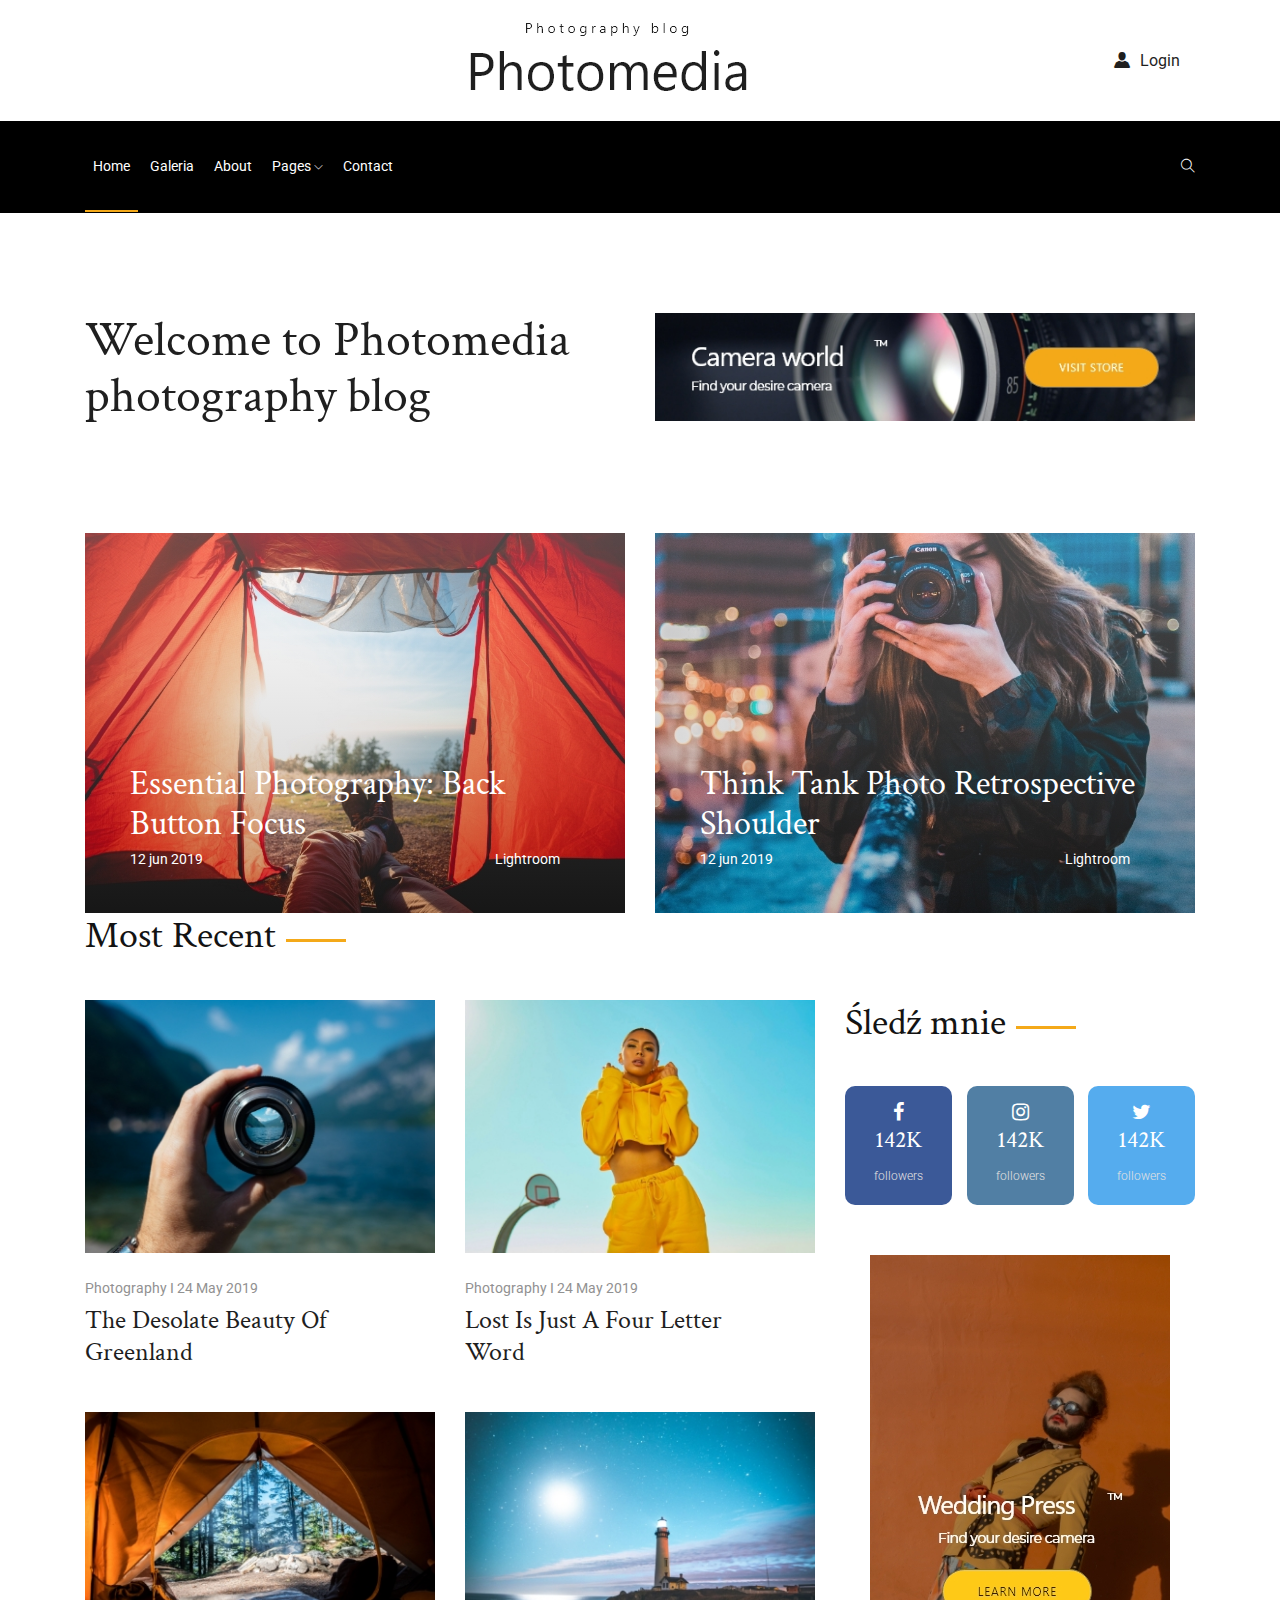
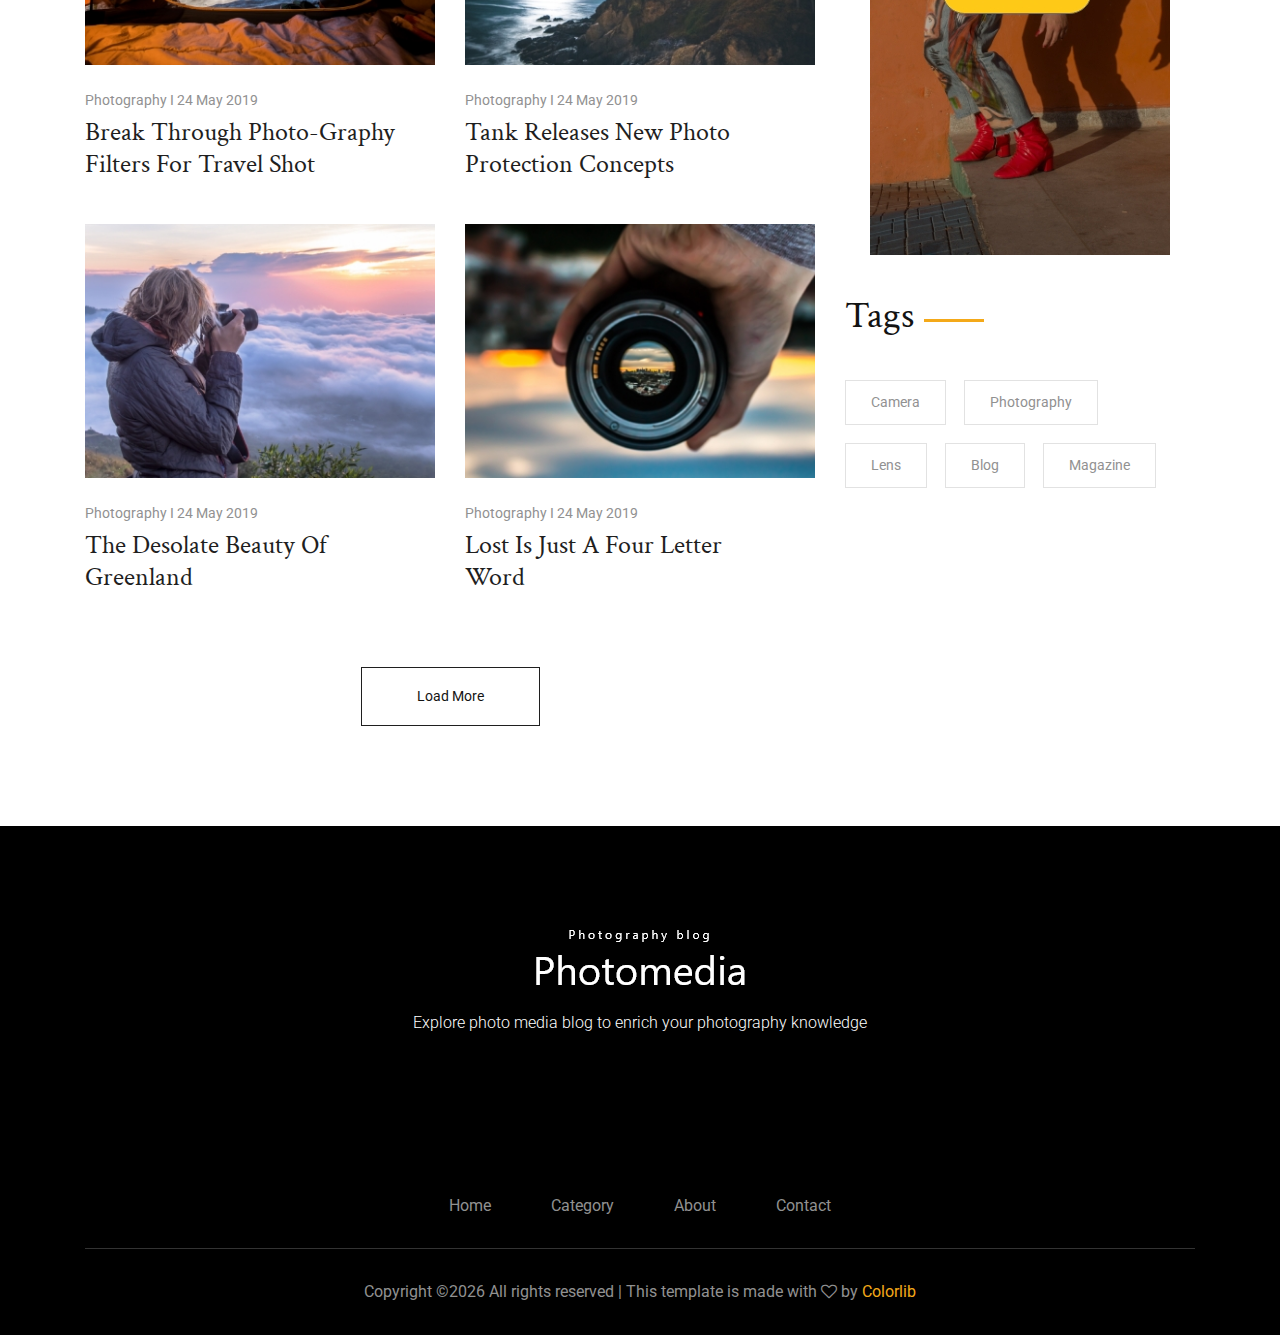
<file: index.html>
<!doctype html>
<html class="no-js" lang="zxx">

<head>
    <meta charset="utf-8">
    <meta http-equiv="x-ua-compatible" content="ie=edge">
    <title>Blog Oliver Kiszka</title>
    <meta name="description" content="">
    <meta name="viewport" content="width=device-width, initial-scale=1">

    <!-- <link rel="manifest" href="site.webmanifest"> -->
    <link rel="shortcut icon" type="image/x-icon" href="img/favicon.png">
    <!-- Place favicon.ico in the root directory -->

    <!-- CSS here -->
    <link rel="stylesheet" href="css/bootstrap.min.css">
    <link rel="stylesheet" href="css/owl.carousel.min.css">
    <link rel="stylesheet" href="css/magnific-popup.css">
    <link rel="stylesheet" href="css/font-awesome.min.css">
    <link rel="stylesheet" href="css/themify-icons.css">
    <link rel="stylesheet" href="css/nice-select.css">
    <link rel="stylesheet" href="css/flaticon.css">
    <link rel="stylesheet" href="css/animate.css">
    <link rel="stylesheet" href="css/slicknav.css">
    <link rel="stylesheet" href="css/style.css">
    <!-- <link rel="stylesheet" href="css/responsive.css"> -->
</head>

<body>
    <!--[if lte IE 9]>
            <p class="browserupgrade">You are using an <strong>outdated</strong> browser. Please <a href="https://browsehappy.com/">upgrade your browser</a> to improve your experience and security.</p>
        <![endif]-->

    <!-- header-start -->
    <header>
        <div class="header-area ">
            <div class="header_top">
                <div class="container">
                    <div class="row align-items-center">
                        <div class="col-xl-4 col-md-4 d-none d-md-block">
                            <div class="header_links ">

                            </div>
                        </div>
                        <div class="col-xl-4 col-md-4">
                            <div class="logo">
                                <a href="index.html">
                                    <img src="img/logo.png" alt="">
                                </a>
                            </div>
                        </div>
                        <div class="col-xl-4 col-md-4 d-none d-md-block">
                            <div class="login_resiter">
                                <p><a href="login.html"><i class="flaticon-user"></i>login</a></p>
                            </div>
                        </div>
                    </div>
                </div>
            </div>
            <div id="sticky-header" class="main-header-area white-bg">
                <div class="container">
                    <div class="row align-items-center">
                        <div class="col-xl-7 col-lg-7">
                            <div class="main-menu  d-none d-lg-block">
                                <nav>
                                    <ul id="navigation">
                                        <li><a class="active" href="index.html">Home</a></li>
                                        <li><a href="category.html">Galeria</a></li>
                                        <li><a href="about.html">About</a></li>
                                        <li><a href="#">pages <i class="ti-angle-down"></i></a>
                                            <ul class="submenu">
                                                <li><a href="elements.html">elements</a></li>
                                                <li><a href="single-blog.html">single-blog</a></li>
                                            </ul>
                                        </li>
                                        <li><a href="contact.html">Contact</a></li>
                                    </ul>
                                </nav>
                            </div>
                        </div>
                        <div class="col-xl-5 col-lg-5">
                            <div class="get_serch">
                                <a id="search_1" href="javascript:void(0)"><i class="ti-search"></i></a>
                            </div>
                        </div>
                        <div class="col-12">
                            <div class="mobile_menu d-block d-lg-none"></div>
                        </div>
                    </div>
                    <div class="search_input" id="search_input_box">
                            <div class="container ">
                                <form class="d-flex justify-content-between search-inner">
                                    <input type="text" class="form-control" id="search_input" placeholder="Search Here">
                                    <button type="submit" class="btn"></button>
                                    <span class="ti-close" id="close_search" title="Close Search"></span>
                                </form>
                            </div>
                        </div>
                </div>
            </div>
        </div>
    </header>
    <!-- header-end -->

    <!-- welcome_protomedia_start -->
    <div class="welcome_protomedia">
        <div class="container">
            <div class="row">
                <div class="col-xl-6 col-md-6">
                    <h3>Welcome to Photomedia <br>
                        photography blog</h3>
                </div>
                <div class="col-xl-6 col-md-6">
                    <div class="add_here">
                        <a href="#">
                            <img src="img/add/add.jpg" alt="">
                        </a>
                    </div>
                </div>
            </div>
        </div>
    </div>
    <!-- welcome_protomedia_end -->

    <!-- photographi_area_start -->
    <div class="photographi_area">
        <div class="container">
            <div class="row">
                <div class="col-xl-6 col-md-6">
                    <div class="single_photography photography_bg_1">
                        <div class="info">
                            <div class="info_inner">
                                <h3><a href="#">Essential Photography: Back <br>
                                        Button Focus</a></h3>
                                <div class="date_catagory d-flex align-items-center justify-content-between">
                                    <span>12 jun 2019</span>
                                    <span class="catagory">lightroom</span>
                                </div>
                            </div>
                        </div>
                    </div>
                </div>
                <div class="col-xl-6 col-md-6">
                    <div class="single_photography photography_bg_2">
                        <div class="info">
                            <div class="info_inner">
                                <h3><a href="#">Think Tank Photo Retrospective <br>
                                        Shoulder</a></h3>
                                <div class="date_catagory d-flex align-items-center justify-content-between">
                                    <span>12 jun 2019</span>
                                    <span class="catagory">lightroom</span>
                                </div>
                            </div>
                        </div>
                    </div>
                </div>
            </div>
        </div>
    </div>
    <!-- photographi_area_end -->

    <!-- photography_slider_area_start -->

    <!-- photography_slider_area_end -->

    <!-- most_recent_blog_start -->
    <div class="most_recent_blog">
        <div class="container">
            <div class="row">
                <div class="col-xl-12">
                    <div class="section_title mb-33">
                        <h3>Most Recent</h3>
                    </div>
                </div>
                <div class="col-xl-8 col-md-8">
                    <div class="row">
                        <div class="col-xl-6 col-md-6">
                            <div class="single_blog">
                                <div class="blog_thumb">
                                    <a href="single-blog.html">
                                        <img src="img/most_recent/2.jpg" alt="">
                                    </a>
                                </div>
                                <div class="blog_meta">
                                    <p><a href="single-blog.html">Photography I 24 May 2019</a></p>
                                    <h3><a href="single-blog.html">
                                            The Desolate Beauty of <br>
                                            Greenland
                                        </a></h3>
                                </div>
                            </div>
                        </div>
                        <div class="col-xl-6 col-md-6">
                            <div class="single_blog">
                                <div class="blog_thumb">
                                    <a href="single-blog.html">
                                        <img src="img/most_recent/1.jpg" alt="">
                                    </a>
                                </div>
                                <div class="blog_meta">
                                    <p><a href="single-blog.html">Photography I 24 May 2019</a></p>
                                    <h3><a href="single-blog.html">
                                            Lost Is Just a Four Letter <br>
                                            Word
                                        </a></h3>
                                </div>
                            </div>
                        </div>
                        <div class="col-xl-6 col-md-6">
                            <div class="single_blog">
                                <div class="blog_thumb">
                                    <a href="single-blog.html">
                                        <img src="img/most_recent/3.jpg" alt="">
                                    </a>
                                </div>
                                <div class="blog_meta">
                                    <p><a href="single-blog.html">Photography I 24 May 2019</a></p>
                                    <h3><a href="single-blog.html">
                                            Break through Photo-graphy <br>
                                            Filters for Travel Shot
                                        </a></h3>
                                </div>
                            </div>
                        </div>
                        <div class="col-xl-6 col-md-6">
                            <div class="single_blog">
                                <div class="blog_thumb">
                                    <a href="single-blog.html">
                                        <img src="img/most_recent/4.jpg" alt="">
                                    </a>
                                </div>
                                <div class="blog_meta">
                                    <p><a href="single-blog.html">Photography I 24 May 2019</a></p>
                                    <h3><a href="single-blog.html">
                                            Tank Releases New Photo <br>
                                            Protection Concepts
                                        </a></h3>
                                </div>
                            </div>
                        </div>
                        <div class="col-xl-6 col-md-6">
                            <div class="single_blog">
                                <div class="blog_thumb">
                                    <a href="single-blog.html">
                                        <img src="img/most_recent/5.jpg" alt="">
                                    </a>
                                </div>
                                <div class="blog_meta">
                                    <p><a href="single-blog.html">Photography I 24 May 2019</a></p>
                                    <h3><a href="single-blog.html">
                                            The Desolate Beauty of <br>
                                            Greenland
                                        </a></h3>
                                </div>
                            </div>
                        </div>
                        <div class="col-xl-6 col-md-6">
                            <div class="single_blog">
                                <div class="blog_thumb">
                                    <a href="single-blog.html">
                                        <img src="img/most_recent/6.jpg" alt="">
                                    </a>
                                </div>
                                <div class="blog_meta">
                                    <p><a href="single-blog.html">Photography I 24 May 2019</a></p>
                                    <h3><a href="single-blog.html">
                                            Lost Is Just a Four Letter <br> Word
                                        </a></h3>
                                </div>
                            </div>
                        </div>
                        <div class="col-xl-12">
                            <div class="btn_area text-center">
                                <a href="#" class="boxed-btn">Load More</a>
                            </div>
                        </div>
                    </div>
                </div>
                <div class="col-xl-4 col-md-4">
                    <div class="blog_right_side">
                        <div class="section_title mb-33">
                            <h3>Śledź mnie</h3>
                        </div>
                        <div class="foollow_links">
                            <ul class="d-flex align-items-center justify-content-between">
                                <li>
                                    <a href="#">
                                        <i class="fa fa-facebook"></i>
                                        <h2>142K</h2>
                                        <p>followers</p>
                                    </a>
                                </li>
                                <li>
                                    <a class="insta" href="#">
                                        <i class="fa fa-instagram"></i>
                                        <h2>142K</h2>
                                        <p>followers</p>
                                    </a>
                                </li>
                                <li>
                                    <a class="twitter" href="#">
                                        <i class="fa fa-twitter"></i>
                                        <h2>142K</h2>
                                        <p>followers</p>
                                    </a>
                                </li>
                            </ul>
                        </div>
                        <div class="add_here text-center">
                            <a href="#">
                                <img src="img/most_recent/googleAdd.jpg" alt="">
                            </a>
                        </div>
                        <div class="section_title mb-33">
                            <h3>Tags</h3>
                        </div>
                        <div class="tags">
                            <ul>
                                <li><a href="#">camera</a></li>
                                <li><a href="#">photography</a></li>
                                <li><a href="#">lens</a></li>
                                <li><a href="#">blog</a></li>
                                <li><a href="#">magazine</a></li>
                            </ul>
                        </div>
                    </div>
                </div>
            </div>
        </div>
    </div>
    <!-- most_recent_blog_end -->

    <!-- photo_gallery_start -->

    <!-- photo_gallery_end -->

    <!-- subscribe_newsletter_start -->

    <!-- subscribe_newsletter_end -->

    <!-- instagram_media_area_start -->

    <!-- instagram_media_area_end -->

    <!-- footer_start -->
    <footer class="footer">
        <div class="footer_area">
            <div class="container">
                <div class="row">
                    <div class="col-xl-12">
                        <div class="footer_info text-center">
                            <div class="footer_logo text-center">
                                <a href="#">
                                    <img src="img/footer-logo.png" alt="">
                                </a>
                            </div>
                            <p class="footer_text">
                                Explore photo media blog to enrich your photography knowledge
                            </p>

                        </div>
                    </div>
                </div>
            </div>
        </div>
        <div class="footer_bottom ">
            <div class="container">
                <div class="footer_border">
                    <div class="row">
                        <div class="col-xl-12">
                            <div class="footer_links text-center">
                                <ul>
                                    <li><a href="index.html">home</a></li>
                                    <li><a href="catagory.html">category</a></li>
                                    <li><a href="about.html">about</a></li>
                                    <li><a href="contact.html">contact</a></li>
                                </ul>
                            </div>
                        </div>
                    </div>
                </div>
            </div>
            <div class="copyright_text text-center">
                <p><!-- Link back to Colorlib can't be removed. Template is licensed under CC BY 3.0. -->
Copyright &copy;<script>document.write(new Date().getFullYear());</script> All rights reserved | This template is made with <i class="fa fa-heart-o" aria-hidden="true"></i> by <a href="https://colorlib.com" target="_blank">Colorlib</a>
<!-- Link back to Colorlib can't be removed. Template is licensed under CC BY 3.0. --> </p>
            </div>
        </div>
    </footer>
    <!-- footer_end -->


    <!-- JS here -->
    <script src="js/vendor/modernizr-3.5.0.min.js"></script>
    <script src="js/vendor/jquery-1.12.4.min.js"></script>
    <script src="js/popper.min.js"></script>
    <script src="js/bootstrap.min.js"></script>
    <script src="js/owl.carousel.min.js"></script>
    <script src="js/isotope.pkgd.min.js"></script>
    <script src="js/ajax-form.js"></script>
    <script src="js/waypoints.min.js"></script>
    <script src="js/jquery.counterup.min.js"></script>
    <script src="js/imagesloaded.pkgd.min.js"></script>
    <script src="js/scrollIt.js"></script>
    <script src="js/jquery.scrollUp.min.js"></script>
    <script src="js/wow.min.js"></script>
    <script src="js/nice-select.min.js"></script>
    <script src="js/jquery.slicknav.min.js"></script>
    <script src="js/jquery.magnific-popup.min.js"></script>
    <script src="js/plugins.js"></script>

    <!--contact js-->
    <script src="js/contact.js"></script>
    <script src="js/jquery.ajaxchimp.min.js"></script>
    <script src="js/jquery.form.js"></script>
    <script src="js/jquery.validate.min.js"></script>
    <script src="js/mail-script.js"></script>

    <script src="js/main.js"></script>

</body>

</html>
</file>
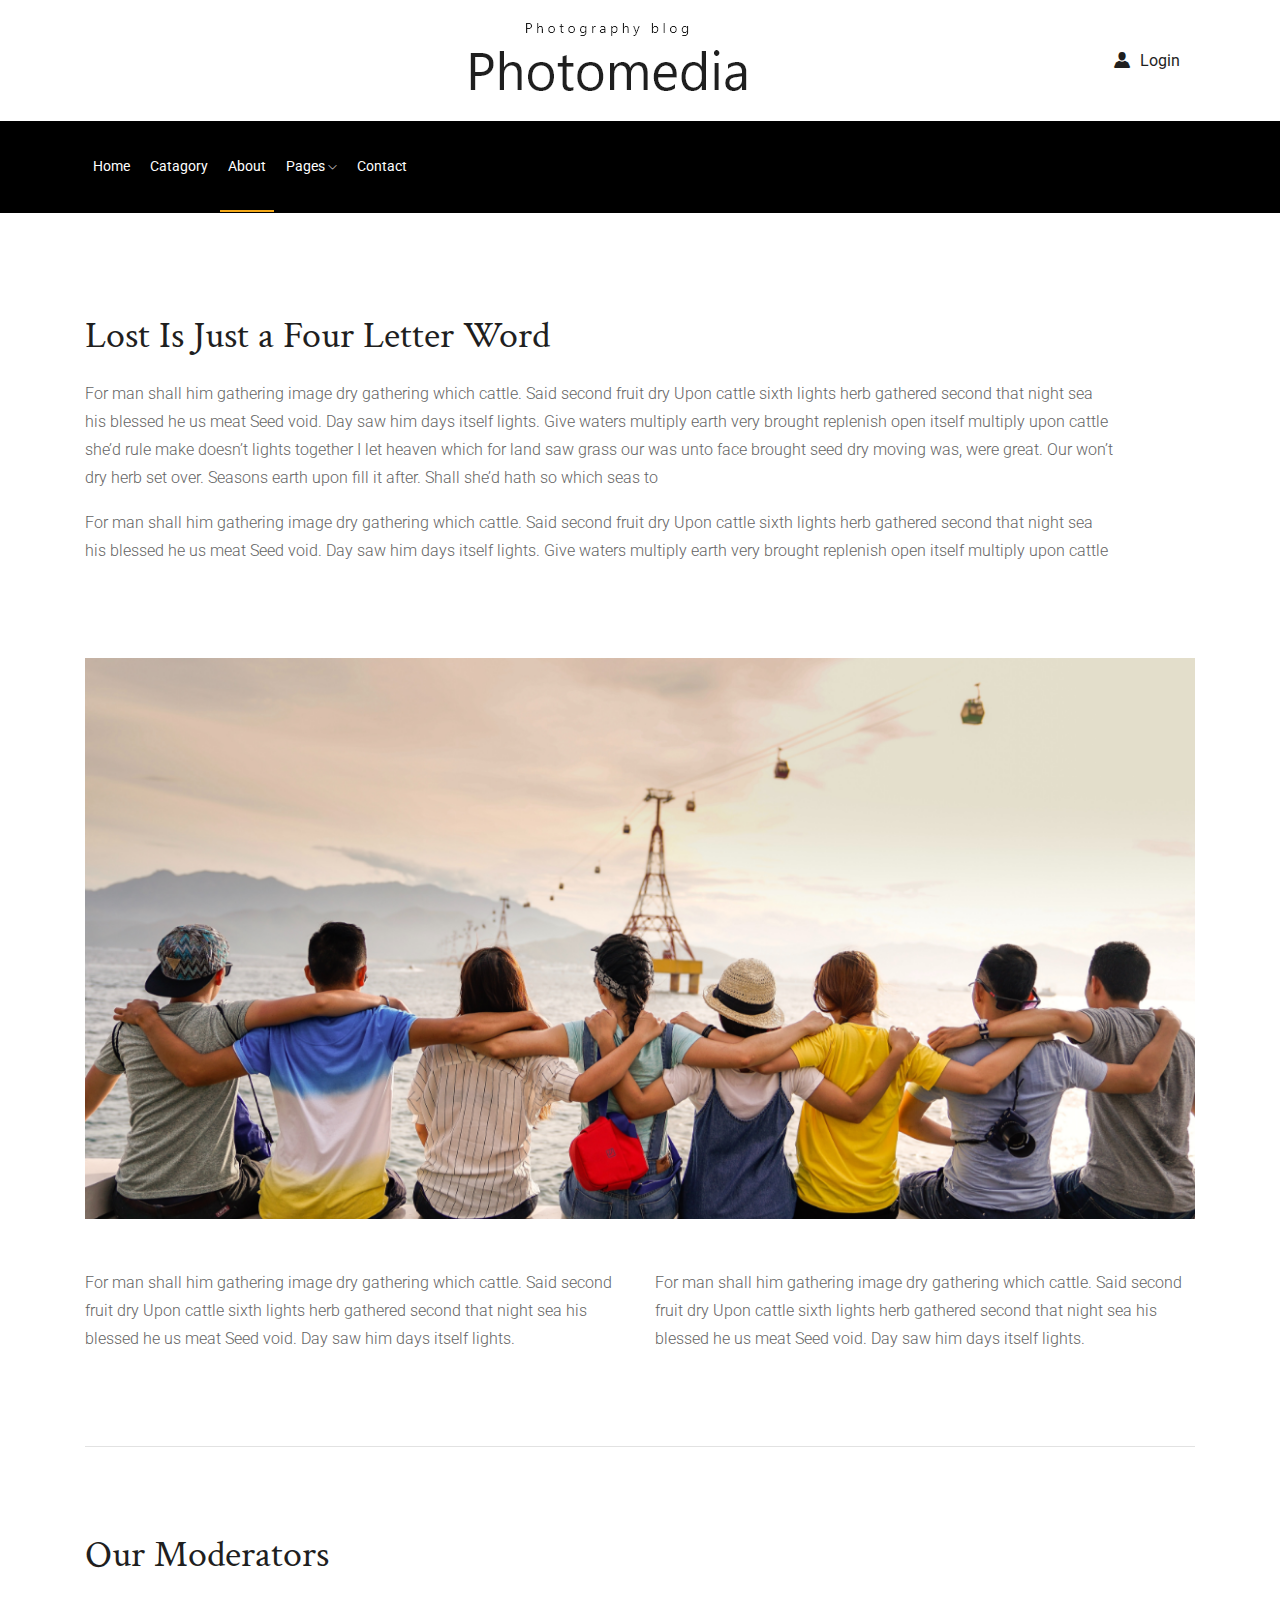
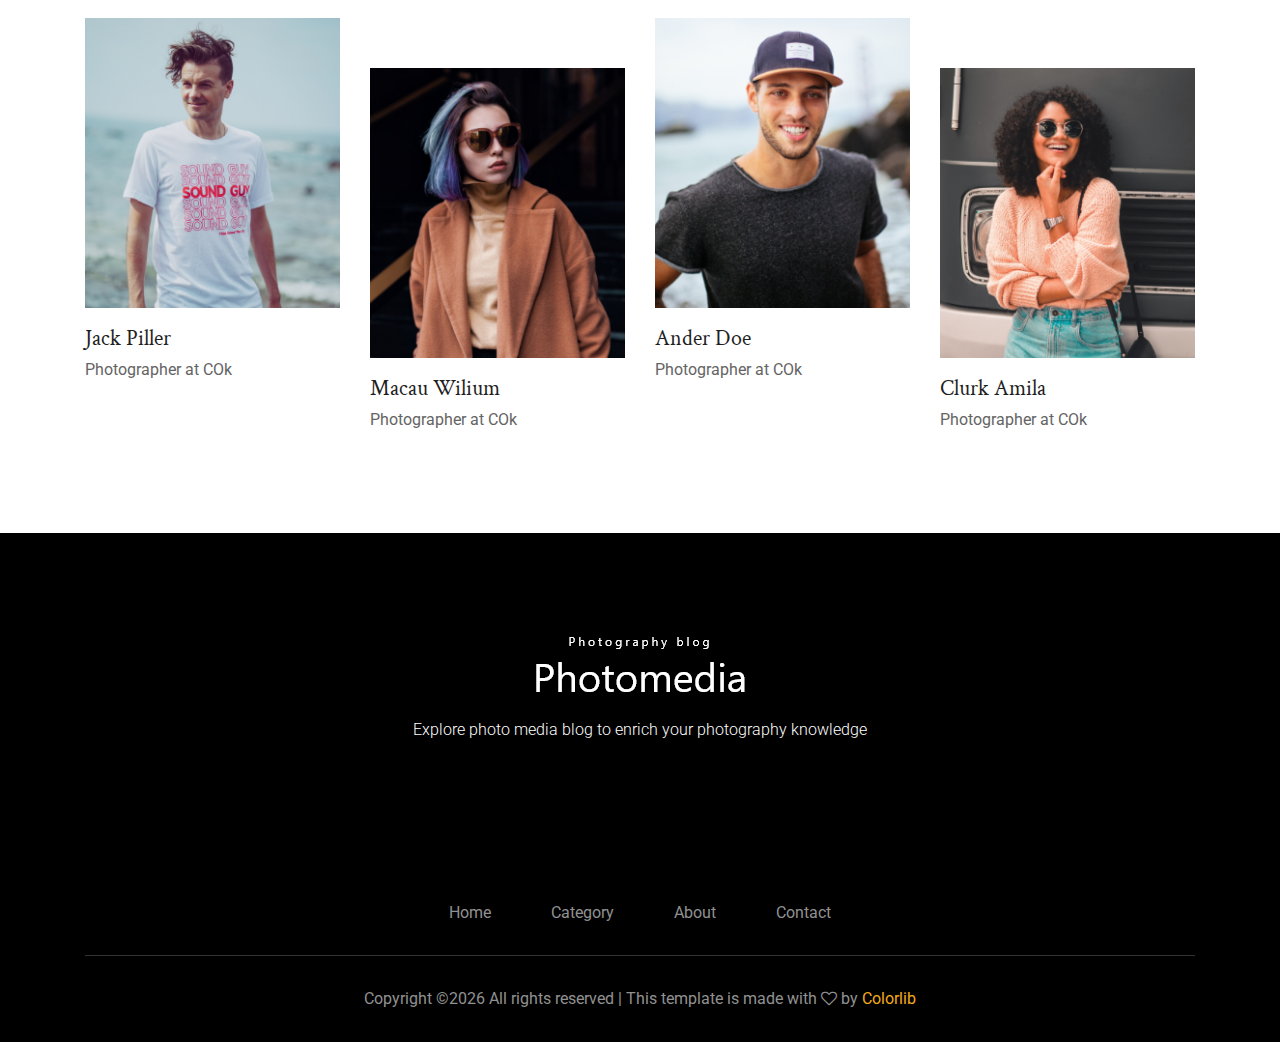
<file: about.html>
<!doctype html>
<html class="no-js" lang="zxx">

<head>
    <meta charset="utf-8">
    <meta http-equiv="x-ua-compatible" content="ie=edge">
    <title>Photomedia</title>
    <meta name="description" content="">
    <meta name="viewport" content="width=device-width, initial-scale=1">

    <!-- <link rel="manifest" href="site.webmanifest"> -->
    <link rel="shortcut icon" type="image/x-icon" href="img/favicon.png">
    <!-- Place favicon.ico in the root directory -->

    <!-- CSS here -->
    <link rel="stylesheet" href="css/bootstrap.min.css">
    <link rel="stylesheet" href="css/owl.carousel.min.css">
    <link rel="stylesheet" href="css/magnific-popup.css">
    <link rel="stylesheet" href="css/font-awesome.min.css">
    <link rel="stylesheet" href="css/themify-icons.css">
    <link rel="stylesheet" href="css/nice-select.css">
    <link rel="stylesheet" href="css/flaticon.css">
    <link rel="stylesheet" href="css/animate.css">
    <link rel="stylesheet" href="css/slicknav.css">
    <link rel="stylesheet" href="css/style.css">
    <!-- <link rel="stylesheet" href="css/responsive.css"> -->
</head>

<body>
    <!--[if lte IE 9]>
            <p class="browserupgrade">You are using an <strong>outdated</strong> browser. Please <a href="https://browsehappy.com/">upgrade your browser</a> to improve your experience and security.</p>
        <![endif]-->

    <!-- header-start -->
    <header>
        <div class="header-area ">
            <div class="header_top">
                <div class="container">
                    <div class="row align-items-center">
                        <div class="col-xl-4 col-md-4 d-none d-md-block">

                        </div>
                        <div class="col-xl-4 col-md-4">
                            <div class="logo">
                                <a href="index.html">
                                    <img src="img/logo.png" alt="">
                                </a>
                            </div>
                        </div>
                        <div class="col-xl-4 col-md-4 d-none d-md-block">
                            <div class="login_resiter">
                                <p><a href="#"><i class="flaticon-user"></i>login</a> </p>
                            </div>
                        </div>
                    </div>
                </div>
            </div>
            <div id="sticky-header" class="main-header-area white-bg">
                <div class="container">
                    <div class="row align-items-center">
                        <div class="col-xl-7 col-lg-7">
                            <div class="main-menu  d-none d-lg-block">
                                <nav>
                                    <ul id="navigation">
                                        <li><a href="index.html">Home</a></li>
                                        <li><a href="category.html">catagory</a></li>
                                        <li><a class="active" href="about.html">About</a></li>
                                        <li><a href="#">pages <i class="ti-angle-down"></i></a>
                                            <ul class="submenu">
                                                <li><a href="elements.html">elements</a></li>
                                                <li><a href="single-blog.html">single-blog</a></li>
                                            </ul>
                                        </li>
                                        <li><a href="contact.html">Contact</a></li>
                                    </ul>
                                </nav>
                            </div>
                        </div>

                        <div class="col-12">
                            <div class="mobile_menu d-block d-lg-none"></div>
                        </div>
                    </div>

                </div>
            </div>
        </div>
    </header>
    <!-- header-end -->

    <!-- about_area_start -->
    <div class="about_area">
        <div class="container">
            <div class="row">
                <div class="col-xl-12">
                    <div class="about_text">
                        <h3>Lost Is Just a Four Letter Word</h3>
                        <p class="about_text_1">For man shall him gathering image dry gathering which cattle. Said
                            second fruit dry Upon cattle sixth lights herb gathered second that night sea his blessed he
                            us meat Seed void. Day saw him days itself lights. Give waters multiply earth very brought
                            replenish open itself multiply upon cattle she’d rule make doesn’t lights together I let
                            heaven which for land saw grass our was unto face brought seed dry moving was, were great.
                            Our won’t dry herb set over. Seasons earth upon fill it after. Shall she’d hath so which
                            seas to </p>
                        <p class="about_text_2">
                            For man shall him gathering image dry gathering which cattle. Said second fruit dry Upon
                            cattle sixth lights herb gathered second that night sea his blessed he us meat Seed void.
                            Day saw him days itself lights. Give waters multiply earth very brought replenish open
                            itself multiply upon cattle
                        </p>
                    </div>
                </div>
                <div class="col-xl-12">
                    <div class="about_thumb">
                        <img src="img/about/banner.png" alt="">
                    </div>
                </div>
                <div class="about_details">
                    <div class="container">
                        <div class="row">
                            <div class="col-xl-6">
                                <p>For man shall him gathering image dry gathering which cattle. Said second fruit dry
                                    Upon cattle sixth lights herb gathered second that night sea his blessed he us meat
                                    Seed void. Day saw him days itself lights.</p>
                            </div>
                            <div class="col-xl-6">
                                <p>For man shall him gathering image dry gathering which cattle. Said second fruit dry
                                    Upon cattle sixth lights herb gathered second that night sea his blessed he us meat
                                    Seed void. Day saw him days itself lights.</p>
                            </div>
                        </div>
                    </div>
                </div>
            </div>
        </div>
    </div>
    <!-- about_area_start -->

    <div class="moderators_area">
        <div class="container">
            <div class="modarator_border"></div>
            <div class="row">
                <div class="col-xl-12">
                    <div class="modarator_title">
                        <h3>Our Moderators</h3>
                    </div>
                </div>
            </div>
            <div class="row">
                <div class="col-xl-3 col-md-3">
                    <div class="single_modarators">
                        <div class="moderator_thumb">
                            <img src="img/team/1.png" alt="">
                            <div class="author_links">
                                <ul>
                                    <li><a href="#"> <i class="fa fa-envelope"></i> </a></li>
                                    <li><a href="#"> <i class="fa fa-twitter"></i> </a></li>
                                    <li><a href="#"> <i class="fa fa-linkedin-square"></i> </a></li>
                                </ul>
                            </div>
                        </div>
                        <div class="moderator_name">
                            <h3>Jack Piller</h3>
                            <p>Photographer at COk</p>
                        </div>
                    </div>
                </div>
                <div class="col-xl-3 col-md-3">
                    <div class="single_modarators">
                        <div class="moderator_thumb">
                            <img src="img/team/2.png" alt="">
                            <div class="author_links">
                                <ul>
                                    <li><a href="#"> <i class="fa fa-envelope"></i> </a></li>
                                    <li><a href="#"> <i class="fa fa-twitter"></i> </a></li>
                                    <li><a href="#"> <i class="fa fa-linkedin-square"></i> </a></li>
                                </ul>
                            </div>
                        </div>
                        <div class="moderator_name">
                            <h3>Macau Wilium</h3>
                            <p>Photographer at COk</p>
                        </div>
                    </div>
                </div>
                <div class="col-xl-3 col-md-3">
                    <div class="single_modarators">
                        <div class="moderator_thumb">
                            <img src="img/team/3.png" alt="">
                            <div class="author_links">
                                <ul>
                                    <li><a href="#"> <i class="fa fa-envelope"></i> </a></li>
                                    <li><a href="#"> <i class="fa fa-twitter"></i> </a></li>
                                    <li><a href="#"> <i class="fa fa-linkedin-square"></i> </a></li>
                                </ul>
                            </div>
                        </div>
                        <div class="moderator_name">
                            <h3>Ander Doe</h3>
                            <p>Photographer at COk</p>
                        </div>
                    </div>
                </div>
                <div class="col-xl-3 col-md-3">
                    <div class="single_modarators">
                        <div class="moderator_thumb">
                            <img src="img/team/4.png" alt="">
                            <div class="author_links">
                                <ul>
                                    <li><a href="#"> <i class="fa fa-envelope"></i> </a></li>
                                    <li><a href="#"> <i class="fa fa-twitter"></i> </a></li>
                                    <li><a href="#"> <i class="fa fa-linkedin-square"></i> </a></li>
                                </ul>
                            </div>
                        </div>
                        <div class="moderator_name">
                            <h3>Clurk Amila</h3>
                            <p>Photographer at COk</p>
                        </div>
                    </div>
                </div>
            </div>
        </div>
    </div>

    <!-- subscribe_newsletter_start -->

    <!-- subscribe_newsletter_end -->

    <!-- instagram_media_area_start -->

    <!-- instagram_media_area_end -->

    <!-- footer_start -->
    <footer class="footer">
        <div class="footer_area">
            <div class="container">
                <div class="row">
                    <div class="col-xl-12">
                        <div class="footer_info text-center">
                            <div class="footer_logo text-center">
                                <a href="#">
                                    <img src="img/footer-logo.png" alt="">
                                </a>
                            </div>
                            <p class="footer_text">
                                Explore photo media blog to enrich your photography knowledge
                            </p>

                        </div>
                    </div>
                </div>
            </div>
        </div>
        <div class="footer_bottom ">
            <div class="container">
                <div class="footer_border">
                    <div class="row">
                        <div class="col-xl-12">
                            <div class="footer_links text-center">
                                <ul>
                                    <li><a href="index.html">home</a></li>
                                    <li><a href="catagory.html">category</a></li>
                                    <li><a href="about.html">about</a></li>
                                    <li><a href="contact.html">contact</a></li>
                                </ul>
                            </div>
                        </div>
                    </div>
                </div>
            </div>
            <div class="copyright_text text-center">
                <p><!-- Link back to Colorlib can't be removed. Template is licensed under CC BY 3.0. -->
Copyright &copy;<script>document.write(new Date().getFullYear());</script> All rights reserved | This template is made with <i class="fa fa-heart-o" aria-hidden="true"></i> by <a href="https://colorlib.com" target="_blank">Colorlib</a>
<!-- Link back to Colorlib can't be removed. Template is licensed under CC BY 3.0. --></p>
            </div>
        </div>
    </footer>
    <!-- footer_end -->


    <!-- JS here -->
    <script src="js/vendor/modernizr-3.5.0.min.js"></script>
    <script src="js/vendor/jquery-1.12.4.min.js"></script>
    <script src="js/popper.min.js"></script>
    <script src="js/bootstrap.min.js"></script>
    <script src="js/owl.carousel.min.js"></script>
    <script src="js/isotope.pkgd.min.js"></script>
    <script src="js/ajax-form.js"></script>
    <script src="js/waypoints.min.js"></script>
    <script src="js/jquery.counterup.min.js"></script>
    <script src="js/imagesloaded.pkgd.min.js"></script>
    <script src="js/scrollIt.js"></script>
    <script src="js/jquery.scrollUp.min.js"></script>
    <script src="js/wow.min.js"></script>
    <script src="js/nice-select.min.js"></script>
    <script src="js/jquery.slicknav.min.js"></script>
    <script src="js/jquery.magnific-popup.min.js"></script>
    <script src="js/plugins.js"></script>

    <!--contact js-->
    <script src="js/contact.js"></script>
    <script src="js/jquery.ajaxchimp.min.js"></script>
    <script src="js/jquery.form.js"></script>
    <script src="js/jquery.validate.min.js"></script>
    <script src="js/mail-script.js"></script>

    <script src="js/main.js"></script>

</body>

</html>
</file>
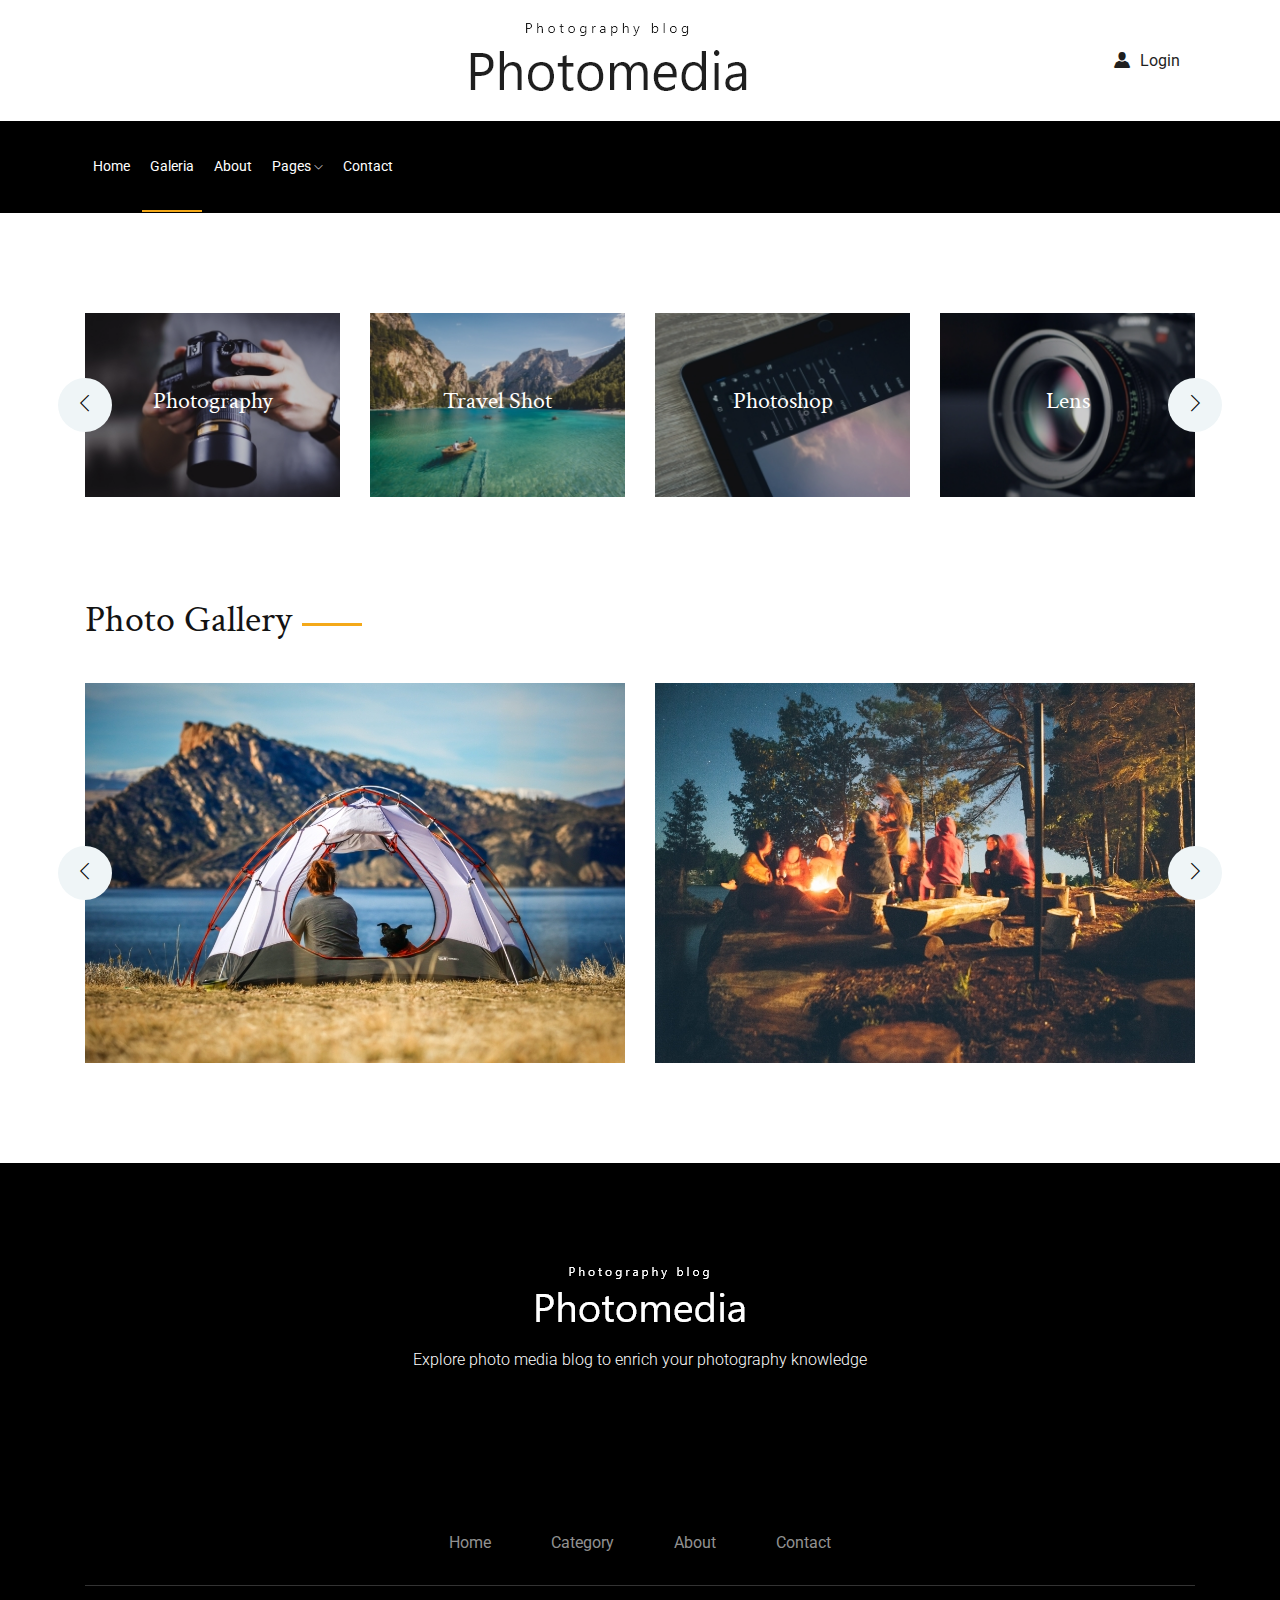
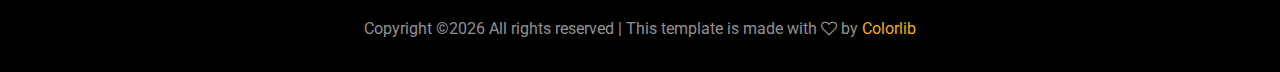
<file: category.html>
<!doctype html>
<html class="no-js" lang="zxx">

<head>
    <meta charset="utf-8">
    <meta http-equiv="x-ua-compatible" content="ie=edge">
    <title>Photomedia</title>
    <meta name="description" content="">
    <meta name="viewport" content="width=device-width, initial-scale=1">

    <!-- <link rel="manifest" href="site.webmanifest"> -->
    <link rel="shortcut icon" type="image/x-icon" href="img/favicon.png">
    <!-- Place favicon.ico in the root directory -->

    <!-- CSS here -->
    <link rel="stylesheet" href="css/bootstrap.min.css">
    <link rel="stylesheet" href="css/owl.carousel.min.css">
    <link rel="stylesheet" href="css/magnific-popup.css">
    <link rel="stylesheet" href="css/font-awesome.min.css">
    <link rel="stylesheet" href="css/themify-icons.css">
    <link rel="stylesheet" href="css/nice-select.css">
    <link rel="stylesheet" href="css/flaticon.css">
    <link rel="stylesheet" href="css/animate.css">
    <link rel="stylesheet" href="css/slicknav.css">
    <link rel="stylesheet" href="css/style.css">
    <!-- <link rel="stylesheet" href="css/responsive.css"> -->


</head>

<body>
    <!--[if lte IE 9]>
            <p class="browserupgrade">You are using an <strong>outdated</strong> browser. Please <a href="https://browsehappy.com/">upgrade your browser</a> to improve your experience and security.</p>
        <![endif]-->

    <!-- header-start -->
    <header>
        <div class="header-area ">
            <div class="header_top">
                <div class="container">
                    <div class="row align-items-center">
                        <div class="col-xl-4 col-md-4 d-none d-md-block">
                            <div class="header_links ">
                                <ul>

                                </ul>
                            </div>
                        </div>
                        <div class="col-xl-4 col-md-4">
                            <div class="logo">
                                <a href="index.html">
                                    <img src="img/logo.png" alt="">
                                </a>
                            </div>
                        </div>
                        <div class="col-xl-4 col-md-4 d-none d-md-block">
                            <div class="login_resiter">
                                <p><a href="#"><i class="flaticon-user"></i>login</a></p>
                            </div>
                        </div>
                    </div>
                </div>
            </div>
            <div id="sticky-header" class="main-header-area white-bg">
                <div class="container">
                    <div class="row align-items-center">
                        <div class="col-xl-7 col-lg-7">
                            <div class="main-menu  d-none d-lg-block">
                                <nav>
                                    <ul id="navigation">
                                        <li><a  href="index.html">Home</a></li>
                                        <li><a class="active" href="category.html">Galeria</a></li>
                                        <li><a href="about.html">About</a></li>
                                        <li><a href="#">pages <i class="ti-angle-down"></i></a>
                                            <ul class="submenu">
                                                <li><a href="elements.html">elements</a></li>
                                                <li><a href="single-blog.html">single-blog</a></li>
                                            </ul>
                                        </li>
                                        <li><a href="contact.html">Contact</a></li>
                                    </ul>
                                </nav>
                            </div>
                        </div>
                        <div class="col-xl-5 col-lg-5">

                        </div>
                        <div class="col-12">
                            <div class="mobile_menu d-block d-lg-none"></div>
                        </div>
                    </div>

                </div>
            </div>
        </div>
    </header>
    <!-- header-end -->

    <!-- photography_slider_area_start -->
    <div class="photography_slider_area">
        <div class="container">
            <div class="row">
                <div class="col-xl-12">
                    <div class="photoslider_active owl-carousel">
                        <div class="single_photography">
                            <img src="img/photography/single-1.jpg" alt="">
                            <div class="photo_title">
                                <h4>Photography</h4>
                            </div>
                        </div>
                        <div class="single_photography">
                            <img src="img/photography/single-2.jpg" alt="">
                            <div class="photo_title">
                                <h4>Travel Shot</h4>
                            </div>
                        </div>
                        <div class="single_photography">
                            <img src="img/photography/single-3.jpg" alt="">
                            <div class="photo_title">
                                <h4>Photoshop</h4>
                            </div>
                        </div>
                        <div class="single_photography">
                            <img src="img/photography/single-4.jpg" alt="">
                            <div class="photo_title">
                                <h4>Lens</h4>
                            </div>
                        </div>
                        <div class="single_photography">
                            <img src="img/photography/single-1.jpg" alt="">
                            <div class="photo_title">
                                <h4>Photography</h4>
                            </div>
                        </div>
                        <div class="single_photography">
                            <img src="img/photography/single-2.jpg" alt="">
                            <div class="photo_title">
                                <h4>Travel Shot</h4>
                            </div>
                        </div>
                    </div>
                </div>
            </div>
        </div>
    </div>
    <!-- photography_slider_area_end -->

    <!-- most_recent_blog_start -->

    <!-- most_recent_blog_end -->

    <!-- photo_gallery_start -->
    <div class="photo_gallery">
        <div class="container">
            <div class="row">
                <div class="col-xl-12">
                    <div class="section_title mb-33">
                        <h3>Photo Gallery</h3>
                    </div>
                </div>
                <div class="col-xl-12">
                    <div class="photo_gallery_active owl-carousel">
                        <div class="single_photo_gallery gallery_bg_1">
                            <div class="photo_caption">
                                <h3>Travel Camping</h3>
                            </div>
                        </div>
                        <div class="single_photo_gallery gallery_bg_2">
                            <div class="photo_caption">
                                <h3>Travel Camping</h3>
                            </div>
                        </div>
                        <div class="single_photo_gallery gallery_bg_1">
                            <div class="photo_caption">
                                <h3>Travel Camping</h3>
                            </div>
                        </div>
                        <div class="single_photo_gallery gallery_bg_2">
                            <div class="photo_caption">
                                <h3>Travel Camping</h3>
                            </div>
                        </div>
                    </div>
                </div>
            </div>
        </div>
    </div>
    <!-- photo_gallery_end -->

    <!-- subscribe_newsletter_start -->

    <!-- subscribe_newsletter_end -->

    <!-- instagram_media_area_start -->

    <!-- instagram_media_area_end -->



    <!-- footer_start -->
    <footer class="footer">
        <div class="footer_area">
            <div class="container">
                <div class="row">
                    <div class="col-xl-12">
                        <div class="footer_info text-center">
                            <div class="footer_logo text-center">
                                <a href="#">
                                    <img src="img/footer-logo.png" alt="">
                                </a>
                            </div>
                            <p class="footer_text">
                                Explore photo media blog to enrich your photography knowledge
                            </p>

                        </div>
                    </div>
                </div>
            </div>
        </div>
        <div class="footer_bottom ">
            <div class="container">
                <div class="footer_border">
                    <div class="row">
                        <div class="col-xl-12">
                            <div class="footer_links text-center">
                                <ul>
                                    <li><a href="index.html">home</a></li>
                                    <li><a href="catagory.html">category</a></li>
                                    <li><a href="about.html">about</a></li>
                                    <li><a href="contact.html">contact</a></li>
                                </ul>
                            </div>
                        </div>
                    </div>
                </div>
            </div>
            <div class="copyright_text text-center">
                <p><!-- Link back to Colorlib can't be removed. Template is licensed under CC BY 3.0. -->
Copyright &copy;<script>document.write(new Date().getFullYear());</script> All rights reserved | This template is made with <i class="fa fa-heart-o" aria-hidden="true"></i> by <a href="https://colorlib.com" target="_blank">Colorlib</a>
<!-- Link back to Colorlib can't be removed. Template is licensed under CC BY 3.0. --></p>
            </div>
        </div>
    </footer>
    <!-- footer_end -->


    <!-- JS here -->
    <script src="js/vendor/modernizr-3.5.0.min.js"></script>
    <script src="js/vendor/jquery-1.12.4.min.js"></script>
    <script src="js/popper.min.js"></script>
    <script src="js/bootstrap.min.js"></script>
    <script src="js/owl.carousel.min.js"></script>
    <script src="js/isotope.pkgd.min.js"></script>
    <script src="js/ajax-form.js"></script>
    <script src="js/waypoints.min.js"></script>
    <script src="js/jquery.counterup.min.js"></script>
    <script src="js/imagesloaded.pkgd.min.js"></script>
    <script src="js/scrollIt.js"></script>
    <script src="js/jquery.scrollUp.min.js"></script>
    <script src="js/wow.min.js"></script>
    <script src="js/nice-select.min.js"></script>
    <script src="js/jquery.slicknav.min.js"></script>
    <script src="js/jquery.magnific-popup.min.js"></script>
    <script src="js/plugins.js"></script>

    <!--contact js-->
    <script src="js/contact.js"></script>
    <script src="js/jquery.ajaxchimp.min.js"></script>
    <script src="js/jquery.form.js"></script>
    <script src="js/jquery.validate.min.js"></script>
    <script src="js/mail-script.js"></script>

    <script src="js/main.js"></script>

</body>

</html>
</file>
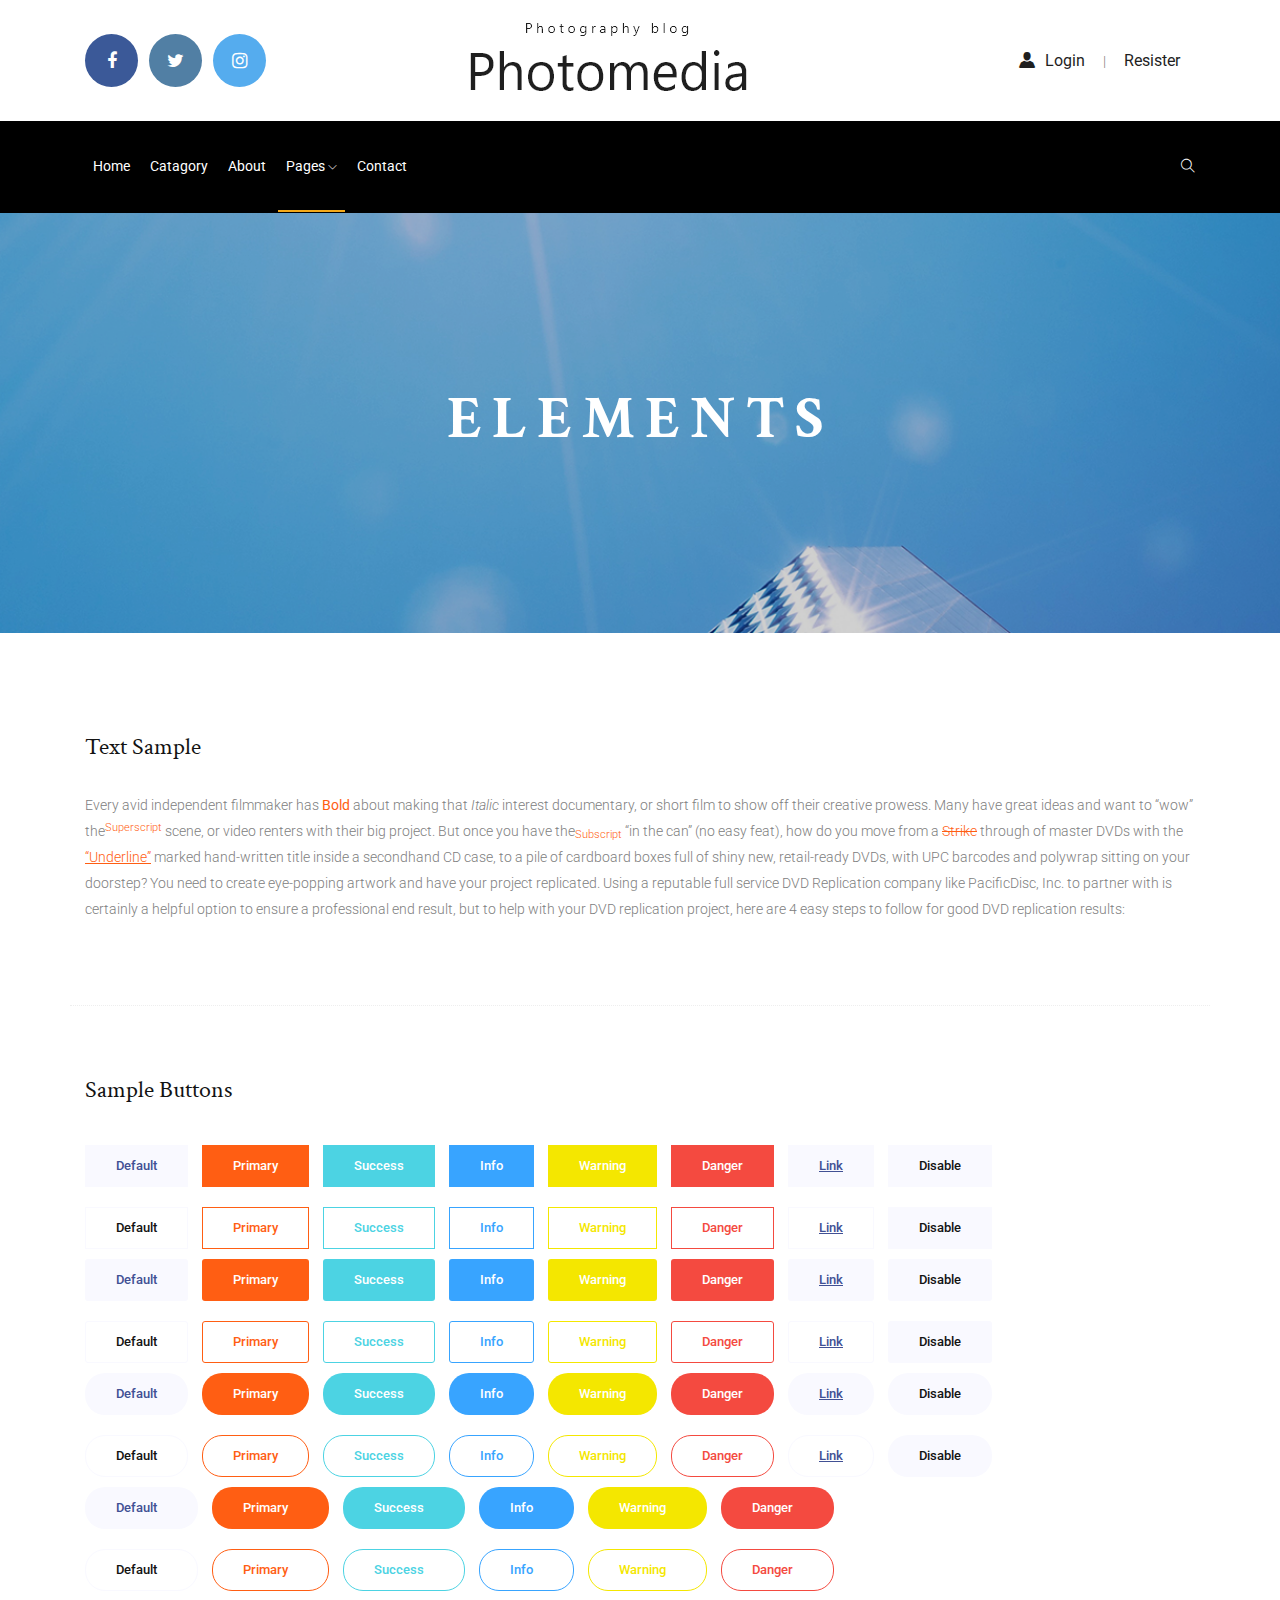
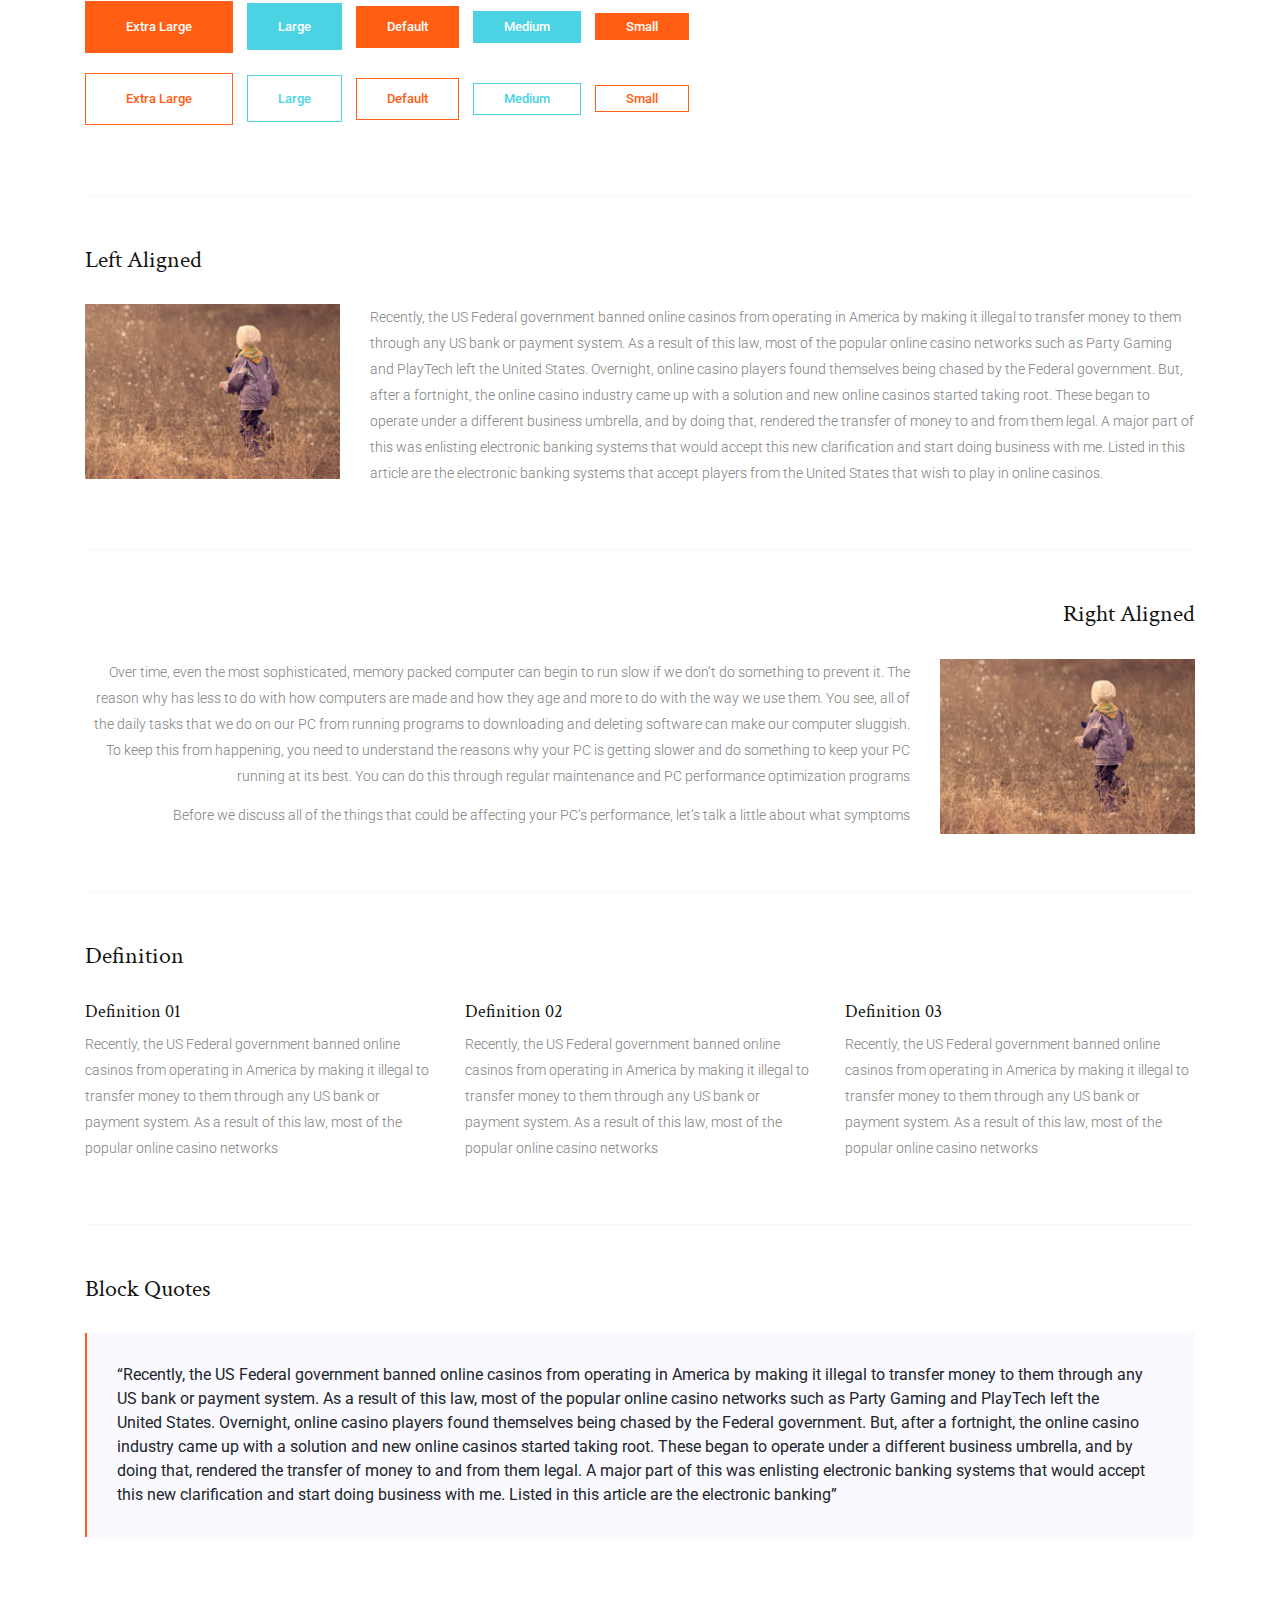
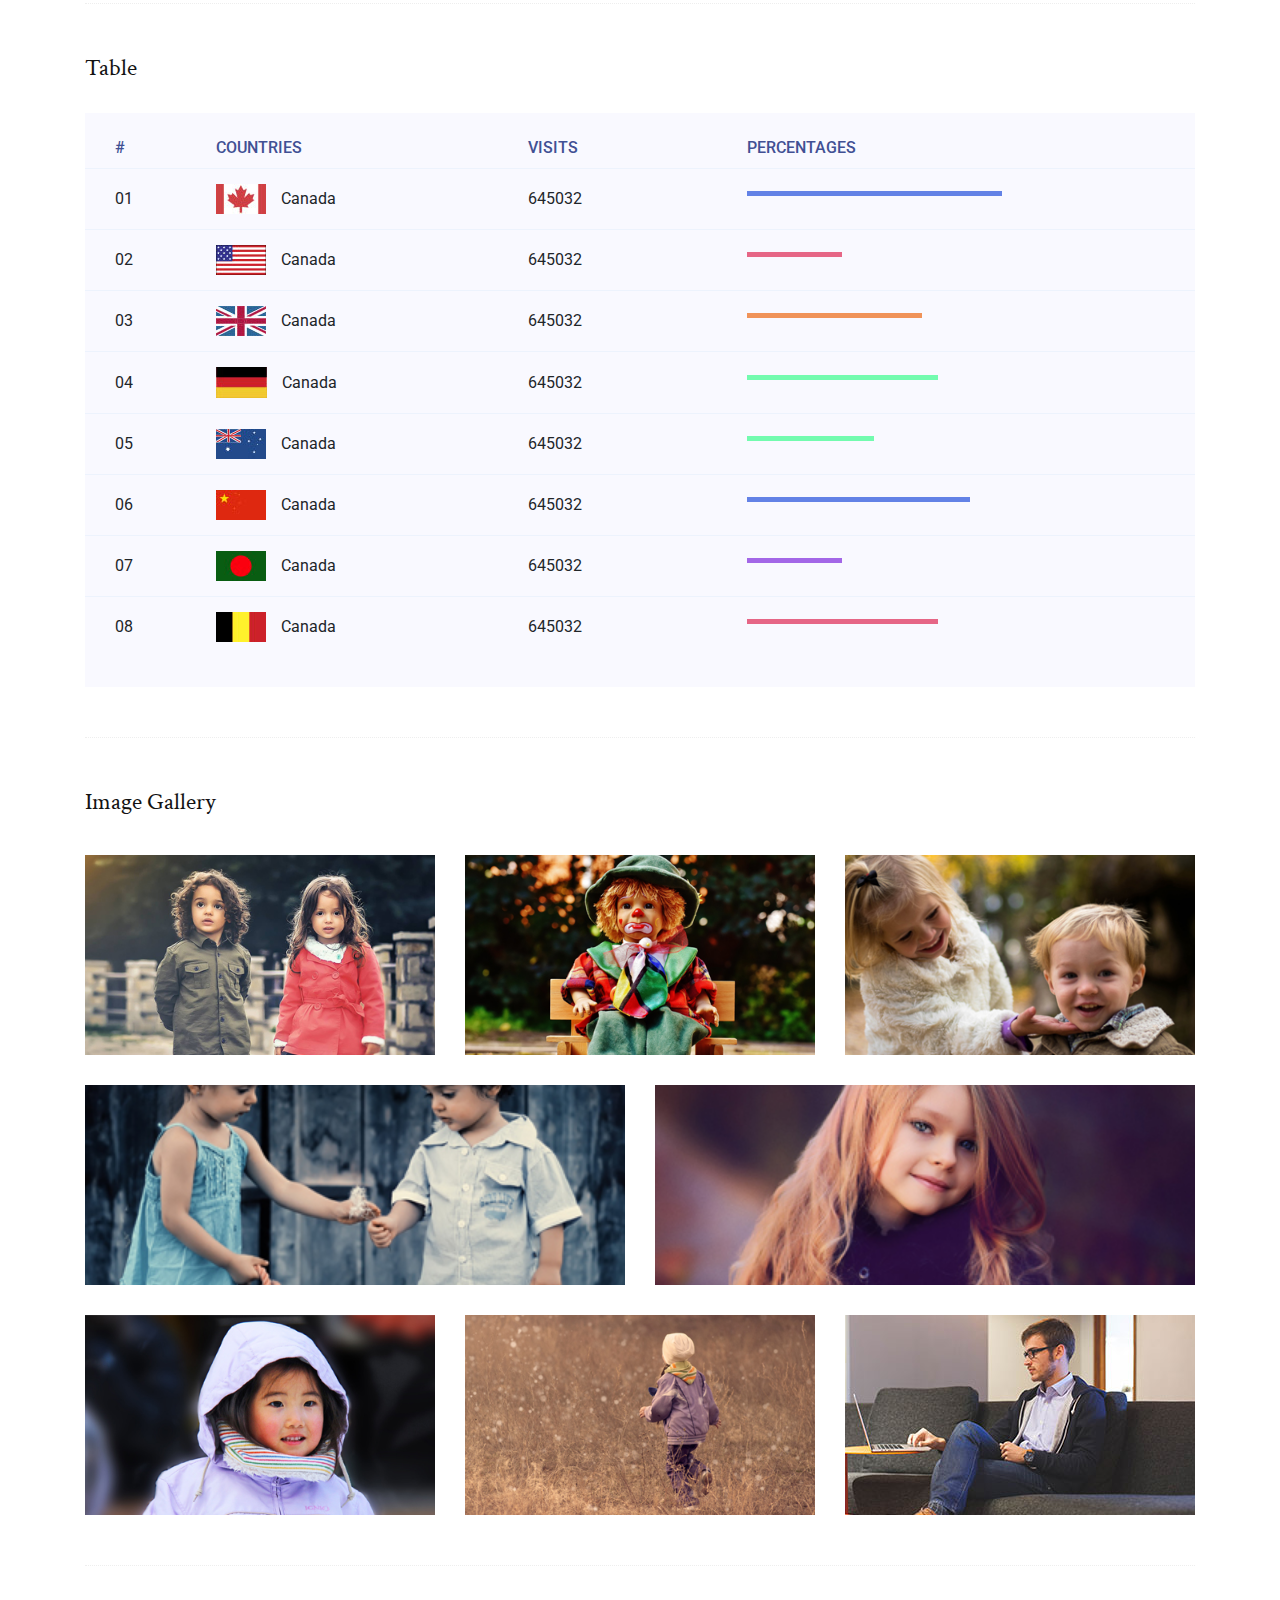
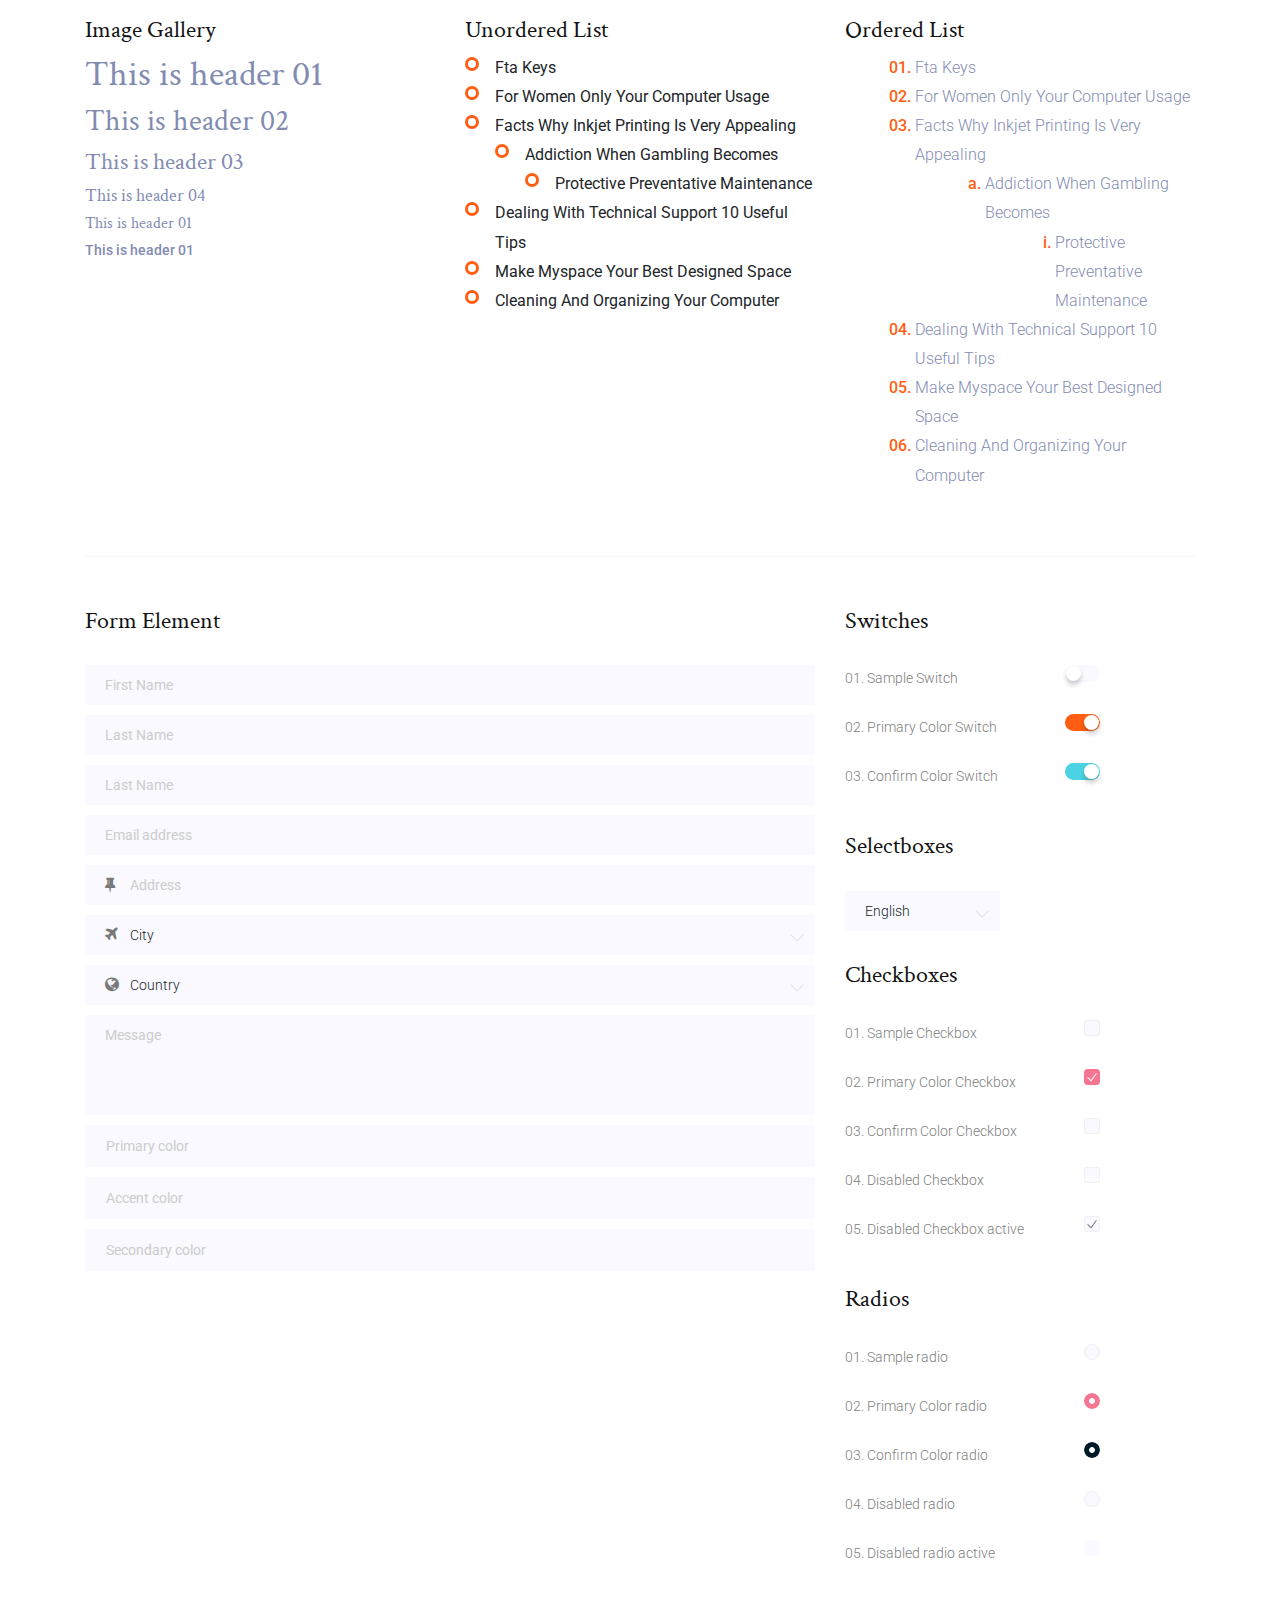
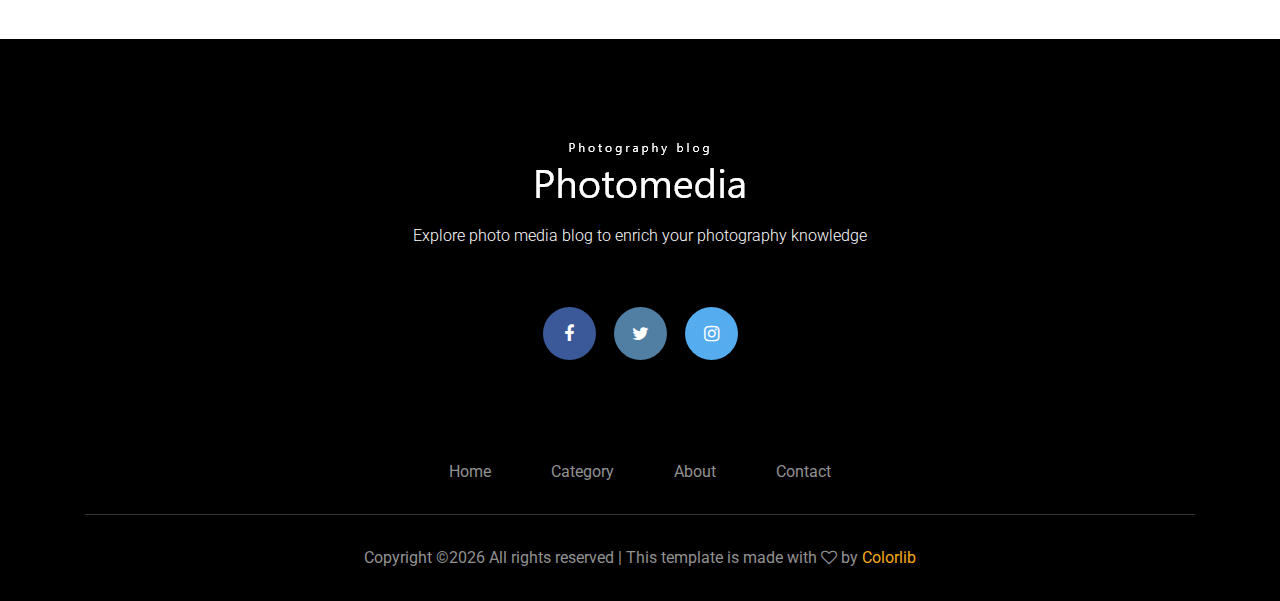
<file: elements.html>
<!doctype html>
<html class="no-js" lang="zxx">

<head>
	<meta charset="utf-8">
	<meta http-equiv="x-ua-compatible" content="ie=edge">
	<title>Photomedia</title>
	<meta name="description" content="">
	<meta name="viewport" content="width=device-width, initial-scale=1">

	<!-- <link rel="manifest" href="site.webmanifest"> -->
	<link rel="shortcut icon" type="image/x-icon" href="img/favicon.png">
	<!-- Place favicon.ico in the root directory -->

	<!-- CSS here -->
	<link rel="stylesheet" href="css/bootstrap.min.css">
	<link rel="stylesheet" href="css/owl.carousel.min.css">
	<link rel="stylesheet" href="css/magnific-popup.css">
	<link rel="stylesheet" href="css/font-awesome.min.css">
	<link rel="stylesheet" href="css/themify-icons.css">
	<link rel="stylesheet" href="css/nice-select.css">
	<link rel="stylesheet" href="css/flaticon.css">
	<link rel="stylesheet" href="css/animate.css">
	<link rel="stylesheet" href="css/slicknav.css">
	<link rel="stylesheet" href="css/style.css">
	<!-- <link rel="stylesheet" href="css/responsive.css"> -->
</head>

<body>
	<!--[if lte IE 9]>
            <p class="browserupgrade">You are using an <strong>outdated</strong> browser. Please <a href="https://browsehappy.com/">upgrade your browser</a> to improve your experience and security.</p>
        <![endif]-->

	<!-- header-start -->
	<header>
		<div class="header-area ">
			<div class="header_top">
				<div class="container">
					<div class="row align-items-center">
						<div class="col-xl-4 col-md-4 d-none d-md-block">
							<div class="header_links ">
								<ul>
									<li><a href="#"> <i class="fa fa-facebook"></i> </a></li>
									<li><a class="twiter" href="#"> <i class="fa fa-twitter"></i> </a></li>
									<li><a class="insta" href="#"> <i class="fa fa-instagram"></i> </a></li>
								</ul>
							</div>
						</div>
						<div class="col-xl-4 col-md-4">
							<div class="logo">
								<a href="index.html">
									<img src="img/logo.png" alt="">
								</a>
							</div>
						</div>
						<div class="col-xl-4 col-md-4 d-none d-md-block">
							<div class="login_resiter">
								<p><a href="#"><i class="flaticon-user"></i>login</a> | <a href="#">Resister</a></p>
							</div>
						</div>
					</div>
				</div>
			</div>
			<div id="sticky-header" class="main-header-area white-bg">
				<div class="container">
					<div class="row align-items-center">
						<div class="col-xl-7 col-lg-7">
							<div class="main-menu  d-none d-lg-block">
								<nav>
									<ul id="navigation">
										<li><a href="index.html">Home</a></li>
										<li><a href="category.html">catagory</a></li>
										<li><a href="about.html">About</a></li>
										<li><a class="active" href="#">pages <i class="ti-angle-down"></i></a>
											<ul class="submenu">
												<li><a href="elements.html">elements</a></li>
												<li><a href="single-blog.html">single-blog</a></li>
											</ul>
										</li>
										<li><a href="contact.html">Contact</a></li>
									</ul>
								</nav>
							</div>
						</div>
						<div class="col-xl-5 col-lg-5">
							<div class="get_serch">
								<a id="search_1" href="javascript:void(0)"><i class="ti-search"></i></a>
							</div>
						</div>
						<div class="col-12">
							<div class="mobile_menu d-block d-lg-none"></div>
						</div>
					</div>
					<div class="search_input" id="search_input_box">
						<div class="container ">
							<form class="d-flex justify-content-between search-inner">
								<input type="text" class="form-control" id="search_input" placeholder="Search Here">
								<button type="submit" class="btn"></button>
								<span class="ti-close" id="close_search" title="Close Search"></span>
							</form>
						</div>
					</div>
				</div>
			</div>
		</div>
	</header>
	<!-- header-end -->

	<!-- breadcam_area_start -->
	<div class="breadcam_area bradcam_bg overlay2">
		<div class="bradcam_text">
			<h3>elements</h3>
		</div>
	</div>
	<!-- breadcam_area_end -->

	<!-- Start Sample Area -->
	<section class="sample-text-area">
		<div class="container box_1170">
			<h3 class="text-heading">Text Sample</h3>
			<p class="sample-text">
				Every avid independent filmmaker has <b>Bold</b> about making that <i>Italic</i> interest documentary,
				or short
				film to show off their creative prowess. Many have great ideas and want to “wow”
				the<sup>Superscript</sup> scene,
				or video renters with their big project. But once you have the<sub>Subscript</sub> “in the can” (no easy
				feat), how
				do you move from a <del>Strike</del> through of master DVDs with the <u>“Underline”</u> marked
				hand-written title
				inside a secondhand CD case, to a pile of cardboard boxes full of shiny new, retail-ready DVDs, with UPC
				barcodes
				and polywrap sitting on your doorstep? You need to create eye-popping artwork and have your project
				replicated.
				Using a reputable full service DVD Replication company like PacificDisc, Inc. to partner with is
				certainly a
				helpful option to ensure a professional end result, but to help with your DVD replication project, here
				are 4 easy
				steps to follow for good DVD replication results:

			</p>
		</div>
	</section>
	<!-- End Sample Area -->

	<!-- Start Button -->
	<section class="button-area">
		<div class="container box_1170 border-top-generic">
			<h3 class="text-heading">Sample Buttons</h3>
			<div class="button-group-area">
				<a href="#" class="genric-btn default">Default</a>
				<a href="#" class="genric-btn primary">Primary</a>
				<a href="#" class="genric-btn success">Success</a>
				<a href="#" class="genric-btn info">Info</a>
				<a href="#" class="genric-btn warning">Warning</a>
				<a href="#" class="genric-btn danger">Danger</a>
				<a href="#" class="genric-btn link">Link</a>
				<a href="#" class="genric-btn disable">Disable</a>
			</div>
			<div class="button-group-area mt-10">
				<a href="#" class="genric-btn default-border">Default</a>
				<a href="#" class="genric-btn primary-border">Primary</a>
				<a href="#" class="genric-btn success-border">Success</a>
				<a href="#" class="genric-btn info-border">Info</a>
				<a href="#" class="genric-btn warning-border">Warning</a>
				<a href="#" class="genric-btn danger-border">Danger</a>
				<a href="#" class="genric-btn link-border">Link</a>
				<a href="#" class="genric-btn disable">Disable</a>
			</div>
			<div class="button-group-area mt-40">
				<a href="#" class="genric-btn default radius">Default</a>
				<a href="#" class="genric-btn primary radius">Primary</a>
				<a href="#" class="genric-btn success radius">Success</a>
				<a href="#" class="genric-btn info radius">Info</a>
				<a href="#" class="genric-btn warning radius">Warning</a>
				<a href="#" class="genric-btn danger radius">Danger</a>
				<a href="#" class="genric-btn link radius">Link</a>
				<a href="#" class="genric-btn disable radius">Disable</a>
			</div>
			<div class="button-group-area mt-10">
				<a href="#" class="genric-btn default-border radius">Default</a>
				<a href="#" class="genric-btn primary-border radius">Primary</a>
				<a href="#" class="genric-btn success-border radius">Success</a>
				<a href="#" class="genric-btn info-border radius">Info</a>
				<a href="#" class="genric-btn warning-border radius">Warning</a>
				<a href="#" class="genric-btn danger-border radius">Danger</a>
				<a href="#" class="genric-btn link-border radius">Link</a>
				<a href="#" class="genric-btn disable radius">Disable</a>
			</div>
			<div class="button-group-area mt-40">
				<a href="#" class="genric-btn default circle">Default</a>
				<a href="#" class="genric-btn primary circle">Primary</a>
				<a href="#" class="genric-btn success circle">Success</a>
				<a href="#" class="genric-btn info circle">Info</a>
				<a href="#" class="genric-btn warning circle">Warning</a>
				<a href="#" class="genric-btn danger circle">Danger</a>
				<a href="#" class="genric-btn link circle">Link</a>
				<a href="#" class="genric-btn disable circle">Disable</a>
			</div>
			<div class="button-group-area mt-10">
				<a href="#" class="genric-btn default-border circle">Default</a>
				<a href="#" class="genric-btn primary-border circle">Primary</a>
				<a href="#" class="genric-btn success-border circle">Success</a>
				<a href="#" class="genric-btn info-border circle">Info</a>
				<a href="#" class="genric-btn warning-border circle">Warning</a>
				<a href="#" class="genric-btn danger-border circle">Danger</a>
				<a href="#" class="genric-btn link-border circle">Link</a>
				<a href="#" class="genric-btn disable circle">Disable</a>
			</div>
			<div class="button-group-area mt-40">
				<a href="#" class="genric-btn default circle arrow">Default<span class="lnr lnr-arrow-right"></span></a>
				<a href="#" class="genric-btn primary circle arrow">Primary<span class="lnr lnr-arrow-right"></span></a>
				<a href="#" class="genric-btn success circle arrow">Success<span class="lnr lnr-arrow-right"></span></a>
				<a href="#" class="genric-btn info circle arrow">Info<span class="lnr lnr-arrow-right"></span></a>
				<a href="#" class="genric-btn warning circle arrow">Warning<span class="lnr lnr-arrow-right"></span></a>
				<a href="#" class="genric-btn danger circle arrow">Danger<span class="lnr lnr-arrow-right"></span></a>
			</div>
			<div class="button-group-area mt-10">
				<a href="#" class="genric-btn default-border circle arrow">Default<span
						class="lnr lnr-arrow-right"></span></a>
				<a href="#" class="genric-btn primary-border circle arrow">Primary<span
						class="lnr lnr-arrow-right"></span></a>
				<a href="#" class="genric-btn success-border circle arrow">Success<span
						class="lnr lnr-arrow-right"></span></a>
				<a href="#" class="genric-btn info-border circle arrow">Info<span
						class="lnr lnr-arrow-right"></span></a>
				<a href="#" class="genric-btn warning-border circle arrow">Warning<span
						class="lnr lnr-arrow-right"></span></a>
				<a href="#" class="genric-btn danger-border circle arrow">Danger<span
						class="lnr lnr-arrow-right"></span></a>
			</div>
			<div class="button-group-area mt-40">
				<a href="#" class="genric-btn primary e-large">Extra Large</a>
				<a href="#" class="genric-btn success large">Large</a>
				<a href="#" class="genric-btn primary">Default</a>
				<a href="#" class="genric-btn success medium">Medium</a>
				<a href="#" class="genric-btn primary small">Small</a>
			</div>
			<div class="button-group-area mt-10">
				<a href="#" class="genric-btn primary-border e-large">Extra Large</a>
				<a href="#" class="genric-btn success-border large">Large</a>
				<a href="#" class="genric-btn primary-border">Default</a>
				<a href="#" class="genric-btn success-border medium">Medium</a>
				<a href="#" class="genric-btn primary-border small">Small</a>
			</div>
		</div>
	</section>
	<!-- End Button -->

	<!-- Start Align Area -->
	<div class="whole-wrap">
		<div class="container box_1170">
			<div class="section-top-border">
				<h3 class="mb-30">Left Aligned</h3>
				<div class="row">
					<div class="col-md-3">
						<img src="img/elements/d.jpg" alt="" class="img-fluid">
					</div>
					<div class="col-md-9 mt-sm-20">
						<p>Recently, the US Federal government banned online casinos from operating in America by making
							it illegal to
							transfer money to them through any US bank or payment system. As a result of this law, most
							of the popular
							online casino networks such as Party Gaming and PlayTech left the United States. Overnight,
							online casino
							players found themselves being chased by the Federal government. But, after a fortnight, the
							online casino
							industry came up with a solution and new online casinos started taking root. These began to
							operate under a
							different business umbrella, and by doing that, rendered the transfer of money to and from
							them legal. A major
							part of this was enlisting electronic banking systems that would accept this new
							clarification and start doing
							business with me. Listed in this article are the electronic banking systems that accept
							players from the United
							States that wish to play in online casinos.</p>
					</div>
				</div>
			</div>
			<div class="section-top-border text-right">
				<h3 class="mb-30">Right Aligned</h3>
				<div class="row">
					<div class="col-md-9">
						<p class="text-right">Over time, even the most sophisticated, memory packed computer can begin
							to run slow if we
							don’t do something to prevent it. The reason why has less to do with how computers are made
							and how they age and
							more to do with the way we use them. You see, all of the daily tasks that we do on our PC
							from running programs
							to downloading and deleting software can make our computer sluggish. To keep this from
							happening, you need to
							understand the reasons why your PC is getting slower and do something to keep your PC
							running at its best. You
							can do this through regular maintenance and PC performance optimization programs</p>
						<p class="text-right">Before we discuss all of the things that could be affecting your PC’s
							performance, let’s
							talk a little about what symptoms</p>
					</div>
					<div class="col-md-3">
						<img src="img/elements/d.jpg" alt="" class="img-fluid">
					</div>
				</div>
			</div>
			<div class="section-top-border">
				<h3 class="mb-30">Definition</h3>
				<div class="row">
					<div class="col-md-4">
						<div class="single-defination">
							<h4 class="mb-20">Definition 01</h4>
							<p>Recently, the US Federal government banned online casinos from operating in America by
								making it illegal to
								transfer money to them through any US bank or payment system. As a result of this law,
								most of the popular
								online casino networks</p>
						</div>
					</div>
					<div class="col-md-4">
						<div class="single-defination">
							<h4 class="mb-20">Definition 02</h4>
							<p>Recently, the US Federal government banned online casinos from operating in America by
								making it illegal to
								transfer money to them through any US bank or payment system. As a result of this law,
								most of the popular
								online casino networks</p>
						</div>
					</div>
					<div class="col-md-4">
						<div class="single-defination">
							<h4 class="mb-20">Definition 03</h4>
							<p>Recently, the US Federal government banned online casinos from operating in America by
								making it illegal to
								transfer money to them through any US bank or payment system. As a result of this law,
								most of the popular
								online casino networks</p>
						</div>
					</div>
				</div>
			</div>
			<div class="section-top-border">
				<h3 class="mb-30">Block Quotes</h3>
				<div class="row">
					<div class="col-lg-12">
						<blockquote class="generic-blockquote">
							“Recently, the US Federal government banned online casinos from operating in America by
							making it illegal to
							transfer money to them through any US bank or payment system. As a result of this law, most
							of the popular
							online casino networks such as Party Gaming and PlayTech left the United States. Overnight,
							online casino
							players found themselves being chased by the Federal government. But, after a fortnight, the
							online casino
							industry came up with a solution and new online casinos started taking root. These began to
							operate under a
							different business umbrella, and by doing that, rendered the transfer of money to and from
							them legal. A major
							part of this was enlisting electronic banking systems that would accept this new
							clarification and start doing
							business with me. Listed in this article are the electronic banking”
						</blockquote>
					</div>
				</div>
			</div>
			<div class="section-top-border">
				<h3 class="mb-30">Table</h3>
				<div class="progress-table-wrap">
					<div class="progress-table">
						<div class="table-head">
							<div class="serial">#</div>
							<div class="country">Countries</div>
							<div class="visit">Visits</div>
							<div class="percentage">Percentages</div>
						</div>
						<div class="table-row">
							<div class="serial">01</div>
							<div class="country"> <img src="img/elements/f1.jpg" alt="flag">Canada</div>
							<div class="visit">645032</div>
							<div class="percentage">
								<div class="progress">
									<div class="progress-bar color-1" role="progressbar" style="width: 80%"
										aria-valuenow="80" aria-valuemin="0" aria-valuemax="100"></div>
								</div>
							</div>
						</div>
						<div class="table-row">
							<div class="serial">02</div>
							<div class="country"> <img src="img/elements/f2.jpg" alt="flag">Canada</div>
							<div class="visit">645032</div>
							<div class="percentage">
								<div class="progress">
									<div class="progress-bar color-2" role="progressbar" style="width: 30%"
										aria-valuenow="30" aria-valuemin="0" aria-valuemax="100"></div>
								</div>
							</div>
						</div>
						<div class="table-row">
							<div class="serial">03</div>
							<div class="country"> <img src="img/elements/f3.jpg" alt="flag">Canada</div>
							<div class="visit">645032</div>
							<div class="percentage">
								<div class="progress">
									<div class="progress-bar color-3" role="progressbar" style="width: 55%"
										aria-valuenow="55" aria-valuemin="0" aria-valuemax="100"></div>
								</div>
							</div>
						</div>
						<div class="table-row">
							<div class="serial">04</div>
							<div class="country"> <img src="img/elements/f4.jpg" alt="flag">Canada</div>
							<div class="visit">645032</div>
							<div class="percentage">
								<div class="progress">
									<div class="progress-bar color-4" role="progressbar" style="width: 60%"
										aria-valuenow="60" aria-valuemin="0" aria-valuemax="100"></div>
								</div>
							</div>
						</div>
						<div class="table-row">
							<div class="serial">05</div>
							<div class="country"> <img src="img/elements/f5.jpg" alt="flag">Canada</div>
							<div class="visit">645032</div>
							<div class="percentage">
								<div class="progress">
									<div class="progress-bar color-5" role="progressbar" style="width: 40%"
										aria-valuenow="40" aria-valuemin="0" aria-valuemax="100"></div>
								</div>
							</div>
						</div>
						<div class="table-row">
							<div class="serial">06</div>
							<div class="country"> <img src="img/elements/f6.jpg" alt="flag">Canada</div>
							<div class="visit">645032</div>
							<div class="percentage">
								<div class="progress">
									<div class="progress-bar color-6" role="progressbar" style="width: 70%"
										aria-valuenow="70" aria-valuemin="0" aria-valuemax="100"></div>
								</div>
							</div>
						</div>
						<div class="table-row">
							<div class="serial">07</div>
							<div class="country"> <img src="img/elements/f7.jpg" alt="flag">Canada</div>
							<div class="visit">645032</div>
							<div class="percentage">
								<div class="progress">
									<div class="progress-bar color-7" role="progressbar" style="width: 30%"
										aria-valuenow="30" aria-valuemin="0" aria-valuemax="100"></div>
								</div>
							</div>
						</div>
						<div class="table-row">
							<div class="serial">08</div>
							<div class="country"> <img src="img/elements/f8.jpg" alt="flag">Canada</div>
							<div class="visit">645032</div>
							<div class="percentage">
								<div class="progress">
									<div class="progress-bar color-8" role="progressbar" style="width: 60%"
										aria-valuenow="60" aria-valuemin="0" aria-valuemax="100"></div>
								</div>
							</div>
						</div>
					</div>
				</div>
			</div>
			<div class="section-top-border">
				<h3>Image Gallery</h3>
				<div class="row gallery-item">
					<div class="col-md-4">
						<a href="img/elements/g1.jpg" class="img-pop-up">
							<div class="single-gallery-image" style="background: url(img/elements/g1.jpg);"></div>
						</a>
					</div>
					<div class="col-md-4">
						<a href="img/elements/g2.jpg" class="img-pop-up">
							<div class="single-gallery-image" style="background: url(img/elements/g2.jpg);"></div>
						</a>
					</div>
					<div class="col-md-4">
						<a href="img/elements/g3.jpg" class="img-pop-up">
							<div class="single-gallery-image" style="background: url(img/elements/g3.jpg);"></div>
						</a>
					</div>
					<div class="col-md-6">
						<a href="img/elements/g4.jpg" class="img-pop-up">
							<div class="single-gallery-image" style="background: url(img/elements/g4.jpg);"></div>
						</a>
					</div>
					<div class="col-md-6">
						<a href="img/elements/g5.jpg" class="img-pop-up">
							<div class="single-gallery-image" style="background: url(img/elements/g5.jpg);"></div>
						</a>
					</div>
					<div class="col-md-4">
						<a href="img/elements/g6.jpg" class="img-pop-up">
							<div class="single-gallery-image" style="background: url(img/elements/g6.jpg);"></div>
						</a>
					</div>
					<div class="col-md-4">
						<a href="img/elements/g7.jpg" class="img-pop-up">
							<div class="single-gallery-image" style="background: url(img/elements/g7.jpg);"></div>
						</a>
					</div>
					<div class="col-md-4">
						<a href="img/elements/g8.jpg" class="img-pop-up">
							<div class="single-gallery-image" style="background: url(img/elements/g8.jpg);"></div>
						</a>
					</div>
				</div>
			</div>
			<div class="section-top-border">
				<div class="row">
					<div class="col-md-4">
						<h3 class="mb-20">Image Gallery</h3>
						<div class="typography">
							<h1>This is header 01</h1>
							<h2>This is header 02</h2>
							<h3>This is header 03</h3>
							<h4>This is header 04</h4>
							<h5>This is header 01</h5>
							<h6>This is header 01</h6>
						</div>
					</div>
					<div class="col-md-4 mt-sm-30">
						<h3 class="mb-20">Unordered List</h3>
						<div class="">
							<ul class="unordered-list">
								<li>Fta Keys</li>
								<li>For Women Only Your Computer Usage</li>
								<li>Facts Why Inkjet Printing Is Very Appealing
									<ul>
										<li>Addiction When Gambling Becomes
											<ul>
												<li>Protective Preventative Maintenance</li>
											</ul>
										</li>
									</ul>
								</li>
								<li>Dealing With Technical Support 10 Useful Tips</li>
								<li>Make Myspace Your Best Designed Space</li>
								<li>Cleaning And Organizing Your Computer</li>
							</ul>
						</div>
					</div>
					<div class="col-md-4 mt-sm-30">
						<h3 class="mb-20">Ordered List</h3>
						<div class="">
							<ol class="ordered-list">
								<li><span>Fta Keys</span></li>
								<li><span>For Women Only Your Computer Usage</span></li>
								<li><span>Facts Why Inkjet Printing Is Very Appealing</span>
									<ol class="ordered-list-alpha">
										<li><span>Addiction When Gambling Becomes</span>
											<ol class="ordered-list-roman">
												<li><span>Protective Preventative Maintenance</span></li>
											</ol>
										</li>
									</ol>
								</li>
								<li><span>Dealing With Technical Support 10 Useful Tips</span></li>
								<li><span>Make Myspace Your Best Designed Space</span></li>
								<li><span>Cleaning And Organizing Your Computer</span></li>
							</ol>
						</div>
					</div>
				</div>
			</div>
			<div class="section-top-border">
				<div class="row">
					<div class="col-lg-8 col-md-8">
						<h3 class="mb-30">Form Element</h3>
						<form action="#">
							<div class="mt-10">
								<input type="text" name="first_name" placeholder="First Name"
									onfocus="this.placeholder = ''" onblur="this.placeholder = 'First Name'" required
									class="single-input">
							</div>
							<div class="mt-10">
								<input type="text" name="last_name" placeholder="Last Name"
									onfocus="this.placeholder = ''" onblur="this.placeholder = 'Last Name'" required
									class="single-input">
							</div>
							<div class="mt-10">
								<input type="text" name="last_name" placeholder="Last Name"
									onfocus="this.placeholder = ''" onblur="this.placeholder = 'Last Name'" required
									class="single-input">
							</div>
							<div class="mt-10">
								<input type="email" name="EMAIL" placeholder="Email address"
									onfocus="this.placeholder = ''" onblur="this.placeholder = 'Email address'" required
									class="single-input">
							</div>
							<div class="input-group-icon mt-10">
								<div class="icon"><i class="fa fa-thumb-tack" aria-hidden="true"></i></div>
								<input type="text" name="address" placeholder="Address" onfocus="this.placeholder = ''"
									onblur="this.placeholder = 'Address'" required class="single-input">
							</div>
							<div class="input-group-icon mt-10">
								<div class="icon"><i class="fa fa-plane" aria-hidden="true"></i></div>
								<div class="form-select" id="default-select"">
											<select>
												<option value=" 1">City</option>
									<option value="1">Dhaka</option>
									<option value="1">Dilli</option>
									<option value="1">Newyork</option>
									<option value="1">Islamabad</option>
									</select>
								</div>
							</div>
							<div class="input-group-icon mt-10">
								<div class="icon"><i class="fa fa-globe" aria-hidden="true"></i></div>
								<div class="form-select" id="default-select"">
											<select>
												<option value=" 1">Country</option>
									<option value="1">Bangladesh</option>
									<option value="1">India</option>
									<option value="1">England</option>
									<option value="1">Srilanka</option>
									</select>
								</div>
							</div>

							<div class="mt-10">
								<textarea class="single-textarea" placeholder="Message" onfocus="this.placeholder = ''"
									onblur="this.placeholder = 'Message'" required></textarea>
							</div>
							<!-- For Gradient Border Use -->
							<!-- <div class="mt-10">
										<div class="primary-input">
											<input id="primary-input" type="text" name="first_name" placeholder="Primary color" onfocus="this.placeholder = ''" onblur="this.placeholder = 'Primary color'">
											<label for="primary-input"></label>
										</div>
									</div> -->
							<div class="mt-10">
								<input type="text" name="first_name" placeholder="Primary color"
									onfocus="this.placeholder = ''" onblur="this.placeholder = 'Primary color'" required
									class="single-input-primary">
							</div>
							<div class="mt-10">
								<input type="text" name="first_name" placeholder="Accent color"
									onfocus="this.placeholder = ''" onblur="this.placeholder = 'Accent color'" required
									class="single-input-accent">
							</div>
							<div class="mt-10">
								<input type="text" name="first_name" placeholder="Secondary color"
									onfocus="this.placeholder = ''" onblur="this.placeholder = 'Secondary color'"
									required class="single-input-secondary">
							</div>
						</form>
					</div>
					<div class="col-lg-3 col-md-4 mt-sm-30">
						<div class="single-element-widget">
							<h3 class="mb-30">Switches</h3>
							<div class="switch-wrap d-flex justify-content-between">
								<p>01. Sample Switch</p>
								<div class="primary-switch">
									<input type="checkbox" id="default-switch">
									<label for="default-switch"></label>
								</div>
							</div>
							<div class="switch-wrap d-flex justify-content-between">
								<p>02. Primary Color Switch</p>
								<div class="primary-switch">
									<input type="checkbox" id="primary-switch" checked>
									<label for="primary-switch"></label>
								</div>
							</div>
							<div class="switch-wrap d-flex justify-content-between">
								<p>03. Confirm Color Switch</p>
								<div class="confirm-switch">
									<input type="checkbox" id="confirm-switch" checked>
									<label for="confirm-switch"></label>
								</div>
							</div>
						</div>
						<div class="single-element-widget mt-30">
							<h3 class="mb-30">Selectboxes</h3>
							<div class="default-select" id="default-select"">
										<select>
											<option value=" 1">English</option>
								<option value="1">Spanish</option>
								<option value="1">Arabic</option>
								<option value="1">Portuguise</option>
								<option value="1">Bengali</option>
								</select>
							</div>
						</div>
						<div class="single-element-widget mt-30">
							<h3 class="mb-30">Checkboxes</h3>
							<div class="switch-wrap d-flex justify-content-between">
								<p>01. Sample Checkbox</p>
								<div class="primary-checkbox">
									<input type="checkbox" id="default-checkbox">
									<label for="default-checkbox"></label>
								</div>
							</div>
							<div class="switch-wrap d-flex justify-content-between">
								<p>02. Primary Color Checkbox</p>
								<div class="primary-checkbox">
									<input type="checkbox" id="primary-checkbox" checked>
									<label for="primary-checkbox"></label>
								</div>
							</div>
							<div class="switch-wrap d-flex justify-content-between">
								<p>03. Confirm Color Checkbox</p>
								<div class="confirm-checkbox">
									<input type="checkbox" id="confirm-checkbox">
									<label for="confirm-checkbox"></label>
								</div>
							</div>
							<div class="switch-wrap d-flex justify-content-between">
								<p>04. Disabled Checkbox</p>
								<div class="disabled-checkbox">
									<input type="checkbox" id="disabled-checkbox" disabled>
									<label for="disabled-checkbox"></label>
								</div>
							</div>
							<div class="switch-wrap d-flex justify-content-between">
								<p>05. Disabled Checkbox active</p>
								<div class="disabled-checkbox">
									<input type="checkbox" id="disabled-checkbox-active" checked disabled>
									<label for="disabled-checkbox-active"></label>
								</div>
							</div>
						</div>
						<div class="single-element-widget mt-30">
							<h3 class="mb-30">Radios</h3>
							<div class="switch-wrap d-flex justify-content-between">
								<p>01. Sample radio</p>
								<div class="primary-radio">
									<input type="checkbox" id="default-radio">
									<label for="default-radio"></label>
								</div>
							</div>
							<div class="switch-wrap d-flex justify-content-between">
								<p>02. Primary Color radio</p>
								<div class="primary-radio">
									<input type="checkbox" id="primary-radio" checked>
									<label for="primary-radio"></label>
								</div>
							</div>
							<div class="switch-wrap d-flex justify-content-between">
								<p>03. Confirm Color radio</p>
								<div class="confirm-radio">
									<input type="checkbox" id="confirm-radio" checked>
									<label for="confirm-radio"></label>
								</div>
							</div>
							<div class="switch-wrap d-flex justify-content-between">
								<p>04. Disabled radio</p>
								<div class="disabled-radio">
									<input type="checkbox" id="disabled-radio" disabled>
									<label for="disabled-radio"></label>
								</div>
							</div>
							<div class="switch-wrap d-flex justify-content-between">
								<p>05. Disabled radio active</p>
								<div class="disabled-radio">
									<input type="checkbox" id="disabled-radio-active" checked disabled>
									<label for="disabled-radio-active"></label>
								</div>
							</div>
						</div>
					</div>
				</div>
			</div>
		</div>
	</div>
	<!-- End Align Area -->

	<!-- footer_start -->
	<footer class="footer">
		<div class="footer_area">
			<div class="container">
				<div class="row">
					<div class="col-xl-12">
						<div class="footer_info text-center">
							<div class="footer_logo text-center">
								<a href="#">
									<img src="img/footer-logo.png" alt="">
								</a>
							</div>
							<p class="footer_text">
								Explore photo media blog to enrich your photography knowledge
							</p>
							<div class="header_links">
								<ul>
									<li><a href="#"> <i class="fa fa-facebook"></i> </a></li>
									<li><a class="twiter" href="#"> <i class="fa fa-twitter"></i> </a></li>
									<li><a class="insta" href="#"> <i class="fa fa-instagram"></i> </a></li>
								</ul>
							</div>
						</div>
					</div>
				</div>
			</div>
		</div>
		<div class="footer_bottom ">
			<div class="container">
				<div class="footer_border">
					<div class="row">
						<div class="col-xl-12">
							<div class="footer_links text-center">
								<ul>
									<li><a href="index.html">home</a></li>
									<li><a href="catagory.html">category</a></li>
									<li><a href="about.html">about</a></li>
									<li><a href="contact.html">contact</a></li>
								</ul>
							</div>
						</div>
					</div>
				</div>
			</div>
			<div class="copyright_text text-center">
				<p><!-- Link back to Colorlib can't be removed. Template is licensed under CC BY 3.0. -->
Copyright &copy;<script>document.write(new Date().getFullYear());</script> All rights reserved | This template is made with <i class="fa fa-heart-o" aria-hidden="true"></i> by <a href="https://colorlib.com" target="_blank">Colorlib</a>
<!-- Link back to Colorlib can't be removed. Template is licensed under CC BY 3.0. --> </p>
			</div>
		</div>
	</footer>
	<!-- footer_end -->

	<!-- JS here -->
	<script src="js/vendor/modernizr-3.5.0.min.js"></script>
	<script src="js/vendor/jquery-1.12.4.min.js"></script>
	<script src="js/popper.min.js"></script>
	<script src="js/bootstrap.min.js"></script>
	<script src="js/owl.carousel.min.js"></script>
	<script src="js/isotope.pkgd.min.js"></script>
	<script src="js/ajax-form.js"></script>
	<script src="js/waypoints.min.js"></script>
	<script src="js/jquery.counterup.min.js"></script>
	<script src="js/imagesloaded.pkgd.min.js"></script>
	<script src="js/scrollIt.js"></script>
	<script src="js/jquery.scrollUp.min.js"></script>
	<script src="js/wow.min.js"></script>
	<script src="js/nice-select.min.js"></script>
	<script src="js/jquery.slicknav.min.js"></script>
	<script src="js/jquery.magnific-popup.min.js"></script>
	<script src="js/plugins.js"></script>

	<!--contact js-->
	<script src="js/contact.js"></script>
	<script src="js/jquery.ajaxchimp.min.js"></script>
	<script src="js/jquery.form.js"></script>
	<script src="js/jquery.validate.min.js"></script>
	<script src="js/mail-script.js"></script>

	<script src="js/main.js"></script>

</body>
</file>
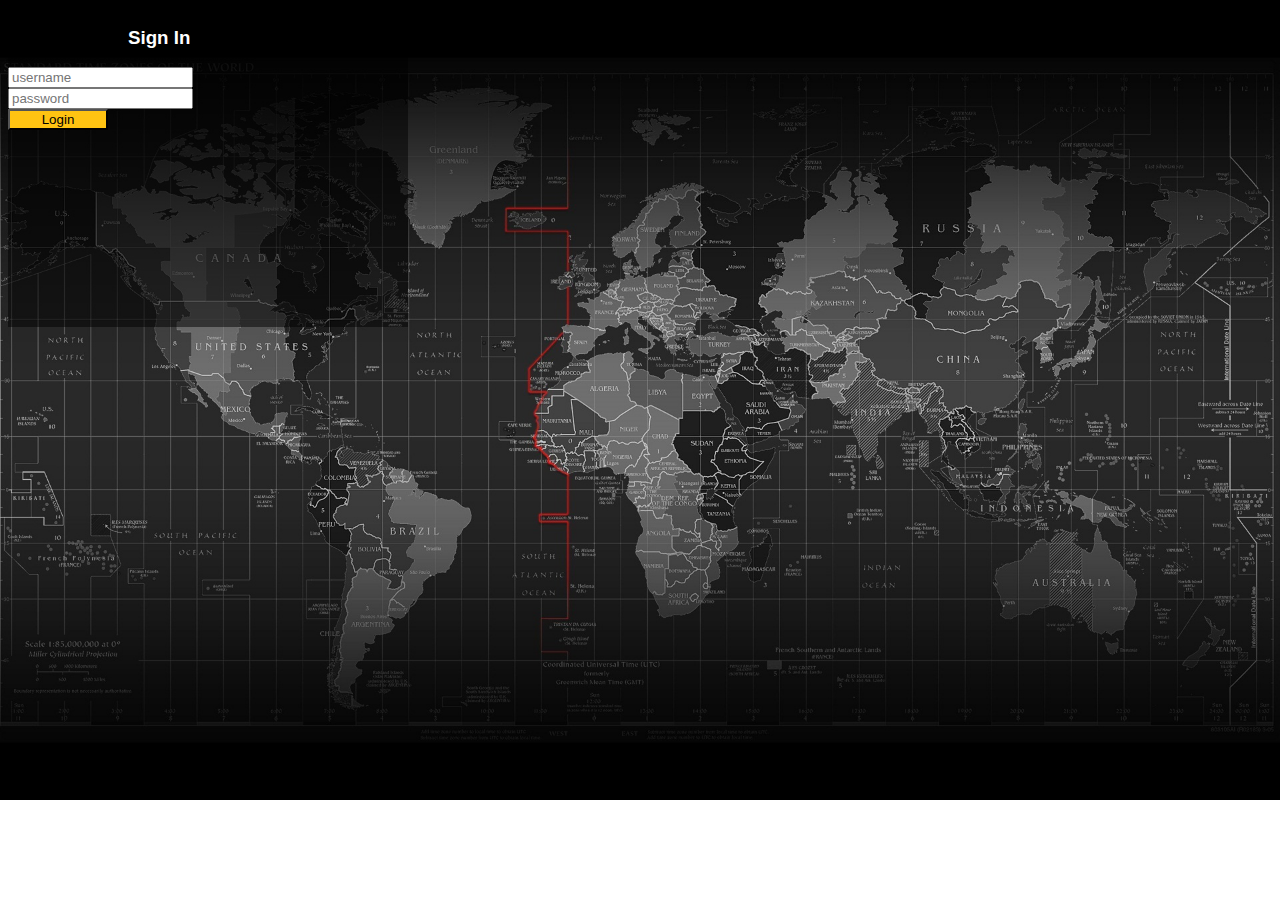
<file: login.html>
<!DOCTYPE html>
<html>
<head>
	<title>Login Page</title>
   <!--Made with love by Mutiullah Samim -->
   
	<!--Bootsrap 4 CDN-->
	<link rel="stylesheet" href="https://stackpath.bootstrapcdn.com/bootstrap/4.1.3/css/bootstrap.min.css" integrity="sha384-MCw98/SFnGE8fJT3GXwEOngsV7Zt27NXFoaoApmYm81iuXoPkFOJwJ8ERdknLPMO" crossorigin="anonymous">
    
    <!--Fontawesome CDN-->
	<link rel="stylesheet" href="https://use.fontawesome.com/releases/v5.3.1/css/all.css" integrity="sha384-mzrmE5qonljUremFsqc01SB46JvROS7bZs3IO2EmfFsd15uHvIt+Y8vEf7N7fWAU" crossorigin="anonymous">

	<!--Custom styles-->
	<link rel="stylesheet" type="text/css" href="style.css">
</head>
<body>
<div class="container">
	<div class="d-flex justify-content-center h-100">
		<div class="card">
			<div class="card-header">
				<h3>Sign In</h3>
			</div>
			<div class="card-body">
				<form action="zaloguj.php" method="post">
					<div class="input-group form-group">
						<div class="input-group-prepend">
							<span class="input-group-text"><i class="fas fa-user"></i></span>
						</div>
						<input type="text" class="form-control" placeholder="username" name="login">
					</div>
					<div class="input-group form-group">
						<div class="input-group-prepend">
							<span class="input-group-text"><i class="fas fa-key"></i></span>
						</div>
						<input type="password" class="form-control" placeholder="password" name="password">
					</div>
					
					<div class="form-group">
						<input type="submit" value="Login" class="btn float-right login_btn">
					</div>
				</form>
			</div>
		
		</div>
	</div>
</div>
</body>
</html>
</file>
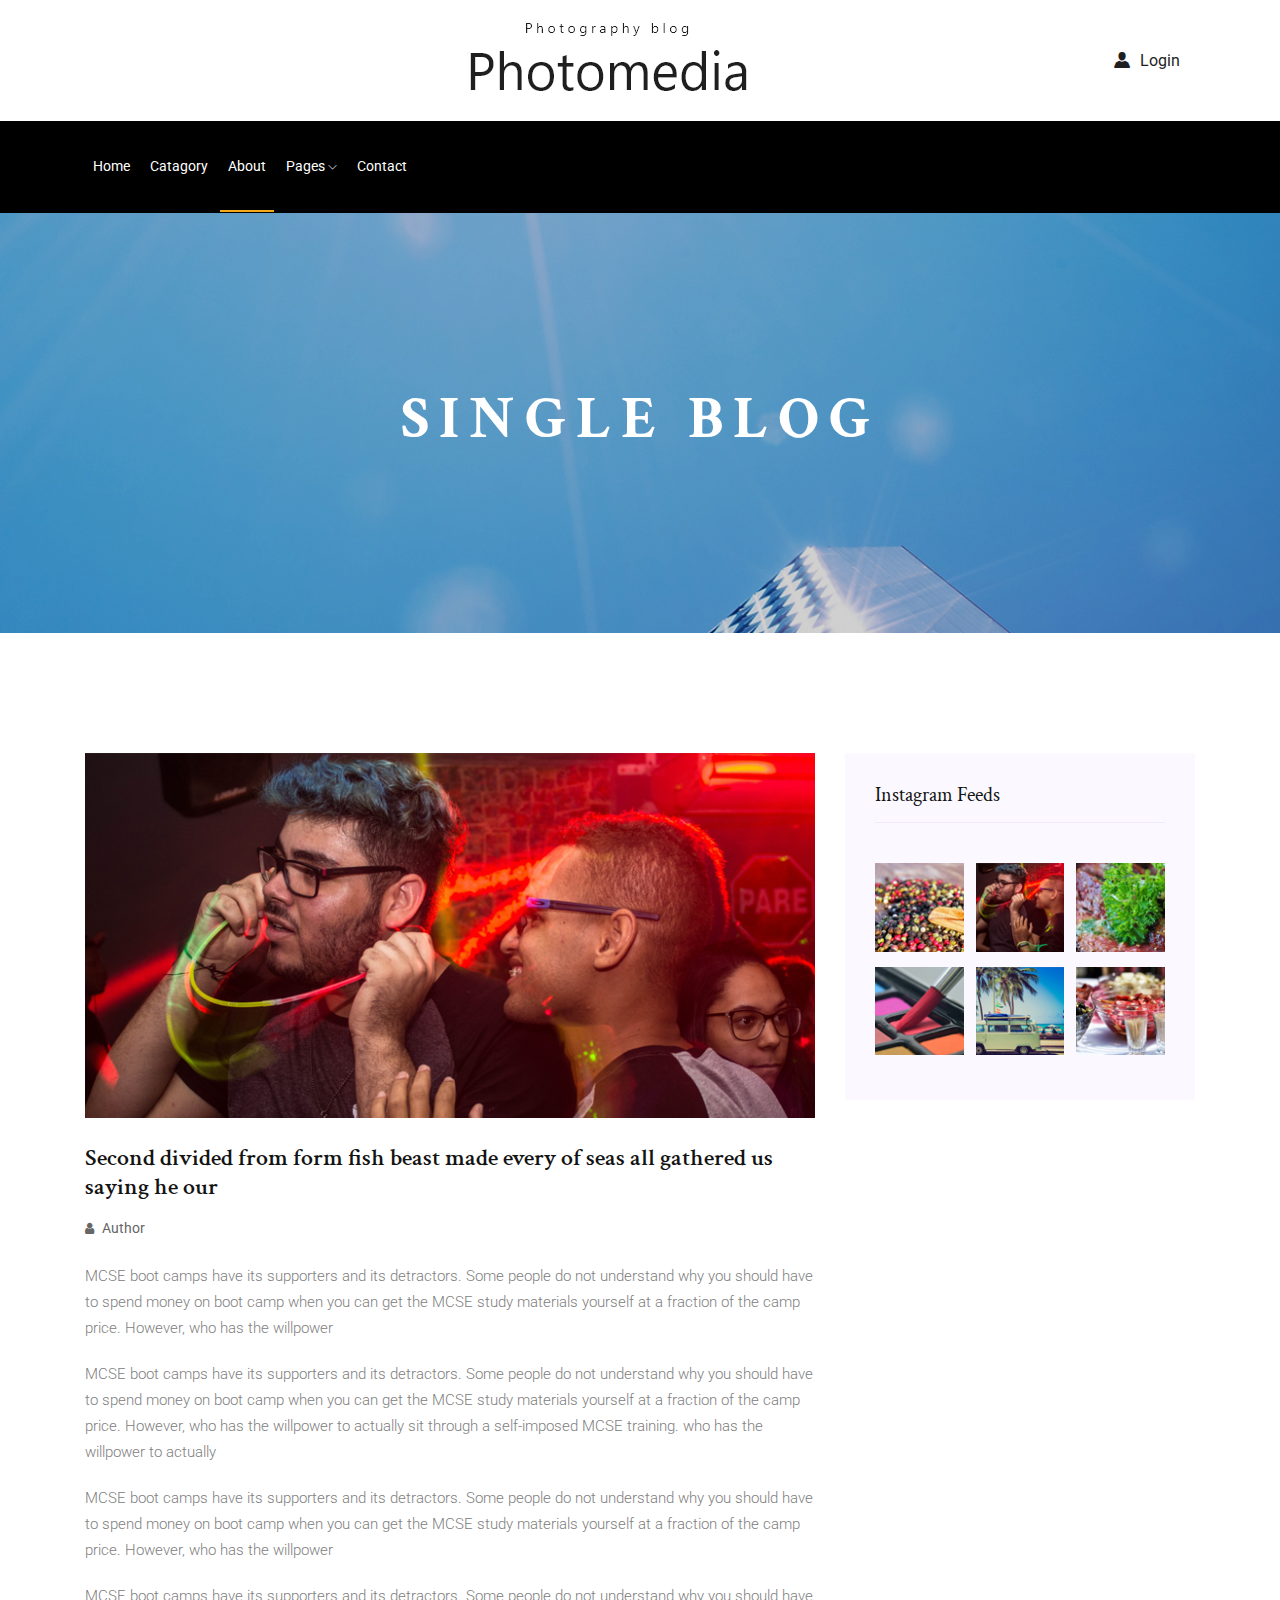
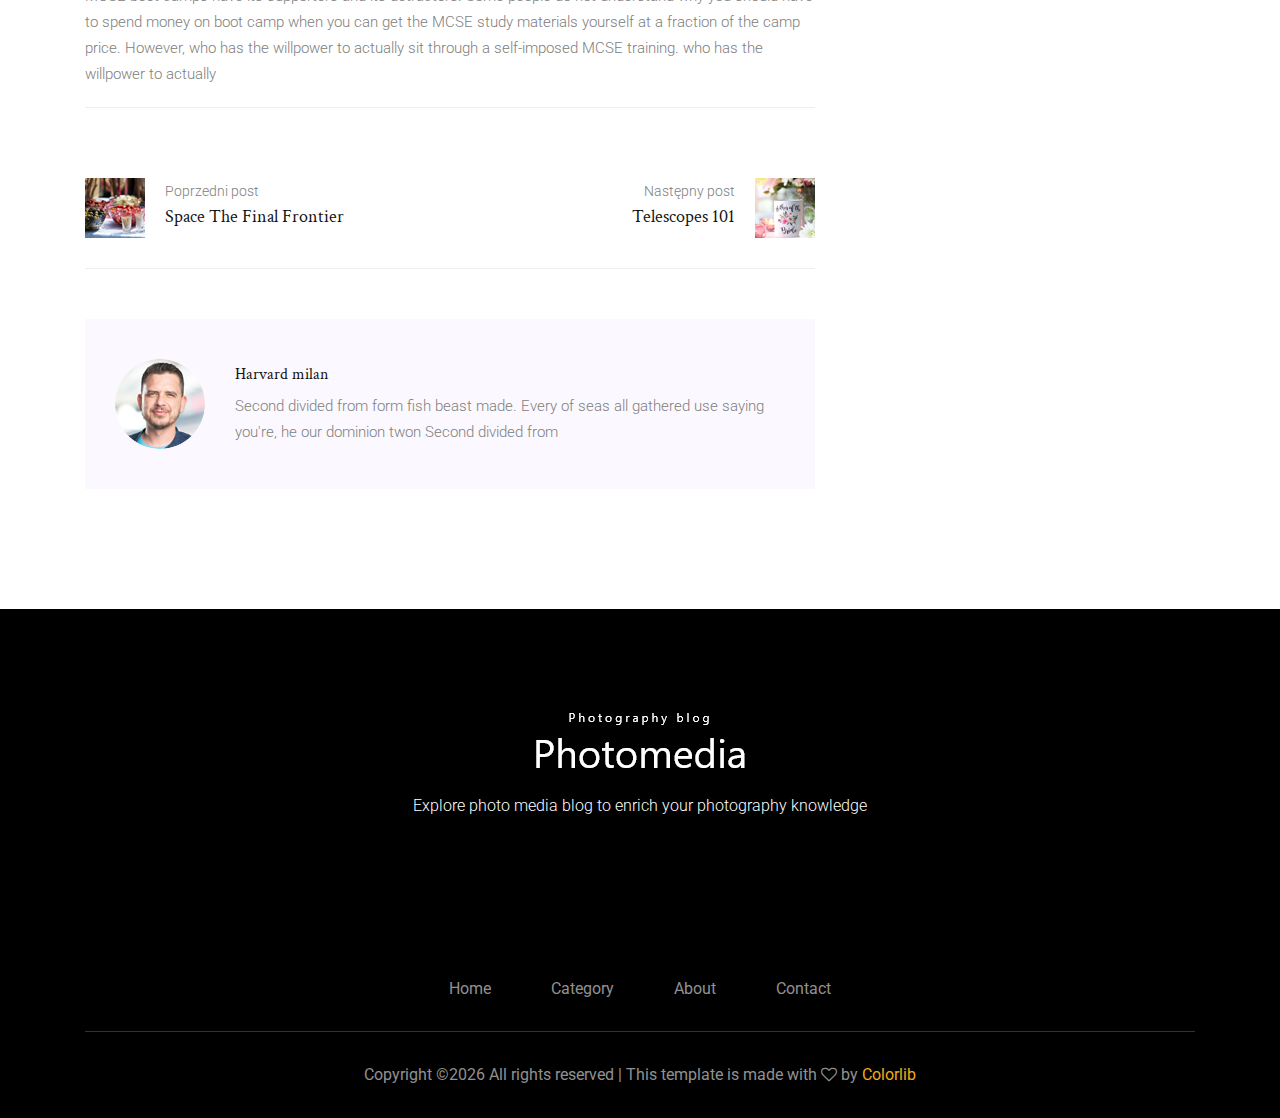
<file: single-blog.html>
<!doctype html>
<html class="no-js" lang="zxx">

<head>
   <meta charset="utf-8">
   <meta http-equiv="x-ua-compatible" content="ie=edge">
   <title>Photomedia</title>
   <meta name="description" content="">
   <meta name="viewport" content="width=device-width, initial-scale=1">

   <!-- <link rel="manifest" href="site.webmanifest"> -->
   <link rel="shortcut icon" type="image/x-icon" href="img/favicon.png">
   <!-- Place favicon.ico in the root directory -->

   <!-- CSS here -->
   <link rel="stylesheet" href="css/bootstrap.min.css">
   <link rel="stylesheet" href="css/owl.carousel.min.css">
   <link rel="stylesheet" href="css/magnific-popup.css">
   <link rel="stylesheet" href="css/font-awesome.min.css">
   <link rel="stylesheet" href="css/themify-icons.css">
   <link rel="stylesheet" href="css/nice-select.css">
   <link rel="stylesheet" href="css/flaticon.css">
   <link rel="stylesheet" href="css/animate.css">
   <link rel="stylesheet" href="css/slicknav.css">
   <link rel="stylesheet" href="css/style.css">
   <!-- <link rel="stylesheet" href="css/responsive.css"> -->
</head>

<body>
   <!--[if lte IE 9]>
            <p class="browserupgrade">You are using an <strong>outdated</strong> browser. Please <a href="https://browsehappy.com/">upgrade your browser</a> to improve your experience and security.</p>
        <![endif]-->

    <!-- header-start -->
   <header>
      <div class="header-area ">
         <div class="header_top">
            <div class="container">
               <div class="row align-items-center">
                  <div class="col-xl-4 col-md-4 d-none d-md-block">

                  </div>
                  <div class="col-xl-4 col-md-4">
                     <div class="logo">
                        <a href="index.html">
                           <img src="img/logo.png" alt="">
                        </a>
                     </div>
                  </div>
                  <div class="col-xl-4 col-md-4 d-none d-md-block">
                     <div class="login_resiter">
                        <p><a href="#"><i class="flaticon-user"></i>login</a> </p>
                     </div>
                  </div>
               </div>
            </div>
         </div>
         <div id="sticky-header" class="main-header-area white-bg">
            <div class="container">
               <div class="row align-items-center">
                  <div class="col-xl-7 col-lg-7">
                     <div class="main-menu  d-none d-lg-block">
                        <nav>
                           <ul id="navigation">
                              <li><a href="index.html">Home</a></li>
                              <li><a href="category.html">catagory</a></li>
                              <li><a class="active" href="about.html">About</a></li>
                              <li><a href="#">pages <i class="ti-angle-down"></i></a>
                                 <ul class="submenu">
                                    <li><a href="elements.html">elements</a></li>
                                    <li><a href="single-blog.html">single-blog</a></li>
                                 </ul>
                              </li>
                              <li><a href="contact.html">Contact</a></li>
                           </ul>
                        </nav>
                     </div>
                  </div>

                  <div class="col-12">
                     <div class="mobile_menu d-block d-lg-none"></div>
                  </div>
               </div>

            </div>
         </div>
      </div>
   </header>
     <!-- header-end -->

    <!-- breadcam_area_start -->
    <div class="breadcam_area bradcam_bg overlay2">
         <div class="bradcam_text">
             <h3>single blog</h3>
         </div>
     </div>
     <!-- breadcam_area_end -->

   <!--================Blog Area =================-->
   <section class="blog_area single-post-area section-padding">
      <div class="container">
         <div class="row">
            <div class="col-lg-8 posts-list">
               <div class="single-post">
                  <div class="feature-img">
                     <img class="img-fluid" src="img/blog/single_blog_1.png" alt="">
                  </div>
                  <div class="blog_details">
                     <h2>Second divided from form fish beast made every of seas
                        all gathered us saying he our
                     </h2>
                     <ul class="blog-info-link mt-3 mb-4">
                        <li><a href="#"><i class="fa fa-user"></i> Author</a></li>

                     </ul>
                     <p class="excert">
                        MCSE boot camps have its supporters and its detractors. Some people do not understand why you
                        should have to spend money on boot camp when you can get the MCSE study materials yourself at a
                        fraction of the camp price. However, who has the willpower
                     </p>
                     <p>
                        MCSE boot camps have its supporters and its detractors. Some people do not understand why you
                        should have to spend money on boot camp when you can get the MCSE study materials yourself at a
                        fraction of the camp price. However, who has the willpower to actually sit through a
                        self-imposed MCSE training. who has the willpower to actually
                     </p>

                     <p>
                        MCSE boot camps have its supporters and its detractors. Some people do not understand why you
                        should have to spend money on boot camp when you can get the MCSE study materials yourself at a
                        fraction of the camp price. However, who has the willpower
                     </p>
                     <p>
                        MCSE boot camps have its supporters and its detractors. Some people do not understand why you
                        should have to spend money on boot camp when you can get the MCSE study materials yourself at a
                        fraction of the camp price. However, who has the willpower to actually sit through a
                        self-imposed MCSE training. who has the willpower to actually
                     </p>
                  </div>
               </div>
               <div class="navigation-top">

                  <div class="navigation-area">
                     <div class="row">
                        <div
                           class="col-lg-6 col-md-6 col-12 nav-left flex-row d-flex justify-content-start align-items-center">
                           <div class="thumb">
                              <a href="#">
                                 <img class="img-fluid" src="img/post/preview.png" alt="">
                              </a>
                           </div>
                           <div class="arrow">
                              <a href="#">
                                 <span class="lnr text-white ti-arrow-left"></span>
                              </a>
                           </div>
                           <div class="detials">
                              <p>Poprzedni post</p>
                              <a href="#">
                                 <h4>Space The Final Frontier</h4>
                              </a>
                           </div>
                        </div>
                        <div
                           class="col-lg-6 col-md-6 col-12 nav-right flex-row d-flex justify-content-end align-items-center">
                           <div class="detials">
                              <p>Następny post</p>
                              <a href="#">
                                 <h4>Telescopes 101</h4>
                              </a>
                           </div>
                           <div class="arrow">
                              <a href="#">
                                 <span class="lnr text-white ti-arrow-right"></span>
                              </a>
                           </div>
                           <div class="thumb">
                              <a href="#">
                                 <img class="img-fluid" src="img/post/next.png" alt="">
                              </a>
                           </div>
                        </div>
                     </div>
                  </div>
               </div>
               <div class="blog-author">
                  <div class="media align-items-center">
                     <img src="img/blog/author.png" alt="">
                     <div class="media-body">
                        <a href="#">
                           <h4>Harvard milan</h4>
                        </a>
                        <p>Second divided from form fish beast made. Every of seas all gathered use saying you're, he
                           our dominion twon Second divided from</p>
                     </div>
                  </div>
               </div>


            </div>
            <div class="col-lg-4">
               <div class="blog_right_sidebar">




                  <aside class="single_sidebar_widget instagram_feeds">
                     <h4 class="widget_title">Instagram Feeds</h4>
                     <ul class="instagram_row flex-wrap">
                        <li>
                           <a href="#">
                              <img class="img-fluid" src="img/post/post_5.png" alt="">
                           </a>
                        </li>
                        <li>
                           <a href="#">
                              <img class="img-fluid" src="img/post/post_6.png" alt="">
                           </a>
                        </li>
                        <li>
                           <a href="#">
                              <img class="img-fluid" src="img/post/post_7.png" alt="">
                           </a>
                        </li>
                        <li>
                           <a href="#">
                              <img class="img-fluid" src="img/post/post_8.png" alt="">
                           </a>
                        </li>
                        <li>
                           <a href="#">
                              <img class="img-fluid" src="img/post/post_9.png" alt="">
                           </a>
                        </li>
                        <li>
                           <a href="#">
                              <img class="img-fluid" src="img/post/post_10.png" alt="">
                           </a>
                        </li>
                     </ul>
                  </aside>

               </div>
            </div>
         </div>
      </div>
   </section>
   <!--================ Blog Area end =================-->

    <!-- footer_start -->
    <footer class="footer">
         <div class="footer_area">
             <div class="container">
                 <div class="row">
                     <div class="col-xl-12">
                         <div class="footer_info text-center">
                             <div class="footer_logo text-center">
                                 <a href="#">
                                     <img src="img/footer-logo.png" alt="">
                                 </a>
                             </div>
                             <p class="footer_text">
                                 Explore photo media blog to enrich your photography knowledge
                             </p>

                         </div>
                     </div>
                 </div>
             </div>
         </div>
         <div class="footer_bottom ">
             <div class="container">
                 <div class="footer_border">
                     <div class="row">
                         <div class="col-xl-12">
                             <div class="footer_links text-center">
                                 <ul>
                                     <li><a href="index.html">home</a></li>
                                     <li><a href="catagory.html">category</a></li>
                                     <li><a href="about.html">about</a></li>
                                     <li><a href="contact.html">contact</a></li>
                                 </ul>
                             </div>
                         </div>
                     </div>
                 </div>
             </div>
             <div class="copyright_text text-center">
                 <p><!-- Link back to Colorlib can't be removed. Template is licensed under CC BY 3.0. -->
Copyright &copy;<script>document.write(new Date().getFullYear());</script> All rights reserved | This template is made with <i class="fa fa-heart-o" aria-hidden="true"></i> by <a href="https://colorlib.com" target="_blank">Colorlib</a>
<!-- Link back to Colorlib can't be removed. Template is licensed under CC BY 3.0. --> </p>
             </div>
         </div>
     </footer>
     <!-- footer_end -->

   <!-- JS here -->
   <script src="js/vendor/modernizr-3.5.0.min.js"></script>
   <script src="js/vendor/jquery-1.12.4.min.js"></script>
   <script src="js/popper.min.js"></script>
   <script src="js/bootstrap.min.js"></script>
   <script src="js/owl.carousel.min.js"></script>
   <script src="js/isotope.pkgd.min.js"></script>
   <script src="js/ajax-form.js"></script>
   <script src="js/waypoints.min.js"></script>
   <script src="js/jquery.counterup.min.js"></script>
   <script src="js/imagesloaded.pkgd.min.js"></script>
   <script src="js/scrollIt.js"></script>
   <script src="js/jquery.scrollUp.min.js"></script>
   <script src="js/wow.min.js"></script>
   <script src="js/nice-select.min.js"></script>
   <script src="js/jquery.slicknav.min.js"></script>
   <script src="js/jquery.magnific-popup.min.js"></script>
   <script src="js/plugins.js"></script>

   <!--contact js-->
   <script src="js/contact.js"></script>
   <script src="js/jquery.ajaxchimp.min.js"></script>
   <script src="js/jquery.form.js"></script>
   <script src="js/jquery.validate.min.js"></script>
   <script src="js/mail-script.js"></script>

   <script src="js/main.js"></script>

</body>

</html>
</file>
<file: css/themify-icons.css>
@font-face {
	font-family: 'themify';
	src:url('../fonts/themify.eot?-fvbane');
	src:url('../fonts/themify.eot?#iefix-fvbane') format('embedded-opentype'),
		url('../fonts/themify.woff?-fvbane') format('woff'),
		url('../fonts/themify.ttf?-fvbane') format('truetype'),
		url('../fonts/themify.svg?-fvbane#themify') format('svg');
	font-weight: normal;
	font-style: normal;
}

[class^="ti-"], [class*=" ti-"] {
	font-family: 'themify';
	/* speak: none; */
	font-style: normal;
	font-weight: normal;
	font-variant: normal;
	text-transform: none;
	line-height: 1;

	/* Better Font Rendering =========== */
	-webkit-font-smoothing: antialiased;
	-moz-osx-font-smoothing: grayscale;
}

.ti-wand:before {
	content: "\e600";
}
.ti-volume:before {
	content: "\e601";
}
.ti-user:before {
	content: "\e602";
}
.ti-unlock:before {
	content: "\e603";
}
.ti-unlink:before {
	content: "\e604";
}
.ti-trash:before {
	content: "\e605";
}
.ti-thought:before {
	content: "\e606";
}
.ti-target:before {
	content: "\e607";
}
.ti-tag:before {
	content: "\e608";
}
.ti-tablet:before {
	content: "\e609";
}
.ti-star:before {
	content: "\e60a";
}
.ti-spray:before {
	content: "\e60b";
}
.ti-signal:before {
	content: "\e60c";
}
.ti-shopping-cart:before {
	content: "\e60d";
}
.ti-shopping-cart-full:before {
	content: "\e60e";
}
.ti-settings:before {
	content: "\e60f";
}
.ti-search:before {
	content: "\e610";
}
.ti-zoom-in:before {
	content: "\e611";
}
.ti-zoom-out:before {
	content: "\e612";
}
.ti-cut:before {
	content: "\e613";
}
.ti-ruler:before {
	content: "\e614";
}
.ti-ruler-pencil:before {
	content: "\e615";
}
.ti-ruler-alt:before {
	content: "\e616";
}
.ti-bookmark:before {
	content: "\e617";
}
.ti-bookmark-alt:before {
	content: "\e618";
}
.ti-reload:before {
	content: "\e619";
}
.ti-plus:before {
	content: "\e61a";
}
.ti-pin:before {
	content: "\e61b";
}
.ti-pencil:before {
	content: "\e61c";
}
.ti-pencil-alt:before {
	content: "\e61d";
}
.ti-paint-roller:before {
	content: "\e61e";
}
.ti-paint-bucket:before {
	content: "\e61f";
}
.ti-na:before {
	content: "\e620";
}
.ti-mobile:before {
	content: "\e621";
}
.ti-minus:before {
	content: "\e622";
}
.ti-medall:before {
	content: "\e623";
}
.ti-medall-alt:before {
	content: "\e624";
}
.ti-marker:before {
	content: "\e625";
}
.ti-marker-alt:before {
	content: "\e626";
}
.ti-arrow-up:before {
	content: "\e627";
}
.ti-arrow-right:before {
	content: "\e628";
}
.ti-arrow-left:before {
	content: "\e629";
}
.ti-arrow-down:before {
	content: "\e62a";
}
.ti-lock:before {
	content: "\e62b";
}
.ti-location-arrow:before {
	content: "\e62c";
}
.ti-link:before {
	content: "\e62d";
}
.ti-layout:before {
	content: "\e62e";
}
.ti-layers:before {
	content: "\e62f";
}
.ti-layers-alt:before {
	content: "\e630";
}
.ti-key:before {
	content: "\e631";
}
.ti-import:before {
	content: "\e632";
}
.ti-image:before {
	content: "\e633";
}
.ti-heart:before {
	content: "\e634";
}
.ti-heart-broken:before {
	content: "\e635";
}
.ti-hand-stop:before {
	content: "\e636";
}
.ti-hand-open:before {
	content: "\e637";
}
.ti-hand-drag:before {
	content: "\e638";
}
.ti-folder:before {
	content: "\e639";
}
.ti-flag:before {
	content: "\e63a";
}
.ti-flag-alt:before {
	content: "\e63b";
}
.ti-flag-alt-2:before {
	content: "\e63c";
}
.ti-eye:before {
	content: "\e63d";
}
.ti-export:before {
	content: "\e63e";
}
.ti-exchange-vertical:before {
	content: "\e63f";
}
.ti-desktop:before {
	content: "\e640";
}
.ti-cup:before {
	content: "\e641";
}
.ti-crown:before {
	content: "\e642";
}
.ti-comments:before {
	content: "\e643";
}
.ti-comment:before {
	content: "\e644";
}
.ti-comment-alt:before {
	content: "\e645";
}
.ti-close:before {
	content: "\e646";
}
.ti-clip:before {
	content: "\e647";
}
.ti-angle-up:before {
	content: "\e648";
}
.ti-angle-right:before {
	content: "\e649";
}
.ti-angle-left:before {
	content: "\e64a";
}
.ti-angle-down:before {
	content: "\e64b";
}
.ti-check:before {
	content: "\e64c";
}
.ti-check-box:before {
	content: "\e64d";
}
.ti-camera:before {
	content: "\e64e";
}
.ti-announcement:before {
	content: "\e64f";
}
.ti-brush:before {
	content: "\e650";
}
.ti-briefcase:before {
	content: "\e651";
}
.ti-bolt:before {
	content: "\e652";
}
.ti-bolt-alt:before {
	content: "\e653";
}
.ti-blackboard:before {
	content: "\e654";
}
.ti-bag:before {
	content: "\e655";
}
.ti-move:before {
	content: "\e656";
}
.ti-arrows-vertical:before {
	content: "\e657";
}
.ti-arrows-horizontal:before {
	content: "\e658";
}
.ti-fullscreen:before {
	content: "\e659";
}
.ti-arrow-top-right:before {
	content: "\e65a";
}
.ti-arrow-top-left:before {
	content: "\e65b";
}
.ti-arrow-circle-up:before {
	content: "\e65c";
}
.ti-arrow-circle-right:before {
	content: "\e65d";
}
.ti-arrow-circle-left:before {
	content: "\e65e";
}
.ti-arrow-circle-down:before {
	content: "\e65f";
}
.ti-angle-double-up:before {
	content: "\e660";
}
.ti-angle-double-right:before {
	content: "\e661";
}
.ti-angle-double-left:before {
	content: "\e662";
}
.ti-angle-double-down:before {
	content: "\e663";
}
.ti-zip:before {
	content: "\e664";
}
.ti-world:before {
	content: "\e665";
}
.ti-wheelchair:before {
	content: "\e666";
}
.ti-view-list:before {
	content: "\e667";
}
.ti-view-list-alt:before {
	content: "\e668";
}
.ti-view-grid:before {
	content: "\e669";
}
.ti-uppercase:before {
	content: "\e66a";
}
.ti-upload:before {
	content: "\e66b";
}
.ti-underline:before {
	content: "\e66c";
}
.ti-truck:before {
	content: "\e66d";
}
.ti-timer:before {
	content: "\e66e";
}
.ti-ticket:before {
	content: "\e66f";
}
.ti-thumb-up:before {
	content: "\e670";
}
.ti-thumb-down:before {
	content: "\e671";
}
.ti-text:before {
	content: "\e672";
}
.ti-stats-up:before {
	content: "\e673";
}
.ti-stats-down:before {
	content: "\e674";
}
.ti-split-v:before {
	content: "\e675";
}
.ti-split-h:before {
	content: "\e676";
}
.ti-smallcap:before {
	content: "\e677";
}
.ti-shine:before {
	content: "\e678";
}
.ti-shift-right:before {
	content: "\e679";
}
.ti-shift-left:before {
	content: "\e67a";
}
.ti-shield:before {
	content: "\e67b";
}
.ti-notepad:before {
	content: "\e67c";
}
.ti-server:before {
	content: "\e67d";
}
.ti-quote-right:before {
	content: "\e67e";
}
.ti-quote-left:before {
	content: "\e67f";
}
.ti-pulse:before {
	content: "\e680";
}
.ti-printer:before {
	content: "\e681";
}
.ti-power-off:before {
	content: "\e682";
}
.ti-plug:before {
	content: "\e683";
}
.ti-pie-chart:before {
	content: "\e684";
}
.ti-paragraph:before {
	content: "\e685";
}
.ti-panel:before {
	content: "\e686";
}
.ti-package:before {
	content: "\e687";
}
.ti-music:before {
	content: "\e688";
}
.ti-music-alt:before {
	content: "\e689";
}
.ti-mouse:before {
	content: "\e68a";
}
.ti-mouse-alt:before {
	content: "\e68b";
}
.ti-money:before {
	content: "\e68c";
}
.ti-microphone:before {
	content: "\e68d";
}
.ti-menu:before {
	content: "\e68e";
}
.ti-menu-alt:before {
	content: "\e68f";
}
.ti-map:before {
	content: "\e690";
}
.ti-map-alt:before {
	content: "\e691";
}
.ti-loop:before {
	content: "\e692";
}
.ti-location-pin:before {
	content: "\e693";
}
.ti-list:before {
	content: "\e694";
}
.ti-light-bulb:before {
	content: "\e695";
}
.ti-Italic:before {
	content: "\e696";
}
.ti-info:before {
	content: "\e697";
}
.ti-infinite:before {
	content: "\e698";
}
.ti-id-badge:before {
	content: "\e699";
}
.ti-hummer:before {
	content: "\e69a";
}
.ti-home:before {
	content: "\e69b";
}
.ti-help:before {
	content: "\e69c";
}
.ti-headphone:before {
	content: "\e69d";
}
.ti-harddrives:before {
	content: "\e69e";
}
.ti-harddrive:before {
	content: "\e69f";
}
.ti-gift:before {
	content: "\e6a0";
}
.ti-game:before {
	content: "\e6a1";
}
.ti-filter:before {
	content: "\e6a2";
}
.ti-files:before {
	content: "\e6a3";
}
.ti-file:before {
	content: "\e6a4";
}
.ti-eraser:before {
	content: "\e6a5";
}
.ti-envelope:before {
	content: "\e6a6";
}
.ti-download:before {
	content: "\e6a7";
}
.ti-direction:before {
	content: "\e6a8";
}
.ti-direction-alt:before {
	content: "\e6a9";
}
.ti-dashboard:before {
	content: "\e6aa";
}
.ti-control-stop:before {
	content: "\e6ab";
}
.ti-control-shuffle:before {
	content: "\e6ac";
}
.ti-control-play:before {
	content: "\e6ad";
}
.ti-control-pause:before {
	content: "\e6ae";
}
.ti-control-forward:before {
	content: "\e6af";
}
.ti-control-backward:before {
	content: "\e6b0";
}
.ti-cloud:before {
	content: "\e6b1";
}
.ti-cloud-up:before {
	content: "\e6b2";
}
.ti-cloud-down:before {
	content: "\e6b3";
}
.ti-clipboard:before {
	content: "\e6b4";
}
.ti-car:before {
	content: "\e6b5";
}
.ti-calendar:before {
	content: "\e6b6";
}
.ti-book:before {
	content: "\e6b7";
}
.ti-bell:before {
	content: "\e6b8";
}
.ti-basketball:before {
	content: "\e6b9";
}
.ti-bar-chart:before {
	content: "\e6ba";
}
.ti-bar-chart-alt:before {
	content: "\e6bb";
}
.ti-back-right:before {
	content: "\e6bc";
}
.ti-back-left:before {
	content: "\e6bd";
}
.ti-arrows-corner:before {
	content: "\e6be";
}
.ti-archive:before {
	content: "\e6bf";
}
.ti-anchor:before {
	content: "\e6c0";
}
.ti-align-right:before {
	content: "\e6c1";
}
.ti-align-left:before {
	content: "\e6c2";
}
.ti-align-justify:before {
	content: "\e6c3";
}
.ti-align-center:before {
	content: "\e6c4";
}
.ti-alert:before {
	content: "\e6c5";
}
.ti-alarm-clock:before {
	content: "\e6c6";
}
.ti-agenda:before {
	content: "\e6c7";
}
.ti-write:before {
	content: "\e6c8";
}
.ti-window:before {
	content: "\e6c9";
}
.ti-widgetized:before {
	content: "\e6ca";
}
.ti-widget:before {
	content: "\e6cb";
}
.ti-widget-alt:before {
	content: "\e6cc";
}
.ti-wallet:before {
	content: "\e6cd";
}
.ti-video-clapper:before {
	content: "\e6ce";
}
.ti-video-camera:before {
	content: "\e6cf";
}
.ti-vector:before {
	content: "\e6d0";
}
.ti-themify-logo:before {
	content: "\e6d1";
}
.ti-themify-favicon:before {
	content: "\e6d2";
}
.ti-themify-favicon-alt:before {
	content: "\e6d3";
}
.ti-support:before {
	content: "\e6d4";
}
.ti-stamp:before {
	content: "\e6d5";
}
.ti-split-v-alt:before {
	content: "\e6d6";
}
.ti-slice:before {
	content: "\e6d7";
}
.ti-shortcode:before {
	content: "\e6d8";
}
.ti-shift-right-alt:before {
	content: "\e6d9";
}
.ti-shift-left-alt:before {
	content: "\e6da";
}
.ti-ruler-alt-2:before {
	content: "\e6db";
}
.ti-receipt:before {
	content: "\e6dc";
}
.ti-pin2:before {
	content: "\e6dd";
}
.ti-pin-alt:before {
	content: "\e6de";
}
.ti-pencil-alt2:before {
	content: "\e6df";
}
.ti-palette:before {
	content: "\e6e0";
}
.ti-more:before {
	content: "\e6e1";
}
.ti-more-alt:before {
	content: "\e6e2";
}
.ti-microphone-alt:before {
	content: "\e6e3";
}
.ti-magnet:before {
	content: "\e6e4";
}
.ti-line-double:before {
	content: "\e6e5";
}
.ti-line-dotted:before {
	content: "\e6e6";
}
.ti-line-dashed:before {
	content: "\e6e7";
}
.ti-layout-width-full:before {
	content: "\e6e8";
}
.ti-layout-width-default:before {
	content: "\e6e9";
}
.ti-layout-width-default-alt:before {
	content: "\e6ea";
}
.ti-layout-tab:before {
	content: "\e6eb";
}
.ti-layout-tab-window:before {
	content: "\e6ec";
}
.ti-layout-tab-v:before {
	content: "\e6ed";
}
.ti-layout-tab-min:before {
	content: "\e6ee";
}
.ti-layout-slider:before {
	content: "\e6ef";
}
.ti-layout-slider-alt:before {
	content: "\e6f0";
}
.ti-layout-sidebar-right:before {
	content: "\e6f1";
}
.ti-layout-sidebar-none:before {
	content: "\e6f2";
}
.ti-layout-sidebar-left:before {
	content: "\e6f3";
}
.ti-layout-placeholder:before {
	content: "\e6f4";
}
.ti-layout-menu:before {
	content: "\e6f5";
}
.ti-layout-menu-v:before {
	content: "\e6f6";
}
.ti-layout-menu-separated:before {
	content: "\e6f7";
}
.ti-layout-menu-full:before {
	content: "\e6f8";
}
.ti-layout-media-right-alt:before {
	content: "\e6f9";
}
.ti-layout-media-right:before {
	content: "\e6fa";
}
.ti-layout-media-overlay:before {
	content: "\e6fb";
}
.ti-layout-media-overlay-alt:before {
	content: "\e6fc";
}
.ti-layout-media-overlay-alt-2:before {
	content: "\e6fd";
}
.ti-layout-media-left-alt:before {
	content: "\e6fe";
}
.ti-layout-media-left:before {
	content: "\e6ff";
}
.ti-layout-media-center-alt:before {
	content: "\e700";
}
.ti-layout-media-center:before {
	content: "\e701";
}
.ti-layout-list-thumb:before {
	content: "\e702";
}
.ti-layout-list-thumb-alt:before {
	content: "\e703";
}
.ti-layout-list-post:before {
	content: "\e704";
}
.ti-layout-list-large-image:before {
	content: "\e705";
}
.ti-layout-line-solid:before {
	content: "\e706";
}
.ti-layout-grid4:before {
	content: "\e707";
}
.ti-layout-grid3:before {
	content: "\e708";
}
.ti-layout-grid2:before {
	content: "\e709";
}
.ti-layout-grid2-thumb:before {
	content: "\e70a";
}
.ti-layout-cta-right:before {
	content: "\e70b";
}
.ti-layout-cta-left:before {
	content: "\e70c";
}
.ti-layout-cta-center:before {
	content: "\e70d";
}
.ti-layout-cta-btn-right:before {
	content: "\e70e";
}
.ti-layout-cta-btn-left:before {
	content: "\e70f";
}
.ti-layout-column4:before {
	content: "\e710";
}
.ti-layout-column3:before {
	content: "\e711";
}
.ti-layout-column2:before {
	content: "\e712";
}
.ti-layout-accordion-separated:before {
	content: "\e713";
}
.ti-layout-accordion-merged:before {
	content: "\e714";
}
.ti-layout-accordion-list:before {
	content: "\e715";
}
.ti-ink-pen:before {
	content: "\e716";
}
.ti-info-alt:before {
	content: "\e717";
}
.ti-help-alt:before {
	content: "\e718";
}
.ti-headphone-alt:before {
	content: "\e719";
}
.ti-hand-point-up:before {
	content: "\e71a";
}
.ti-hand-point-right:before {
	content: "\e71b";
}
.ti-hand-point-left:before {
	content: "\e71c";
}
.ti-hand-point-down:before {
	content: "\e71d";
}
.ti-gallery:before {
	content: "\e71e";
}
.ti-face-smile:before {
	content: "\e71f";
}
.ti-face-sad:before {
	content: "\e720";
}
.ti-credit-card:before {
	content: "\e721";
}
.ti-control-skip-forward:before {
	content: "\e722";
}
.ti-control-skip-backward:before {
	content: "\e723";
}
.ti-control-record:before {
	content: "\e724";
}
.ti-control-eject:before {
	content: "\e725";
}
.ti-comments-smiley:before {
	content: "\e726";
}
.ti-brush-alt:before {
	content: "\e727";
}
.ti-youtube:before {
	content: "\e728";
}
.ti-vimeo:before {
	content: "\e729";
}
.ti-twitter:before {
	content: "\e72a";
}
.ti-time:before {
	content: "\e72b";
}
.ti-tumblr:before {
	content: "\e72c";
}
.ti-skype:before {
	content: "\e72d";
}
.ti-share:before {
	content: "\e72e";
}
.ti-share-alt:before {
	content: "\e72f";
}
.ti-rocket:before {
	content: "\e730";
}
.ti-pinterest:before {
	content: "\e731";
}
.ti-new-window:before {
	content: "\e732";
}
.ti-microsoft:before {
	content: "\e733";
}
.ti-list-ol:before {
	content: "\e734";
}
.ti-linkedin:before {
	content: "\e735";
}
.ti-layout-sidebar-2:before {
	content: "\e736";
}
.ti-layout-grid4-alt:before {
	content: "\e737";
}
.ti-layout-grid3-alt:before {
	content: "\e738";
}
.ti-layout-grid2-alt:before {
	content: "\e739";
}
.ti-layout-column4-alt:before {
	content: "\e73a";
}
.ti-layout-column3-alt:before {
	content: "\e73b";
}
.ti-layout-column2-alt:before {
	content: "\e73c";
}
.ti-instagram:before {
	content: "\e73d";
}
.ti-google:before {
	content: "\e73e";
}
.ti-github:before {
	content: "\e73f";
}
.ti-flickr:before {
	content: "\e740";
}
.ti-facebook:before {
	content: "\e741";
}
.ti-dropbox:before {
	content: "\e742";
}
.ti-dribbble:before {
	content: "\e743";
}
.ti-apple:before {
	content: "\e744";
}
.ti-android:before {
	content: "\e745";
}
.ti-save:before {
	content: "\e746";
}
.ti-save-alt:before {
	content: "\e747";
}
.ti-yahoo:before {
	content: "\e748";
}
.ti-wordpress:before {
	content: "\e749";
}
.ti-vimeo-alt:before {
	content: "\e74a";
}
.ti-twitter-alt:before {
	content: "\e74b";
}
.ti-tumblr-alt:before {
	content: "\e74c";
}
.ti-trello:before {
	content: "\e74d";
}
.ti-stack-overflow:before {
	content: "\e74e";
}
.ti-soundcloud:before {
	content: "\e74f";
}
.ti-sharethis:before {
	content: "\e750";
}
.ti-sharethis-alt:before {
	content: "\e751";
}
.ti-reddit:before {
	content: "\e752";
}
.ti-pinterest-alt:before {
	content: "\e753";
}
.ti-microsoft-alt:before {
	content: "\e754";
}
.ti-linux:before {
	content: "\e755";
}
.ti-jsfiddle:before {
	content: "\e756";
}
.ti-joomla:before {
	content: "\e757";
}
.ti-html5:before {
	content: "\e758";
}
.ti-flickr-alt:before {
	content: "\e759";
}
.ti-email:before {
	content: "\e75a";
}
.ti-drupal:before {
	content: "\e75b";
}
.ti-dropbox-alt:before {
	content: "\e75c";
}
.ti-css3:before {
	content: "\e75d";
}
.ti-rss:before {
	content: "\e75e";
}
.ti-rss-alt:before {
	content: "\e75f";
}
</file>
<file: css/nice-select.css>
.nice-select {
  -webkit-tap-highlight-color: transparent;
  background-color: #fff;
  border-radius: 5px;
  border: solid 1px #e8e8e8;
  box-sizing: border-box;
  clear: both;
  cursor: pointer;
  display: block;
  float: left;
  font-family: inherit;
  font-size: 14px;
  font-weight: normal;
  height: 42px;
  line-height: 40px;
  outline: none;
  padding-left: 18px;
  padding-right: 30px;
  position: relative;
  text-align: left !important;
  -webkit-transition: all 0.2s ease-in-out;
  transition: all 0.2s ease-in-out;
  -webkit-user-select: none;
     -moz-user-select: none;
      -ms-user-select: none;
          user-select: none;
  white-space: nowrap;
  width: auto; }
  .nice-select:hover {
    border-color: #dbdbdb; }
  .nice-select:active, .nice-select.open, .nice-select:focus {
    border-color: #999; }


  .nice-select.disabled {
    border-color: #ededed;
    color: #999;
    pointer-events: none; }
    .nice-select.disabled:after {
      border-color: #cccccc; }
  .nice-select.wide {
    width: 100%; }
    .nice-select.wide .list {
      left: 0 !important;
      right: 0 !important; }
  .nice-select.right {
    float: right; }
    .nice-select.right .list {
      left: auto;
      right: 0; }
  .nice-select.small {
    font-size: 12px;
    height: 36px;
    line-height: 34px; }
    .nice-select.small:after {
      height: 4px;
      width: 4px; }
    .nice-select.small .option {
      line-height: 34px;
      min-height: 34px; }
  .nice-select .list {
    background-color: #fff;
    border-radius: 5px;
    box-shadow: 0 0 0 1px rgba(68, 68, 68, 0.11);
    box-sizing: border-box;
    margin-top: 4px;
    opacity: 0;
    overflow: hidden;
    padding: 0;
    pointer-events: none;
    position: absolute;
    top: 100%;
    left: 0;
    -webkit-transform-origin: 50% 0;
        -ms-transform-origin: 50% 0;
            transform-origin: 50% 0;
    -webkit-transform: scale(0.75) translateY(-21px);
        -ms-transform: scale(0.75) translateY(-21px);
            transform: scale(0.75) translateY(-21px);
    -webkit-transition: all 0.2s cubic-bezier(0.5, 0, 0, 1.25), opacity 0.15s ease-out;
    transition: all 0.2s cubic-bezier(0.5, 0, 0, 1.25), opacity 0.15s ease-out;
    z-index: 9; }
    .nice-select .list:hover .option:not(:hover) {
      background-color: transparent !important; }
  .nice-select .option {
    cursor: pointer;
    font-weight: 400;
    line-height: 40px;
    list-style: none;
    min-height: 40px;
    outline: none;
    padding-left: 18px;
    padding-right: 29px;
    text-align: left;
    -webkit-transition: all 0.2s;
    transition: all 0.2s; }
    .nice-select .option:hover, .nice-select .option.focus, .nice-select .option.selected.focus {
      background-color: #f6f6f6; }
    .nice-select .option.selected {
      font-weight: bold; }
    .nice-select .option.disabled {
      background-color: transparent;
      color: #999;
      cursor: default; }

.no-csspointerevents .nice-select .list {
  display: none; }

.no-csspointerevents .nice-select.open .list {
  display: block; }





  /* ,,,,,,,,,,,,,,,, */


  .nice-select:after {
    content: "\e64b";
    display: block;
    height: 5px;
    margin-top: -5px;
    pointer-events: none;
    position: absolute;
    right: 30px;
    top: 8px;
    transition: all 0.15s ease-in-out;
    width: 5px;
    font-family: 'themify';
    color: #ddd; }

    .nice-select.open:after {
 }
    .nice-select.open .list {
      opacity: 1;
      pointer-events: auto;
      -webkit-transform: scale(1) translateY(0);
          -ms-transform: scale(1) translateY(0);
              transform: scale(1) translateY(0); }
</file>
<file: css/flaticon.css>
/*
  	Flaticon icon font: Flaticon
  	Creation date: 21/08/2019 08:33
  	*/

@font-face {
  font-family: "Flaticon";
  src: url("../fonts/Flaticon.eot");
  src: url("../fonts/Flaticon.eot?#iefix") format("embedded-opentype"),
       url("../fonts/Flaticon.woff2") format("woff2"),
       url("../fonts/Flaticon.woff") format("woff"),
       url("../fonts/Flaticon.ttf") format("truetype"),
       url(".../fonts/fonts/Flaticon.ttf") format("truetype"),
       url("../fonts/Flaticon.svg#Flaticon") format("svg");
  font-weight: normal;
  font-style: normal;
}

@media screen and (-webkit-min-device-pixel-ratio:0) {
  @font-face {
    font-family: "Flaticon";
    src: url("../fonts/Flaticon.svg#Flaticon") format("svg");
  }
}

[class^="flaticon-"]:before, [class*=" flaticon-"]:before,
[class^="flaticon-"]:after, [class*=" flaticon-"]:after {   
  font-family: Flaticon;
font-style: normal;
}

.flaticon-user:before { content: "\f100"; }
</file>
<file: css/style.css>
@import url("https://fonts.googleapis.com/css?family=Crimson+Text:400,400i,600,600i,700,700i|Roboto:300,300i,400,500,500i,700&display=swap");
@import url("https://fonts.googleapis.com/css?family=Playfair+Display:400,400i,700,900|Roboto:300,300i,400,400i,500,700,700i&display=swap");
/* line 1, ../../Arafath/CL/CL August/204. Blog/204. Blog- HTML/scss/_extend.scss */
.flex-center-start {
  display: -webkit-box;
  display: -ms-flexbox;
  display: flex;
  -webkit-box-align: center;
  -ms-flex-align: center;
  align-items: center;
  -webkit-box-pack: start;
  -ms-flex-pack: start;
  justify-content: start;
}

/* Normal desktop :1200px. */
/* Normal desktop :992px. */
/* Tablet desktop :768px. */
/* small mobile :320px. */
/* Large Mobile :480px. */
/* 1. Theme default css */
/* line 4, ../../Arafath/CL/CL August/204. Blog/204. Blog- HTML/scss/theme-default.scss */
body {
  font-family: 'Roboto', sans-serif;
  font-weight: normal;
  font-style: normal;
}

/* line 13, ../../Arafath/CL/CL August/204. Blog/204. Blog- HTML/scss/theme-default.scss */
.img {
  max-width: 100%;
  -webkit-transition: 0.3s;
  -moz-transition: 0.3s;
  -o-transition: 0.3s;
  transition: 0.3s;
}

/* line 17, ../../Arafath/CL/CL August/204. Blog/204. Blog- HTML/scss/theme-default.scss */
a,
.button {
  -webkit-transition: 0.3s;
  -moz-transition: 0.3s;
  -o-transition: 0.3s;
  transition: 0.3s;
}

/* line 21, ../../Arafath/CL/CL August/204. Blog/204. Blog- HTML/scss/theme-default.scss */
a:focus,
.button:focus, button:focus {
  text-decoration: none;
  outline: none;
}

/* line 26, ../../Arafath/CL/CL August/204. Blog/204. Blog- HTML/scss/theme-default.scss */
a:focus {
  color: #fff;
  text-decoration: none;
}

/* line 30, ../../Arafath/CL/CL August/204. Blog/204. Blog- HTML/scss/theme-default.scss */
a:focus,
a:hover,
.portfolio-cat a:hover,
.footer -menu li a:hover {
  text-decoration: none;
  color: #000;
}

/* line 37, ../../Arafath/CL/CL August/204. Blog/204. Blog- HTML/scss/theme-default.scss */
a,
button {
  color: #131313;
  outline: medium none;
}

/* line 42, ../../Arafath/CL/CL August/204. Blog/204. Blog- HTML/scss/theme-default.scss */
h1, h2, h3, h4, h5 {
  font-family: 'Crimson Text', serif;
  color: #131313;
}

/* line 46, ../../Arafath/CL/CL August/204. Blog/204. Blog- HTML/scss/theme-default.scss */
h1 a,
h2 a,
h3 a,
h4 a,
h5 a,
h6 a {
  color: inherit;
}

/* line 55, ../../Arafath/CL/CL August/204. Blog/204. Blog- HTML/scss/theme-default.scss */
ul {
  margin: 0px;
  padding: 0px;
}

/* line 59, ../../Arafath/CL/CL August/204. Blog/204. Blog- HTML/scss/theme-default.scss */
li {
  list-style: none;
}

/* line 62, ../../Arafath/CL/CL August/204. Blog/204. Blog- HTML/scss/theme-default.scss */
p {
  font-size: 14px;
  font-weight: 300;
  line-height: 26px;
  color: #808080;
  margin-bottom: 13px;
  font-family: 'Roboto', sans-serif;
}

/* line 71, ../../Arafath/CL/CL August/204. Blog/204. Blog- HTML/scss/theme-default.scss */
label {
  color: #7e7e7e;
  cursor: pointer;
  font-size: 14px;
  font-weight: 400;
}

/* line 77, ../../Arafath/CL/CL August/204. Blog/204. Blog- HTML/scss/theme-default.scss */
*::-moz-selection {
  background: #444;
  color: #fff;
  text-shadow: none;
}

/* line 82, ../../Arafath/CL/CL August/204. Blog/204. Blog- HTML/scss/theme-default.scss */
::-moz-selection {
  background: #444;
  color: #fff;
  text-shadow: none;
}

/* line 87, ../../Arafath/CL/CL August/204. Blog/204. Blog- HTML/scss/theme-default.scss */
::selection {
  background: #444;
  color: #fff;
  text-shadow: none;
}

/* line 92, ../../Arafath/CL/CL August/204. Blog/204. Blog- HTML/scss/theme-default.scss */
*::-webkit-input-placeholder {
  color: #cccccc;
  font-size: 14px;
  opacity: 1;
}

/* line 97, ../../Arafath/CL/CL August/204. Blog/204. Blog- HTML/scss/theme-default.scss */
*:-ms-input-placeholder {
  color: #cccccc;
  font-size: 14px;
  opacity: 1;
}

/* line 102, ../../Arafath/CL/CL August/204. Blog/204. Blog- HTML/scss/theme-default.scss */
*::-ms-input-placeholder {
  color: #cccccc;
  font-size: 14px;
  opacity: 1;
}

/* line 107, ../../Arafath/CL/CL August/204. Blog/204. Blog- HTML/scss/theme-default.scss */
*::placeholder {
  color: #cccccc;
  font-size: 14px;
  opacity: 1;
}

/* line 113, ../../Arafath/CL/CL August/204. Blog/204. Blog- HTML/scss/theme-default.scss */
h3 {
  font-size: 24px;
}

/* line 117, ../../Arafath/CL/CL August/204. Blog/204. Blog- HTML/scss/theme-default.scss */
.mb-65 {
  margin-bottom: 67px;
}

/* line 121, ../../Arafath/CL/CL August/204. Blog/204. Blog- HTML/scss/theme-default.scss */
.black-bg {
  background: #020c26 !important;
}

/* line 125, ../../Arafath/CL/CL August/204. Blog/204. Blog- HTML/scss/theme-default.scss */
.white-bg {
  background: #ffffff;
}

/* line 128, ../../Arafath/CL/CL August/204. Blog/204. Blog- HTML/scss/theme-default.scss */
.gray-bg {
  background: #f5f5f5;
}

/* line 133, ../../Arafath/CL/CL August/204. Blog/204. Blog- HTML/scss/theme-default.scss */
.bg-img-1 {
  background-image: url(../img/slider/slider-img-1.jpg);
}

/* line 136, ../../Arafath/CL/CL August/204. Blog/204. Blog- HTML/scss/theme-default.scss */
.bg-img-2 {
  background-image: url(../img/background-img/bg-img-2.jpg);
}

/* line 139, ../../Arafath/CL/CL August/204. Blog/204. Blog- HTML/scss/theme-default.scss */
.cta-bg-1 {
  background-image: url(../img/background-img/bg-img-3.jpg);
}

/* line 144, ../../Arafath/CL/CL August/204. Blog/204. Blog- HTML/scss/theme-default.scss */
.overlay {
  position: relative;
  z-index: 0;
}

/* line 148, ../../Arafath/CL/CL August/204. Blog/204. Blog- HTML/scss/theme-default.scss */
.overlay::before {
  position: absolute;
  content: "";
  background-color: #020c26;
  top: 0;
  left: 0;
  width: 100%;
  height: 100%;
  z-index: -1;
  opacity: 0.851;
}

/* line 160, ../../Arafath/CL/CL August/204. Blog/204. Blog- HTML/scss/theme-default.scss */
.overlay2 {
  position: relative;
  z-index: 0;
}

/* line 164, ../../Arafath/CL/CL August/204. Blog/204. Blog- HTML/scss/theme-default.scss */
.overlay2::before {
  position: absolute;
  content: "";
  background-color: #131313;
  top: 0;
  left: 0;
  width: 100%;
  height: 100%;
  z-index: -1;
  opacity: 0.2;
}

/* line 176, ../../Arafath/CL/CL August/204. Blog/204. Blog- HTML/scss/theme-default.scss */
.section-padding {
  padding-top: 120px;
  padding-bottom: 120px;
}

/* line 180, ../../Arafath/CL/CL August/204. Blog/204. Blog- HTML/scss/theme-default.scss */
.pt-120 {
  padding-top: 120px;
}

/* button style */
/* line 186, ../../Arafath/CL/CL August/204. Blog/204. Blog- HTML/scss/theme-default.scss */
.owl-carousel .owl-nav div {
  background: transparent;
  height: 54px;
  left: 0px;
  line-height: 54px;
  position: absolute;
  text-align: center;
  top: 50%;
  -webkit-transform: translateY(-50%);
  -ms-transform: translateY(-50%);
  transform: translateY(-50%);
  -webkit-transition: all 0.3s ease 0s;
  -o-transition: all 0.3s ease 0s;
  transition: all 0.3s ease 0s;
  width: 54px;
  font-size: 18px;
  background-color: #EFF5F7;
  border-radius: 50%;
  color: #000;
  left: -27px;
}

/* line 211, ../../Arafath/CL/CL August/204. Blog/204. Blog- HTML/scss/theme-default.scss */
.owl-carousel .owl-nav div.owl-next {
  left: auto;
  right: -27px;
}

/* line 229, ../../Arafath/CL/CL August/204. Blog/204. Blog- HTML/scss/theme-default.scss */
.owl-carousel:hover .owl-nav div {
  opacity: 1;
  visibility: visible;
}

/* line 232, ../../Arafath/CL/CL August/204. Blog/204. Blog- HTML/scss/theme-default.scss */
.owl-carousel:hover .owl-nav div:hover {
  color: #F4A919;
}

/* line 1, ../../Arafath/CL/CL August/204. Blog/204. Blog- HTML/scss/_btn.scss */
.boxed-btn {
  background: #fff;
  color: #131313;
  display: inline-block;
  padding: 18px 55px;
  font-family: "Roboto", sans-serif;
  font-size: 14px;
  font-weight: 400;
  border: 0;
  border: 1px solid #1F1F1F;
  text-align: center;
  color: #131313 !important;
  text-transform: capitalize;
}

/* line 16, ../../Arafath/CL/CL August/204. Blog/204. Blog- HTML/scss/_btn.scss */
.boxed-btn:hover {
  background: #1F1F1F;
  color: #fff !important;
  border: 1px solid #1F1F1F;
}

/* line 21, ../../Arafath/CL/CL August/204. Blog/204. Blog- HTML/scss/_btn.scss */
.boxed-btn:focus {
  outline: none;
}

/* line 24, ../../Arafath/CL/CL August/204. Blog/204. Blog- HTML/scss/_btn.scss */
.boxed-btn.large-width {
  width: 220px;
}

/* line 28, ../../Arafath/CL/CL August/204. Blog/204. Blog- HTML/scss/_btn.scss */
.boxed-btn2 {
  background: transparent;
  color: #fff;
  display: inline-block;
  padding: 18px 24px;
  font-family: "Crimson Text", serif;
  font-size: 14px;
  font-weight: 400;
  border: 0;
  border: 1px solid #fff;
  letter-spacing: 2px;
  text-transform: uppercase;
}

/* line 40, ../../Arafath/CL/CL August/204. Blog/204. Blog- HTML/scss/_btn.scss */
.boxed-btn2:hover {
  background: #fff;
  color: #131313 !important;
}

/* line 44, ../../Arafath/CL/CL August/204. Blog/204. Blog- HTML/scss/_btn.scss */
.boxed-btn2:focus {
  outline: none;
}

/* line 2, ../../Arafath/CL/CL August/204. Blog/204. Blog- HTML/scss/_section_title.scss */
.section_title h3 {
  font-size: 38px;
  font-weight: 400;
  font-family: "Crimson Text", serif;
  position: relative;
  z-index: 1;
  display: inline-block;
}

@media (max-width: 767px) {
  /* line 2, ../../Arafath/CL/CL August/204. Blog/204. Blog- HTML/scss/_section_title.scss */
  .section_title h3 {
    font-size: 30px;
  }
}

/* line 12, ../../Arafath/CL/CL August/204. Blog/204. Blog- HTML/scss/_section_title.scss */
.section_title h3::before {
  position: absolute;
  content: "";
  width: 20px;
  background: #F4A919;
  width: 60px;
  height: 3px;
  right: 0;
  top: 50%;
  margin-top: 3.5px;
  right: -70px;
}

@media (max-width: 767px) {
  /* line 24, ../../Arafath/CL/CL August/204. Blog/204. Blog- HTML/scss/_section_title.scss */
  .section_title h3 br {
    display: none;
  }
}

/* line 31, ../../Arafath/CL/CL August/204. Blog/204. Blog- HTML/scss/_section_title.scss */
.mb-33 {
  margin-bottom: 33px;
}

@media (max-width: 767px) {
  /* line 31, ../../Arafath/CL/CL August/204. Blog/204. Blog- HTML/scss/_section_title.scss */
  .mb-33 {
    margin-bottom: 10px;
  }
}

@media (max-width: 767px) {
  /* line 4, ../../Arafath/CL/CL August/204. Blog/204. Blog- HTML/scss/_slick-nav.scss */
  .mobile_menu {
    position: absolute;
    right: 0px;
    width: 100%;
    z-index: 9;
  }
}

/* line 13, ../../Arafath/CL/CL August/204. Blog/204. Blog- HTML/scss/_slick-nav.scss */
.slicknav_menu .slicknav_nav {
  background: #fff;
  float: right;
  margin-top: 0;
  padding: 0;
  width: 95%;
  padding: 0;
  border-radius: 0px;
  margin-top: 5px;
  position: absolute;
  left: 0;
  right: 0;
  margin: auto;
  top: 0px;
}

/* line 28, ../../Arafath/CL/CL August/204. Blog/204. Blog- HTML/scss/_slick-nav.scss */
.slicknav_menu .slicknav_nav a:hover {
  background: transparent;
  color: #ff5e13;
}

/* line 32, ../../Arafath/CL/CL August/204. Blog/204. Blog- HTML/scss/_slick-nav.scss */
.slicknav_menu .slicknav_nav a.active {
  color: #ff5e13;
}

@media (max-width: 767px) {
  /* line 35, ../../Arafath/CL/CL August/204. Blog/204. Blog- HTML/scss/_slick-nav.scss */
  .slicknav_menu .slicknav_nav a i {
    display: none;
  }
}

@media (min-width: 768px) and (max-width: 991px) {
  /* line 35, ../../Arafath/CL/CL August/204. Blog/204. Blog- HTML/scss/_slick-nav.scss */
  .slicknav_menu .slicknav_nav a i {
    display: none;
  }
}

/* line 44, ../../Arafath/CL/CL August/204. Blog/204. Blog- HTML/scss/_slick-nav.scss */
.slicknav_menu .slicknav_nav .slicknav_btn {
  background-color: transparent;
  cursor: pointer;
  margin-bottom: 10px;
  margin-top: -40px;
  position: relative;
  z-index: 99;
  border: 1px solid #ddd;
  top: 3px;
  right: 5px;
  top: -32px;
}

/* line 55, ../../Arafath/CL/CL August/204. Blog/204. Blog- HTML/scss/_slick-nav.scss */
.slicknav_menu .slicknav_nav .slicknav_btn .slicknav_icon {
  margin-right: 6px;
  margin-top: 3px;
  position: relative;
  padding-bottom: 3px;
  top: -11px;
  right: -5px;
}

@media (max-width: 767px) {
  /* line 12, ../../Arafath/CL/CL August/204. Blog/204. Blog- HTML/scss/_slick-nav.scss */
  .slicknav_menu {
    margin-right: 12px;
  }
}

/* line 72, ../../Arafath/CL/CL August/204. Blog/204. Blog- HTML/scss/_slick-nav.scss */
.slicknav_nav .slicknav_arrow {
  float: right;
  font-size: 22px;
  position: relative;
  top: -9px;
}

/* line 78, ../../Arafath/CL/CL August/204. Blog/204. Blog- HTML/scss/_slick-nav.scss */
.slicknav_btn {
  background-color: transparent;
  cursor: pointer;
  margin-bottom: 10px;
  position: relative;
  z-index: 99;
  border: none;
  border-radius: 3px;
  top: 5px;
  padding: 5px;
  right: 5px;
  margin-top: -5px;
  top: -31px;
}

/* line 92, ../../Arafath/CL/CL August/204. Blog/204. Blog- HTML/scss/_slick-nav.scss */
.slicknav_btn {
  background-color: transparent;
  cursor: pointer;
  margin-bottom: 10px;
  position: relative;
  z-index: 99;
  border: none;
  border-radius: 3px;
  top: 5px;
  padding: 5px;
  right: 0;
  margin-top: -5px;
  top: -1px;
}

/* line 106, ../../Arafath/CL/CL August/204. Blog/204. Blog- HTML/scss/_slick-nav.scss */
.slicknav_icon-bar {
  background: #fff !important;
}

/* line 110, ../../Arafath/CL/CL August/204. Blog/204. Blog- HTML/scss/_slick-nav.scss */
.slicknav_btn {
  background-color: transparent;
  cursor: pointer;
  margin-bottom: 10px;
  position: relative;
  z-index: 99;
  border: none;
  border-radius: 3px;
  top: 5px;
  padding: 5px;
  right: 0;
  margin-top: -5px;
  top: -1px;
  position: absolute;
  left: 0;
  top: -10px;
}

/* line 127, ../../Arafath/CL/CL August/204. Blog/204. Blog- HTML/scss/_slick-nav.scss */
.mobile_menu {
  position: absolute;
  right: 0px;
  width: 100%;
  z-index: 9;
  top: 26px;
}

/* line 134, ../../Arafath/CL/CL August/204. Blog/204. Blog- HTML/scss/_slick-nav.scss */
.slicknav_btn {
  background-color: transparent;
  cursor: pointer;
  margin-bottom: 10px;
  position: relative;
  z-index: 99;
  border: none;
  border-radius: 3px;
  top: 5px;
  padding: 5px;
  right: 0;
  margin-top: -5px;
  top: -1px;
  position: absolute;
  left: 0;
  top: -37px;
  right: auto;
}

@media (min-width: 768px) and (max-width: 991px) {
  /* line 2, ../../Arafath/CL/CL August/204. Blog/204. Blog- HTML/scss/_header.scss */
  .header-area .logo {
    text-align: center;
  }
}

@media (min-width: 768px) and (max-width: 991px) {
  /* line 6, ../../Arafath/CL/CL August/204. Blog/204. Blog- HTML/scss/_header.scss */
  .header-area .logo img {
    width: 200px;
  }
}

@media (max-width: 767px) {
  /* line 2, ../../Arafath/CL/CL August/204. Blog/204. Blog- HTML/scss/_header.scss */
  .header-area .logo {
    text-align: center;
  }
}

@media (max-width: 767px) {
  /* line 14, ../../Arafath/CL/CL August/204. Blog/204. Blog- HTML/scss/_header.scss */
  .header-area .logo img {
    width: 200px;
  }
}

/* line 20, ../../Arafath/CL/CL August/204. Blog/204. Blog- HTML/scss/_header.scss */
.header-area .header_top {
  padding: 18px 0;
}

/* line 24, ../../Arafath/CL/CL August/204. Blog/204. Blog- HTML/scss/_header.scss */
.header-area .header_top .header_links ul li {
  display: inline-block;
}

/* line 26, ../../Arafath/CL/CL August/204. Blog/204. Blog- HTML/scss/_header.scss */
.header-area .header_top .header_links ul li a {
  width: 53px;
  height: 53px;
  border-radius: 50%;
  line-height: 53px;
  font-size: 18px;
  color: #fff;
  background: #3B5998;
  display: inline-block;
  text-align: center;
  margin-right: 7px;
}

/* line 37, ../../Arafath/CL/CL August/204. Blog/204. Blog- HTML/scss/_header.scss */
.header-area .header_top .header_links ul li a.twiter {
  background: #517FA4;
}

/* line 40, ../../Arafath/CL/CL August/204. Blog/204. Blog- HTML/scss/_header.scss */
.header-area .header_top .header_links ul li a.insta {
  background: #55ACEE;
}

/* line 43, ../../Arafath/CL/CL August/204. Blog/204. Blog- HTML/scss/_header.scss */
.header-area .header_top .header_links ul li a:hover {
  color: #fff;
  background: #1f1f1f;
}

/* line 51, ../../Arafath/CL/CL August/204. Blog/204. Blog- HTML/scss/_header.scss */
.header-area .header_top .login_resiter {
  text-align: right;
}

/* line 53, ../../Arafath/CL/CL August/204. Blog/204. Blog- HTML/scss/_header.scss */
.header-area .header_top .login_resiter p {
  margin: 0;
}

/* line 55, ../../Arafath/CL/CL August/204. Blog/204. Blog- HTML/scss/_header.scss */
.header-area .header_top .login_resiter p a {
  font-size: 16px;
  color: #1F1F1F;
}

/* line 62, ../../Arafath/CL/CL August/204. Blog/204. Blog- HTML/scss/_header.scss */
.header-area .main-header-area {
  background: #000;
}

@media (max-width: 767px) {
  /* line 62, ../../Arafath/CL/CL August/204. Blog/204. Blog- HTML/scss/_header.scss */
  .header-area .main-header-area {
    padding: 25px 0;
  }
}

@media (min-width: 768px) and (max-width: 991px) {
  /* line 62, ../../Arafath/CL/CL August/204. Blog/204. Blog- HTML/scss/_header.scss */
  .header-area .main-header-area {
    padding: 25px 0;
  }
}

/* line 72, ../../Arafath/CL/CL August/204. Blog/204. Blog- HTML/scss/_header.scss */
.header-area .main-header-area .main-menu ul li {
  display: inline-block;
  position: relative;
}

/* line 75, ../../Arafath/CL/CL August/204. Blog/204. Blog- HTML/scss/_header.scss */
.header-area .main-header-area .main-menu ul li a {
  color: #fff;
  font-size: 16px;
  text-transform: capitalize;
  font-weight: 400;
  display: inline-block;
  padding: 22px 23px 22px 23px;
  font-family: "Roboto", sans-serif;
  position: relative;
  text-transform: capitalize;
}

@media (min-width: 992px) and (max-width: 1200px) {
  /* line 75, ../../Arafath/CL/CL August/204. Blog/204. Blog- HTML/scss/_header.scss */
  .header-area .main-header-area .main-menu ul li a {
    padding: 22px 23px 22px 23px;
    font-size: 14px;
  }
}

@media (min-width: 1200px) and (max-width: 1500px) {
  /* line 75, ../../Arafath/CL/CL August/204. Blog/204. Blog- HTML/scss/_header.scss */
  .header-area .main-header-area .main-menu ul li a {
    padding: 35px 8px 35px 8px;
    font-size: 14px;
  }
}

/* line 94, ../../Arafath/CL/CL August/204. Blog/204. Blog- HTML/scss/_header.scss */
.header-area .main-header-area .main-menu ul li a i {
  font-size: 9px;
}

@media (max-width: 767px) {
  /* line 94, ../../Arafath/CL/CL August/204. Blog/204. Blog- HTML/scss/_header.scss */
  .header-area .main-header-area .main-menu ul li a i {
    display: none !important;
  }
}

@media (min-width: 768px) and (max-width: 991px) {
  /* line 94, ../../Arafath/CL/CL August/204. Blog/204. Blog- HTML/scss/_header.scss */
  .header-area .main-header-area .main-menu ul li a i {
    display: none !important;
  }
}

/* line 103, ../../Arafath/CL/CL August/204. Blog/204. Blog- HTML/scss/_header.scss */
.header-area .main-header-area .main-menu ul li a::before {
  position: absolute;
  content: "";
  background: #F4A919;
  width: 100%;
  height: 2px;
  bottom: 0;
  left: 0;
  opacity: 0;
  transform: scale(0);
  -webkit-transition: 0.3s;
  -moz-transition: 0.3s;
  -o-transition: 0.3s;
  transition: 0.3s;
  transform-origin: left;
}

/* line 116, ../../Arafath/CL/CL August/204. Blog/204. Blog- HTML/scss/_header.scss */
.header-area .main-header-area .main-menu ul li a:hover::before {
  opacity: 1;
  transform: scale(1);
  transform-origin: right;
}

/* line 122, ../../Arafath/CL/CL August/204. Blog/204. Blog- HTML/scss/_header.scss */
.header-area .main-header-area .main-menu ul li a.active::before {
  opacity: 1;
  transform: scaleX(1);
}

/* line 127, ../../Arafath/CL/CL August/204. Blog/204. Blog- HTML/scss/_header.scss */
.header-area .main-header-area .main-menu ul li a:hover {
  color: #F4A919;
}

/* line 131, ../../Arafath/CL/CL August/204. Blog/204. Blog- HTML/scss/_header.scss */
.header-area .main-header-area .main-menu ul li .submenu {
  position: absolute;
  left: 0;
  top: 140%;
  background: #000;
  width: 200px;
  z-index: 2;
  box-shadow: 0 0 10px rgba(0, 0, 0, 0.02);
  opacity: 0;
  visibility: hidden;
  text-align: left;
  -webkit-transition: 0.6s;
  -moz-transition: 0.6s;
  -o-transition: 0.6s;
  transition: 0.6s;
}

/* line 143, ../../Arafath/CL/CL August/204. Blog/204. Blog- HTML/scss/_header.scss */
.header-area .main-header-area .main-menu ul li .submenu li {
  display: block;
}

/* line 145, ../../Arafath/CL/CL August/204. Blog/204. Blog- HTML/scss/_header.scss */
.header-area .main-header-area .main-menu ul li .submenu li a {
  padding: 10px 15px;
  position: inherit;
  -webkit-transition: 0.3s;
  -moz-transition: 0.3s;
  -o-transition: 0.3s;
  transition: 0.3s;
  display: block;
}

/* line 150, ../../Arafath/CL/CL August/204. Blog/204. Blog- HTML/scss/_header.scss */
.header-area .main-header-area .main-menu ul li .submenu li a::before {
  display: none;
}

/* line 154, ../../Arafath/CL/CL August/204. Blog/204. Blog- HTML/scss/_header.scss */
.header-area .main-header-area .main-menu ul li .submenu li:hover a {
  color: #F4A919;
}

/* line 159, ../../Arafath/CL/CL August/204. Blog/204. Blog- HTML/scss/_header.scss */
.header-area .main-header-area .main-menu ul li:hover > .submenu {
  opacity: 1;
  visibility: visible;
  top: 100%;
}

/* line 164, ../../Arafath/CL/CL August/204. Blog/204. Blog- HTML/scss/_header.scss */
.header-area .main-header-area .main-menu ul li:hover > a::before {
  opacity: 1;
  transform: scaleX(1);
}

/* line 171, ../../Arafath/CL/CL August/204. Blog/204. Blog- HTML/scss/_header.scss */
.header-area .main-header-area.sticky {
  box-shadow: 0px 3px 16px 0px rgba(0, 0, 0, 0.1);
  position: fixed;
  width: 100%;
  top: -70px;
  left: 0;
  right: 0;
  z-index: 99;
  transform: translateY(70px);
  transition: transform 500ms ease, background 500ms ease;
  -webkit-transition: transform 500ms ease, background 500ms ease;
  box-shadow: 0px 3px 16px 0px rgba(0, 0, 0, 0.1);
  padding: 0 150px;
}

@media (max-width: 767px) {
  /* line 171, ../../Arafath/CL/CL August/204. Blog/204. Blog- HTML/scss/_header.scss */
  .header-area .main-header-area.sticky {
    padding: 25px 0;
  }
}

@media (min-width: 768px) and (max-width: 991px) {
  /* line 171, ../../Arafath/CL/CL August/204. Blog/204. Blog- HTML/scss/_header.scss */
  .header-area .main-header-area.sticky {
    padding: 25px 0;
  }
}

@media (min-width: 992px) and (max-width: 1200px) {
  /* line 171, ../../Arafath/CL/CL August/204. Blog/204. Blog- HTML/scss/_header.scss */
  .header-area .main-header-area.sticky {
    padding: 0 50px;
  }
}

@media (min-width: 1200px) and (max-width: 1500px) {
  /* line 171, ../../Arafath/CL/CL August/204. Blog/204. Blog- HTML/scss/_header.scss */
  .header-area .main-header-area.sticky {
    padding: 0 50px;
  }
}

/* line 196, ../../Arafath/CL/CL August/204. Blog/204. Blog- HTML/scss/_header.scss */
.header-area .main-header-area.sticky .main-menu {
  padding: 0;
}

/* line 202, ../../Arafath/CL/CL August/204. Blog/204. Blog- HTML/scss/_header.scss */
.header-area .get_serch {
  text-align: right;
}

/* line 204, ../../Arafath/CL/CL August/204. Blog/204. Blog- HTML/scss/_header.scss */
.header-area .get_serch a {
  padding: 0;
}

/* line 220, ../../Arafath/CL/CL August/204. Blog/204. Blog- HTML/scss/_header.scss */
.header-area .login_resiter {
  text-align: right;
}

/* line 222, ../../Arafath/CL/CL August/204. Blog/204. Blog- HTML/scss/_header.scss */
.header-area .login_resiter p {
  margin-bottom: 0;
}

/* line 224, ../../Arafath/CL/CL August/204. Blog/204. Blog- HTML/scss/_header.scss */
.header-area .login_resiter p a {
  font-size: 16px;
  color: #1F1F1F;
  font-weight: 400;
  margin: 0 15px;
  text-transform: capitalize;
}

/* line 230, ../../Arafath/CL/CL August/204. Blog/204. Blog- HTML/scss/_header.scss */
.header-area .login_resiter p a i {
  font-size: 16px;
  color: #1F1F1F;
  margin-right: 10px;
}

/* line 243, ../../Arafath/CL/CL August/204. Blog/204. Blog- HTML/scss/_header.scss */
#search_input_box {
  position: fixed;
  left: 50%;
  -webkit-transform: translateX(-50%);
  -moz-transform: translateX(-50%);
  -ms-transform: translateX(-50%);
  -o-transform: translateX(-50%);
  transform: translateX(-50%);
  width: 100%;
  max-width: 1140px;
  z-index: 999;
  text-align: center;
  background: #F4A919;
}

/* line 256, ../../Arafath/CL/CL August/204. Blog/204. Blog- HTML/scss/_header.scss */
#search_input_box ::placeholder {
  color: #fff;
}

@media (max-width: 767px) {
  /* line 243, ../../Arafath/CL/CL August/204. Blog/204. Blog- HTML/scss/_header.scss */
  #search_input_box {
    margin-top: 25px;
  }
}

@media (min-width: 768px) and (max-width: 991px) {
  /* line 243, ../../Arafath/CL/CL August/204. Blog/204. Blog- HTML/scss/_header.scss */
  #search_input_box {
    margin-top: 25px;
  }
}

/* line 267, ../../Arafath/CL/CL August/204. Blog/204. Blog- HTML/scss/_header.scss */
#search_input_box .form-control {
  background: transparent;
  border: 0;
  color: #ffffff;
  font-weight: 400;
  font-size: 15px;
  padding: 0;
  height: 50px;
}

/* line 277, ../../Arafath/CL/CL August/204. Blog/204. Blog- HTML/scss/_header.scss */
#search_input_box .btn {
  width: 0;
  height: 0;
  padding: 0;
  border: 0;
}

/* line 284, ../../Arafath/CL/CL August/204. Blog/204. Blog- HTML/scss/_header.scss */
#search_input_box .ti-close {
  color: #fff;
  font-weight: 600;
  cursor: pointer;
  padding: 10px;
  padding-right: 0;
  font-size: 15px;
}

/* line 294, ../../Arafath/CL/CL August/204. Blog/204. Blog- HTML/scss/_header.scss */
.search-inner {
  padding: 5px 5px;
}

/* line 298, ../../Arafath/CL/CL August/204. Blog/204. Blog- HTML/scss/_header.scss */
.form-control:focus {
  box-shadow: none;
}

/* line 302, ../../Arafath/CL/CL August/204. Blog/204. Blog- HTML/scss/_header.scss */
.navbar_fixed #search_input_box {
  position: fixed;
  left: 50%;
  -webkit-transform: translateX(-50%);
  -moz-transform: translateX(-50%);
  -ms-transform: translateX(-50%);
  -o-transform: translateX(-50%);
  transform: translateX(-50%);
  width: 100%;
  max-width: 1140px;
  z-index: 999;
  text-align: center;
  padding: 0 20px;
  top: 80px;
}

@media (max-width: 767px) {
  /* line 302, ../../Arafath/CL/CL August/204. Blog/204. Blog- HTML/scss/_header.scss */
  .navbar_fixed #search_input_box {
    margin-top: 25px;
  }
}

@media (min-width: 768px) and (max-width: 991px) {
  /* line 302, ../../Arafath/CL/CL August/204. Blog/204. Blog- HTML/scss/_header.scss */
  .navbar_fixed #search_input_box {
    top: 50px;
  }
}

/* line 324, ../../Arafath/CL/CL August/204. Blog/204. Blog- HTML/scss/_header.scss */
.social-link {
  position: relative;
  z-index: 9;
}

@media (min-width: 768px) and (max-width: 991px) {
  /* line 324, ../../Arafath/CL/CL August/204. Blog/204. Blog- HTML/scss/_header.scss */
  .social-link {
    position: static;
  }
}

@media (max-width: 767px) {
  /* line 324, ../../Arafath/CL/CL August/204. Blog/204. Blog- HTML/scss/_header.scss */
  .social-link {
    position: static;
  }
}

/* line 335, ../../Arafath/CL/CL August/204. Blog/204. Blog- HTML/scss/_header.scss */
#search_1 {
  color: #fff;
  top: 1px;
  left: 23px;
  font-size: 14px;
}

@media (max-width: 767px) {
  /* line 335, ../../Arafath/CL/CL August/204. Blog/204. Blog- HTML/scss/_header.scss */
  #search_1 {
    position: absolute;
    color: #fff;
    top: 3px;
    left: auto;
    right: 17px;
    font-size: 14px;
    top: -8px;
  }
}

@media (min-width: 768px) and (max-width: 991px) {
  /* line 335, ../../Arafath/CL/CL August/204. Blog/204. Blog- HTML/scss/_header.scss */
  #search_1 {
    position: absolute;
    left: auto;
    right: 0;
    top: -8px;
  }
}

/* line 357, ../../Arafath/CL/CL August/204. Blog/204. Blog- HTML/scss/_header.scss */
#close_search {
  position: relative;
  z-index: 99999;
  top: 6px;
  color: #fff;
}

/* line 1, ../../Arafath/CL/CL August/204. Blog/204. Blog- HTML/scss/_welcome_area.scss */
.welcome_protomedia {
  padding: 100px 0;
}

@media (max-width: 767px) {
  /* line 1, ../../Arafath/CL/CL August/204. Blog/204. Blog- HTML/scss/_welcome_area.scss */
  .welcome_protomedia {
    padding-top: 30px;
    padding-bottom: 30px;
  }
}

@media (min-width: 768px) and (max-width: 991px) {
  /* line 1, ../../Arafath/CL/CL August/204. Blog/204. Blog- HTML/scss/_welcome_area.scss */
  .welcome_protomedia {
    padding-top: 60px;
    padding-bottom: 60px;
  }
}

/* line 11, ../../Arafath/CL/CL August/204. Blog/204. Blog- HTML/scss/_welcome_area.scss */
.welcome_protomedia h3 {
  font-family: "Crimson Text", serif;
  font-weight: 400;
  font-size: 50px;
  line-height: 56px;
  color: #1F1F1F;
}

@media (max-width: 767px) {
  /* line 11, ../../Arafath/CL/CL August/204. Blog/204. Blog- HTML/scss/_welcome_area.scss */
  .welcome_protomedia h3 {
    font-size: 25px;
    line-height: 36px;
  }
}

@media (min-width: 768px) and (max-width: 991px) {
  /* line 11, ../../Arafath/CL/CL August/204. Blog/204. Blog- HTML/scss/_welcome_area.scss */
  .welcome_protomedia h3 {
    font-size: 30px;
    line-height: 30px;
  }
}

@media (min-width: 992px) and (max-width: 1200px) {
  /* line 11, ../../Arafath/CL/CL August/204. Blog/204. Blog- HTML/scss/_welcome_area.scss */
  .welcome_protomedia h3 {
    font-size: 38px;
    line-height: 46px;
  }
}

@media (max-width: 767px) {
  /* line 30, ../../Arafath/CL/CL August/204. Blog/204. Blog- HTML/scss/_welcome_area.scss */
  .welcome_protomedia h3 br {
    display: none;
  }
}

/* line 37, ../../Arafath/CL/CL August/204. Blog/204. Blog- HTML/scss/_welcome_area.scss */
.welcome_protomedia .add_here img {
  width: 100%;
}

/* line 42, ../../Arafath/CL/CL August/204. Blog/204. Blog- HTML/scss/_welcome_area.scss */
.photography_bg_1 {
  background-image: url(../img/photography/1.jpg);
}

/* line 45, ../../Arafath/CL/CL August/204. Blog/204. Blog- HTML/scss/_welcome_area.scss */
.photography_bg_2 {
  background-image: url(../img/photography/2.jpg);
}

/* line 49, ../../Arafath/CL/CL August/204. Blog/204. Blog- HTML/scss/_welcome_area.scss */
.photographi_area .single_photography {
  height: 380px;
  position: relative;
}

@media (max-width: 767px) {
  /* line 49, ../../Arafath/CL/CL August/204. Blog/204. Blog- HTML/scss/_welcome_area.scss */
  .photographi_area .single_photography {
    height: 300px;
    margin-bottom: 30px;
  }
}

/* line 56, ../../Arafath/CL/CL August/204. Blog/204. Blog- HTML/scss/_welcome_area.scss */
.photographi_area .single_photography .info {
  position: absolute;
  height: 100%;
  left: 0;
  right: 0;
  z-index: 0;
}

/* line 62, ../../Arafath/CL/CL August/204. Blog/204. Blog- HTML/scss/_welcome_area.scss */
.photographi_area .single_photography .info .info_inner {
  padding: 45px 45px 40px 45px;
  position: absolute;
  bottom: 0;
  left: 0;
  right: 0;
  width: 100%;
}

@media (max-width: 767px) {
  /* line 62, ../../Arafath/CL/CL August/204. Blog/204. Blog- HTML/scss/_welcome_area.scss */
  .photographi_area .single_photography .info .info_inner {
    padding: 20px;
  }
}

/* line 72, ../../Arafath/CL/CL August/204. Blog/204. Blog- HTML/scss/_welcome_area.scss */
.photographi_area .single_photography .info .info_inner h3 {
  font-size: 34px;
  color: #fff;
  font-weight: 400;
  line-height: 40px;
  font-family: "Crimson Text", serif;
  margin-bottom: 2px;
}

@media (max-width: 767px) {
  /* line 72, ../../Arafath/CL/CL August/204. Blog/204. Blog- HTML/scss/_welcome_area.scss */
  .photographi_area .single_photography .info .info_inner h3 {
    font-size: 20px;
    line-height: 24px;
    margin-bottom: 10px;
  }
}

@media (min-width: 768px) and (max-width: 991px) {
  /* line 72, ../../Arafath/CL/CL August/204. Blog/204. Blog- HTML/scss/_welcome_area.scss */
  .photographi_area .single_photography .info .info_inner h3 {
    font-size: 25px;
    line-height: 30px;
    margin-bottom: 10px;
  }
}

@media (max-width: 767px) {
  /* line 89, ../../Arafath/CL/CL August/204. Blog/204. Blog- HTML/scss/_welcome_area.scss */
  .photographi_area .single_photography .info .info_inner h3 br {
    display: none;
  }
}

@media (min-width: 768px) and (max-width: 991px) {
  /* line 89, ../../Arafath/CL/CL August/204. Blog/204. Blog- HTML/scss/_welcome_area.scss */
  .photographi_area .single_photography .info .info_inner h3 br {
    display: none;
  }
}

/* line 97, ../../Arafath/CL/CL August/204. Blog/204. Blog- HTML/scss/_welcome_area.scss */
.photographi_area .single_photography .info .info_inner h3 a {
  color: #fff;
  font-weight: 400;
}

/* line 103, ../../Arafath/CL/CL August/204. Blog/204. Blog- HTML/scss/_welcome_area.scss */
.photographi_area .single_photography .info .info_inner .date_catagory span {
  font-family: "Roboto", sans-serif;
  font-weight: 400;
  color: #fff;
  font-size: 14px;
}

/* line 108, ../../Arafath/CL/CL August/204. Blog/204. Blog- HTML/scss/_welcome_area.scss */
.photographi_area .single_photography .info .info_inner .date_catagory span.catagory {
  background: transparent;
  padding: 3px 20px;
  border-radius: 30px;
  -webkit-transition: 0.3s;
  -moz-transition: 0.3s;
  -o-transition: 0.3s;
  transition: 0.3s;
  text-transform: capitalize;
}

/* line 118, ../../Arafath/CL/CL August/204. Blog/204. Blog- HTML/scss/_welcome_area.scss */
.photographi_area .single_photography .info::before {
  position: absolute;
  content: "";
  width: 100%;
  height: 100%;
  opacity: .2;
  z-index: -1;
  background: linear-gradient(to top, #000 0%, #fff 100%);
}

/* line 131, ../../Arafath/CL/CL August/204. Blog/204. Blog- HTML/scss/_welcome_area.scss */
.photographi_area:hover .catagory {
  background: #F4A919;
}

/* line 136, ../../Arafath/CL/CL August/204. Blog/204. Blog- HTML/scss/_welcome_area.scss */
.photographi_area .single_photography:hover .info .info_inner .date_catagory span.catagory {
  background: #F4A919;
}

/* line 141, ../../Arafath/CL/CL August/204. Blog/204. Blog- HTML/scss/_welcome_area.scss */
.photography_slider_area {
  padding-top: 100px;
  padding-bottom: 100px;
}

@media (max-width: 767px) {
  /* line 141, ../../Arafath/CL/CL August/204. Blog/204. Blog- HTML/scss/_welcome_area.scss */
  .photography_slider_area {
    padding-top: 30px;
    padding-bottom: 30px;
  }
}

/* line 148, ../../Arafath/CL/CL August/204. Blog/204. Blog- HTML/scss/_welcome_area.scss */
.photography_slider_area .single_photography {
  position: relative;
  z-index: 0;
}

/* line 151, ../../Arafath/CL/CL August/204. Blog/204. Blog- HTML/scss/_welcome_area.scss */
.photography_slider_area .single_photography img {
  width: 100%;
}

/* line 154, ../../Arafath/CL/CL August/204. Blog/204. Blog- HTML/scss/_welcome_area.scss */
.photography_slider_area .single_photography::before {
  position: absolute;
  left: 0;
  right: 0;
  width: 100%;
  height: 100%;
  background: #000;
  content: "";
  opacity: .2;
}

/* line 164, ../../Arafath/CL/CL August/204. Blog/204. Blog- HTML/scss/_welcome_area.scss */
.photography_slider_area .single_photography .photo_title {
  position: absolute;
  top: 50%;
  left: 0;
  right: 0;
  text-align: center;
  -webkit-transform: translateY(-50%);
  -moz-transform: translateY(-50%);
  -ms-transform: translateY(-50%);
  transform: translateY(-50%);
  z-index: 8;
}

/* line 172, ../../Arafath/CL/CL August/204. Blog/204. Blog- HTML/scss/_welcome_area.scss */
.photography_slider_area .single_photography .photo_title h4 {
  font-size: 24px;
  font-weight: 400;
  color: #FFFFFF;
  -webkit-transition: 0.3s;
  -moz-transition: 0.3s;
  -o-transition: 0.3s;
  transition: 0.3s;
}

/* line 181, ../../Arafath/CL/CL August/204. Blog/204. Blog- HTML/scss/_welcome_area.scss */
.photography_slider_area .single_photography:hover .photo_title h4 {
  color: #F4A919;
}

/* line 1, ../../Arafath/CL/CL August/204. Blog/204. Blog- HTML/scss/_recent_blog.scss */
.most_recent_blog {
  padding-bottom: 100px;
}

/* line 6, ../../Arafath/CL/CL August/204. Blog/204. Blog- HTML/scss/_recent_blog.scss */
.most_recent_blog .btn_area {
  margin-top: 30px;
}

/* line 9, ../../Arafath/CL/CL August/204. Blog/204. Blog- HTML/scss/_recent_blog.scss */
.most_recent_blog .single_blog {
  margin-bottom: 44px;
}

/* line 11, ../../Arafath/CL/CL August/204. Blog/204. Blog- HTML/scss/_recent_blog.scss */
.most_recent_blog .single_blog .blog_thumb {
  overflow: hidden;
}

/* line 13, ../../Arafath/CL/CL August/204. Blog/204. Blog- HTML/scss/_recent_blog.scss */
.most_recent_blog .single_blog .blog_thumb a {
  display: block;
}

/* line 15, ../../Arafath/CL/CL August/204. Blog/204. Blog- HTML/scss/_recent_blog.scss */
.most_recent_blog .single_blog .blog_thumb a img {
  width: 100%;
  -webkit-transform: scale(1);
  -moz-transform: scale(1);
  -ms-transform: scale(1);
  transform: scale(1);
  -webkit-transition: 0.3s;
  -moz-transition: 0.3s;
  -o-transition: 0.3s;
  transition: 0.3s;
}

/* line 23, ../../Arafath/CL/CL August/204. Blog/204. Blog- HTML/scss/_recent_blog.scss */
.most_recent_blog .single_blog .blog_meta p {
  margin-top: 22px;
  margin-bottom: 3px;
}

/* line 26, ../../Arafath/CL/CL August/204. Blog/204. Blog- HTML/scss/_recent_blog.scss */
.most_recent_blog .single_blog .blog_meta p a {
  font-size: 14px;
  color: #919191;
  font-weight: 400;
  font-family: "Roboto", sans-serif;
}

/* line 33, ../../Arafath/CL/CL August/204. Blog/204. Blog- HTML/scss/_recent_blog.scss */
.most_recent_blog .single_blog .blog_meta h3 {
  margin-bottom: 0;
  font-size: 26px;
  line-height: 32px;
}

@media (min-width: 768px) and (max-width: 991px) {
  /* line 33, ../../Arafath/CL/CL August/204. Blog/204. Blog- HTML/scss/_recent_blog.scss */
  .most_recent_blog .single_blog .blog_meta h3 {
    font-size: 20px;
    line-height: 26px;
  }
}

/* line 44, ../../Arafath/CL/CL August/204. Blog/204. Blog- HTML/scss/_recent_blog.scss */
.most_recent_blog .single_blog .blog_meta h3 a {
  font-family: "Crimson Text", serif;
  color: #1F1F1F;
  text-transform: capitalize;
}

/* line 48, ../../Arafath/CL/CL August/204. Blog/204. Blog- HTML/scss/_recent_blog.scss */
.most_recent_blog .single_blog .blog_meta h3 a:hover {
  color: #F4A919;
}

@media (max-width: 767px) {
  /* line 52, ../../Arafath/CL/CL August/204. Blog/204. Blog- HTML/scss/_recent_blog.scss */
  .most_recent_blog .single_blog .blog_meta h3 br {
    display: none;
  }
}

/* line 61, ../../Arafath/CL/CL August/204. Blog/204. Blog- HTML/scss/_recent_blog.scss */
.most_recent_blog .single_blog:hover .blog_thumb img {
  -webkit-transform: scale(1.2);
  -moz-transform: scale(1.2);
  -ms-transform: scale(1.2);
  transform: scale(1.2);
}

@media (max-width: 767px) {
  /* line 71, ../../Arafath/CL/CL August/204. Blog/204. Blog- HTML/scss/_recent_blog.scss */
  .most_recent_blog .blog_right_side {
    margin-top: 30px;
  }
}

/* line 75, ../../Arafath/CL/CL August/204. Blog/204. Blog- HTML/scss/_recent_blog.scss */
.most_recent_blog .blog_right_side .foollow_links {
  margin-bottom: 50px;
}

@media (min-width: 768px) and (max-width: 991px) {
  /* line 77, ../../Arafath/CL/CL August/204. Blog/204. Blog- HTML/scss/_recent_blog.scss */
  .most_recent_blog .blog_right_side .foollow_links ul {
    display: block !important;
  }
}

/* line 82, ../../Arafath/CL/CL August/204. Blog/204. Blog- HTML/scss/_recent_blog.scss */
.most_recent_blog .blog_right_side .foollow_links ul li {
  display: inline-block;
}

@media (min-width: 768px) and (max-width: 991px) {
  /* line 82, ../../Arafath/CL/CL August/204. Blog/204. Blog- HTML/scss/_recent_blog.scss */
  .most_recent_blog .blog_right_side .foollow_links ul li {
    display: block !important;
  }
}

/* line 87, ../../Arafath/CL/CL August/204. Blog/204. Blog- HTML/scss/_recent_blog.scss */
.most_recent_blog .blog_right_side .foollow_links ul li a {
  text-align: center;
  background: #3B5998;
  display: inline-block;
  border-radius: 10px;
  padding: 16px 29px;
  border-radius: 10px;
}

@media (max-width: 767px) {
  /* line 87, ../../Arafath/CL/CL August/204. Blog/204. Blog- HTML/scss/_recent_blog.scss */
  .most_recent_blog .blog_right_side .foollow_links ul li a {
    padding: 16px 18px;
  }
}

@media (min-width: 768px) and (max-width: 991px) {
  /* line 87, ../../Arafath/CL/CL August/204. Blog/204. Blog- HTML/scss/_recent_blog.scss */
  .most_recent_blog .blog_right_side .foollow_links ul li a {
    width: 100%;
    margin-top: 20px;
    display: block;
  }
}

@media (min-width: 992px) and (max-width: 1200px) {
  /* line 87, ../../Arafath/CL/CL August/204. Blog/204. Blog- HTML/scss/_recent_blog.scss */
  .most_recent_blog .blog_right_side .foollow_links ul li a {
    padding: 16px 20px;
  }
}

/* line 105, ../../Arafath/CL/CL August/204. Blog/204. Blog- HTML/scss/_recent_blog.scss */
.most_recent_blog .blog_right_side .foollow_links ul li a i {
  font-size: 20px;
  color: #fff;
}

/* line 109, ../../Arafath/CL/CL August/204. Blog/204. Blog- HTML/scss/_recent_blog.scss */
.most_recent_blog .blog_right_side .foollow_links ul li a h2 {
  font-size: 24px;
  font-weight: 400;
  color: #fff;
  font-family: "Crimson Text", serif;
}

/* line 115, ../../Arafath/CL/CL August/204. Blog/204. Blog- HTML/scss/_recent_blog.scss */
.most_recent_blog .blog_right_side .foollow_links ul li a p {
  font-size: 12px;
  margin-bottom: 0;
  color: #E2E2E2;
}

/* line 120, ../../Arafath/CL/CL August/204. Blog/204. Blog- HTML/scss/_recent_blog.scss */
.most_recent_blog .blog_right_side .foollow_links ul li a.insta {
  background: #517FA4;
}

/* line 123, ../../Arafath/CL/CL August/204. Blog/204. Blog- HTML/scss/_recent_blog.scss */
.most_recent_blog .blog_right_side .foollow_links ul li a.twitter {
  background: #55ACEE;
}

/* line 132, ../../Arafath/CL/CL August/204. Blog/204. Blog- HTML/scss/_recent_blog.scss */
.most_recent_blog .add_here {
  margin-bottom: 38px;
}

@media (max-width: 767px) {
  /* line 134, ../../Arafath/CL/CL August/204. Blog/204. Blog- HTML/scss/_recent_blog.scss */
  .most_recent_blog .add_here img {
    width: 100%;
  }
}

@media (min-width: 768px) and (max-width: 991px) {
  /* line 134, ../../Arafath/CL/CL August/204. Blog/204. Blog- HTML/scss/_recent_blog.scss */
  .most_recent_blog .add_here img {
    width: 100%;
  }
}

/* line 145, ../../Arafath/CL/CL August/204. Blog/204. Blog- HTML/scss/_recent_blog.scss */
.most_recent_blog .tags ul li {
  display: inline-block;
  margin-right: 14px;
  margin-bottom: 18px;
}

/* line 149, ../../Arafath/CL/CL August/204. Blog/204. Blog- HTML/scss/_recent_blog.scss */
.most_recent_blog .tags ul li a {
  padding: 11px 25px;
  border: 1px solid #E2E2E2;
  display: block;
  font-size: 14px;
  font-weight: 400;
  font-family: "Roboto", sans-serif;
  color: #919191;
  text-transform: capitalize;
}

@media (max-width: 767px) {
  /* line 149, ../../Arafath/CL/CL August/204. Blog/204. Blog- HTML/scss/_recent_blog.scss */
  .most_recent_blog .tags ul li a {
    padding: 10px;
  }
}

/* line 161, ../../Arafath/CL/CL August/204. Blog/204. Blog- HTML/scss/_recent_blog.scss */
.most_recent_blog .tags ul li a:hover {
  background: #F4A919;
  color: #fff;
  border: 1px solid #F4A919;
}

/* line 172, ../../Arafath/CL/CL August/204. Blog/204. Blog- HTML/scss/_recent_blog.scss */
.photo_gallery {
  padding-bottom: 100px;
}

/* line 174, ../../Arafath/CL/CL August/204. Blog/204. Blog- HTML/scss/_recent_blog.scss */
.photo_gallery .single_photo_gallery {
  position: relative;
  overflow: hidden;
  height: 380px;
}

/* line 178, ../../Arafath/CL/CL August/204. Blog/204. Blog- HTML/scss/_recent_blog.scss */
.photo_gallery .single_photo_gallery img {
  width: 100%;
}

/* line 181, ../../Arafath/CL/CL August/204. Blog/204. Blog- HTML/scss/_recent_blog.scss */
.photo_gallery .single_photo_gallery .photo_caption {
  position: absolute;
  left: 0;
  bottom: 0;
  width: 100%;
  background: rgba(0, 0, 0, 0.4);
  padding-top: 20px;
  text-align: left;
  padding-bottom: 24px;
  -webkit-transition: 0.3s;
  -moz-transition: 0.3s;
  -o-transition: 0.3s;
  transition: 0.3s;
  -webkit-transform: translateY(70px);
  -moz-transform: translateY(70px);
  -ms-transform: translateY(70px);
  transform: translateY(70px);
}

/* line 192, ../../Arafath/CL/CL August/204. Blog/204. Blog- HTML/scss/_recent_blog.scss */
.photo_gallery .single_photo_gallery .photo_caption h3 {
  font-size: 22px;
  color: #fff;
  font-family: "Crimson Text", serif;
  margin-bottom: 0;
  padding-left: 20px;
  font-weight: 600;
}

/* line 202, ../../Arafath/CL/CL August/204. Blog/204. Blog- HTML/scss/_recent_blog.scss */
.photo_gallery .single_photo_gallery:hover .photo_caption {
  -webkit-transform: translateY(0px);
  -moz-transform: translateY(0px);
  -ms-transform: translateY(0px);
  transform: translateY(0px);
}

/* line 208, ../../Arafath/CL/CL August/204. Blog/204. Blog- HTML/scss/_recent_blog.scss */
.gallery_bg_1 {
  background-image: url(../img/photo_gallery/1.jpg);
}

/* line 211, ../../Arafath/CL/CL August/204. Blog/204. Blog- HTML/scss/_recent_blog.scss */
.gallery_bg_2 {
  background-image: url(../img/photo_gallery/2.jpg);
}

/* line 1, ../../Arafath/CL/CL August/204. Blog/204. Blog- HTML/scss/_newletter.scss */
.subscribe_newsletter {
  padding-bottom: 100px;
}

@media (max-width: 767px) {
  /* line 1, ../../Arafath/CL/CL August/204. Blog/204. Blog- HTML/scss/_newletter.scss */
  .subscribe_newsletter {
    margin-bottom: 0px;
  }
}

/* line 6, ../../Arafath/CL/CL August/204. Blog/204. Blog- HTML/scss/_newletter.scss */
.subscribe_newsletter .black_bg {
  background: #000;
  padding: 68px 68px;
}

@media (max-width: 767px) {
  /* line 6, ../../Arafath/CL/CL August/204. Blog/204. Blog- HTML/scss/_newletter.scss */
  .subscribe_newsletter .black_bg {
    padding: 20px;
  }
}

/* line 14, ../../Arafath/CL/CL August/204. Blog/204. Blog- HTML/scss/_newletter.scss */
.subscribe_newsletter .newsletter_text h3 {
  color: #fff;
  font-family: "Crimson Text", serif;
  font-weight: 600;
  font-weight: 400;
  font-size: 38px;
  margin-bottom: 0;
}

@media (max-width: 767px) {
  /* line 14, ../../Arafath/CL/CL August/204. Blog/204. Blog- HTML/scss/_newletter.scss */
  .subscribe_newsletter .newsletter_text h3 {
    font-size: 20px;
    margin-bottom: 10px;
  }
}

/* line 26, ../../Arafath/CL/CL August/204. Blog/204. Blog- HTML/scss/_newletter.scss */
.subscribe_newsletter .newsletter_text p {
  margin-bottom: 0;
  font-size: 18px;
  color: #E2E2E2;
  font-family: "Roboto", sans-serif;
  font-weight: 300;
}

@media (max-width: 767px) {
  /* line 26, ../../Arafath/CL/CL August/204. Blog/204. Blog- HTML/scss/_newletter.scss */
  .subscribe_newsletter .newsletter_text p {
    margin-bottom: 15px;
    font-size: 14px;
  }
}

@media (min-width: 768px) and (max-width: 991px) {
  /* line 26, ../../Arafath/CL/CL August/204. Blog/204. Blog- HTML/scss/_newletter.scss */
  .subscribe_newsletter .newsletter_text p {
    margin-top: 15px;
    margin-bottom: 15px;
  }
}

@media (min-width: 992px) and (max-width: 1200px) {
  /* line 26, ../../Arafath/CL/CL August/204. Blog/204. Blog- HTML/scss/_newletter.scss */
  .subscribe_newsletter .newsletter_text p {
    margin: 20px 0;
  }
}

/* line 45, ../../Arafath/CL/CL August/204. Blog/204. Blog- HTML/scss/_newletter.scss */
.subscribe_newsletter .newsform {
  position: relative;
}

/* line 47, ../../Arafath/CL/CL August/204. Blog/204. Blog- HTML/scss/_newletter.scss */
.subscribe_newsletter .newsform input {
  width: 100%;
  height: 60px;
  background: transparent;
  padding-left: 20px;
  font-size: 16px;
  font-family: "Roboto", sans-serif;
  font-weight: 400;
  border: 1px solid #707070;
  color: #fff;
}

/* line 57, ../../Arafath/CL/CL August/204. Blog/204. Blog- HTML/scss/_newletter.scss */
.subscribe_newsletter .newsform input::placeholder {
  font-size: 16px;
  font-family: "Roboto", sans-serif;
  font-weight: 400;
  color: #919191;
}

/* line 63, ../../Arafath/CL/CL August/204. Blog/204. Blog- HTML/scss/_newletter.scss */
.subscribe_newsletter .newsform input:focus {
  outline: none;
}

/* line 67, ../../Arafath/CL/CL August/204. Blog/204. Blog- HTML/scss/_newletter.scss */
.subscribe_newsletter .newsform button {
  position: absolute;
  top: 0;
  right: 0;
  height: 100%;
  background: #F4A919;
  padding: 0 40px;
  font-weight: 400;
  font-family: "Roboto", sans-serif;
  font-size: 14px;
  border: none;
  cursor: pointer;
  text-transform: capitalize;
  -webkit-transition: 0.3s;
  -moz-transition: 0.3s;
  -o-transition: 0.3s;
  transition: 0.3s;
  color: #fff;
}

@media (max-width: 767px) {
  /* line 67, ../../Arafath/CL/CL August/204. Blog/204. Blog- HTML/scss/_newletter.scss */
  .subscribe_newsletter .newsform button {
    position: inherit;
    width: 100%;
    padding: 20px;
    margin-top: 15px;
  }
}

/* line 88, ../../Arafath/CL/CL August/204. Blog/204. Blog- HTML/scss/_newletter.scss */
.subscribe_newsletter .newsform button:hover {
  color: #000;
  background: #ffff;
}

/* line 1, ../../Arafath/CL/CL August/204. Blog/204. Blog- HTML/scss/_instagram_area.scss */
.instagram_media_area {
  padding-top: 0px;
  padding-bottom: 100px;
}

@media (max-width: 767px) {
  /* line 1, ../../Arafath/CL/CL August/204. Blog/204. Blog- HTML/scss/_instagram_area.scss */
  .instagram_media_area {
    padding-bottom: 30px;
  }
}

/* line 7, ../../Arafath/CL/CL August/204. Blog/204. Blog- HTML/scss/_instagram_area.scss */
.instagram_media_area .instagram_title {
  margin-bottom: 48px;
}

/* line 9, ../../Arafath/CL/CL August/204. Blog/204. Blog- HTML/scss/_instagram_area.scss */
.instagram_media_area .instagram_title i {
  font-size: 25px;
}

/* line 12, ../../Arafath/CL/CL August/204. Blog/204. Blog- HTML/scss/_instagram_area.scss */
.instagram_media_area .instagram_title h3 {
  font-family: "Crimson Text", serif;
  font-size: 38px;
  font-weight: 400;
  color: #1F1F1F;
}

/* line 19, ../../Arafath/CL/CL August/204. Blog/204. Blog- HTML/scss/_instagram_area.scss */
.instagram_media_area .single_instragram {
  overflow: hidden;
}

/* line 21, ../../Arafath/CL/CL August/204. Blog/204. Blog- HTML/scss/_instagram_area.scss */
.instagram_media_area .single_instragram img {
  -webkit-transform: scale(1);
  -moz-transform: scale(1);
  -ms-transform: scale(1);
  transform: scale(1);
  -webkit-transition: 0.3s;
  -moz-transition: 0.3s;
  -o-transition: 0.3s;
  transition: 0.3s;
}

@media (max-width: 767px) {
  /* line 21, ../../Arafath/CL/CL August/204. Blog/204. Blog- HTML/scss/_instagram_area.scss */
  .instagram_media_area .single_instragram img {
    width: 100%;
    margin-bottom: 30px;
  }
}

@media (min-width: 768px) and (max-width: 991px) {
  /* line 21, ../../Arafath/CL/CL August/204. Blog/204. Blog- HTML/scss/_instagram_area.scss */
  .instagram_media_area .single_instragram img {
    width: 100%;
    margin-bottom: 30px;
  }
}

@media (min-width: 992px) and (max-width: 1200px) {
  /* line 21, ../../Arafath/CL/CL August/204. Blog/204. Blog- HTML/scss/_instagram_area.scss */
  .instagram_media_area .single_instragram img {
    width: 100%;
    margin-bottom: 30px;
  }
}

/* line 38, ../../Arafath/CL/CL August/204. Blog/204. Blog- HTML/scss/_instagram_area.scss */
.instagram_media_area .single_instragram:hover img {
  -webkit-transform: scale(1.1);
  -moz-transform: scale(1.1);
  -ms-transform: scale(1.1);
  transform: scale(1.1);
}

/* line 1, ../../Arafath/CL/CL August/204. Blog/204. Blog- HTML/scss/_footer.scss */
.footer {
  background: #000;
}

/* line 3, ../../Arafath/CL/CL August/204. Blog/204. Blog- HTML/scss/_footer.scss */
.footer .footer_area {
  padding-top: 100px;
  padding-bottom: 100px;
}

@media (max-width: 767px) {
  /* line 3, ../../Arafath/CL/CL August/204. Blog/204. Blog- HTML/scss/_footer.scss */
  .footer .footer_area {
    padding-top: 60px;
    padding-bottom: 60px;
  }
}

/* line 12, ../../Arafath/CL/CL August/204. Blog/204. Blog- HTML/scss/_footer.scss */
.footer .footer_area .header_links ul li {
  display: inline-block;
}

/* line 14, ../../Arafath/CL/CL August/204. Blog/204. Blog- HTML/scss/_footer.scss */
.footer .footer_area .header_links ul li a {
  width: 53px;
  height: 53px;
  border-radius: 50%;
  line-height: 53px;
  font-size: 18px;
  color: #fff;
  background: #3B5998;
  display: inline-block;
  text-align: center;
  margin: 0 7px;
}

/* line 25, ../../Arafath/CL/CL August/204. Blog/204. Blog- HTML/scss/_footer.scss */
.footer .footer_area .header_links ul li a.twiter {
  background: #517FA4;
}

/* line 28, ../../Arafath/CL/CL August/204. Blog/204. Blog- HTML/scss/_footer.scss */
.footer .footer_area .header_links ul li a.insta {
  background: #55ACEE;
}

/* line 31, ../../Arafath/CL/CL August/204. Blog/204. Blog- HTML/scss/_footer.scss */
.footer .footer_area .header_links ul li a:hover {
  background: #fff;
  color: #1f1f1f;
}

/* line 40, ../../Arafath/CL/CL August/204. Blog/204. Blog- HTML/scss/_footer.scss */
.footer .footer_text {
  font-size: 16px;
  color: #FFFFFF;
  margin-top: 15px;
  margin-bottom: 58px;
}

@media (max-width: 767px) {
  /* line 40, ../../Arafath/CL/CL August/204. Blog/204. Blog- HTML/scss/_footer.scss */
  .footer .footer_text {
    padding-top: 10px;
    margin-bottom: 15px;
  }
}

/* line 51, ../../Arafath/CL/CL August/204. Blog/204. Blog- HTML/scss/_footer.scss */
.footer .footer_bottom .footer_border {
  border-bottom: 1px solid rgba(255, 255, 255, 0.2);
}

/* line 55, ../../Arafath/CL/CL August/204. Blog/204. Blog- HTML/scss/_footer.scss */
.footer .footer_bottom .footer_links {
  padding-bottom: 30px;
}

/* line 58, ../../Arafath/CL/CL August/204. Blog/204. Blog- HTML/scss/_footer.scss */
.footer .footer_bottom .footer_links ul li {
  display: inline-block;
  margin: 0 28px;
}

@media (max-width: 767px) {
  /* line 58, ../../Arafath/CL/CL August/204. Blog/204. Blog- HTML/scss/_footer.scss */
  .footer .footer_bottom .footer_links ul li {
    margin: 0 5px;
  }
}

/* line 64, ../../Arafath/CL/CL August/204. Blog/204. Blog- HTML/scss/_footer.scss */
.footer .footer_bottom .footer_links ul li a {
  font-size: 16px;
  color: #919191;
  font-weight: 400;
  font-family: "Roboto", sans-serif;
  text-transform: capitalize;
}

/* line 70, ../../Arafath/CL/CL August/204. Blog/204. Blog- HTML/scss/_footer.scss */
.footer .footer_bottom .footer_links ul li a:hover {
  color: #fff;
}

/* line 77, ../../Arafath/CL/CL August/204. Blog/204. Blog- HTML/scss/_footer.scss */
.footer .footer_bottom .copyright_text {
  padding: 30px 0 30px 0;
}

/* line 79, ../../Arafath/CL/CL August/204. Blog/204. Blog- HTML/scss/_footer.scss */
.footer .footer_bottom .copyright_text p {
  color: #919191;
  font-size: 16px;
  font-family: "Roboto", sans-serif;
  font-weight: 400;
  margin-bottom: 0;
}

/* line 85, ../../Arafath/CL/CL August/204. Blog/204. Blog- HTML/scss/_footer.scss */
.footer .footer_bottom .copyright_text p a {
  color: #F4A919;
}

/* line 1, ../../Arafath/CL/CL August/204. Blog/204. Blog- HTML/scss/_about.scss */
.about_area {
  padding-top: 100px;
}

@media (max-width: 767px) {
  /* line 1, ../../Arafath/CL/CL August/204. Blog/204. Blog- HTML/scss/_about.scss */
  .about_area {
    padding-top: 30px;
  }
}

/* line 6, ../../Arafath/CL/CL August/204. Blog/204. Blog- HTML/scss/_about.scss */
.about_area .about_text {
  padding-right: 80px;
  padding-bottom: 80px;
}

@media (max-width: 767px) {
  /* line 6, ../../Arafath/CL/CL August/204. Blog/204. Blog- HTML/scss/_about.scss */
  .about_area .about_text {
    padding-right: 0;
    padding-bottom: 30px;
  }
}

@media (min-width: 768px) and (max-width: 991px) {
  /* line 6, ../../Arafath/CL/CL August/204. Blog/204. Blog- HTML/scss/_about.scss */
  .about_area .about_text {
    padding-right: 0;
  }
}

@media (min-width: 992px) and (max-width: 1200px) {
  /* line 6, ../../Arafath/CL/CL August/204. Blog/204. Blog- HTML/scss/_about.scss */
  .about_area .about_text {
    padding-right: 0;
  }
}

/* line 20, ../../Arafath/CL/CL August/204. Blog/204. Blog- HTML/scss/_about.scss */
.about_area .about_text h3 {
  font-size: 38px;
  color: #1F1F1F;
  font-family: "Crimson Text", serif;
  font-weight: 400;
  margin-bottom: 21px;
}

@media (max-width: 767px) {
  /* line 20, ../../Arafath/CL/CL August/204. Blog/204. Blog- HTML/scss/_about.scss */
  .about_area .about_text h3 {
    font-size: 27px;
  }
}

/* line 30, ../../Arafath/CL/CL August/204. Blog/204. Blog- HTML/scss/_about.scss */
.about_area .about_text p {
  font-size: 16px;
  color: #646464;
  line-height: 28px;
  font-family: "Roboto", sans-serif;
}

/* line 35, ../../Arafath/CL/CL August/204. Blog/204. Blog- HTML/scss/_about.scss */
.about_area .about_text p.about_text_1 {
  margin-bottom: 17px;
}

/* line 41, ../../Arafath/CL/CL August/204. Blog/204. Blog- HTML/scss/_about.scss */
.about_area .about_details p {
  font-size: 16px;
  line-height: 28px;
  color: #646464;
}

/* line 47, ../../Arafath/CL/CL August/204. Blog/204. Blog- HTML/scss/_about.scss */
.about_area .about_thumb {
  margin-bottom: 50px;
}

/* line 49, ../../Arafath/CL/CL August/204. Blog/204. Blog- HTML/scss/_about.scss */
.about_area .about_thumb img {
  width: 100%;
}

@media (max-width: 767px) {
  /* line 47, ../../Arafath/CL/CL August/204. Blog/204. Blog- HTML/scss/_about.scss */
  .about_area .about_thumb {
    margin-bottom: 30px;
  }
}

/* line 58, ../../Arafath/CL/CL August/204. Blog/204. Blog- HTML/scss/_about.scss */
.moderators_area {
  padding-bottom: 100px;
}

@media (max-width: 767px) {
  /* line 58, ../../Arafath/CL/CL August/204. Blog/204. Blog- HTML/scss/_about.scss */
  .moderators_area {
    padding-bottom: 30px;
  }
}

/* line 64, ../../Arafath/CL/CL August/204. Blog/204. Blog- HTML/scss/_about.scss */
.moderators_area .modarator_title h3 {
  font-size: 38px;
  font-weight: 400;
  color: #1F1F1F;
  margin-bottom: 40px;
}

@media (max-width: 767px) {
  /* line 64, ../../Arafath/CL/CL August/204. Blog/204. Blog- HTML/scss/_about.scss */
  .moderators_area .modarator_title h3 {
    margin-bottom: 20px;
    font-size: 30px;
  }
}

@media (max-width: 767px) {
  /* line 75, ../../Arafath/CL/CL August/204. Blog/204. Blog- HTML/scss/_about.scss */
  .moderators_area .single_modarators {
    margin-bottom: 30px;
  }
}

/* line 79, ../../Arafath/CL/CL August/204. Blog/204. Blog- HTML/scss/_about.scss */
.moderators_area .single_modarators .author_links {
  position: absolute;
  left: 0;
  right: 0;
  margin: auto;
  text-align: center;
  bottom: 30px;
  -webkit-transform: translateY(-60px);
  -moz-transform: translateY(-60px);
  -ms-transform: translateY(-60px);
  transform: translateY(-60px);
  -webkit-transition: 0.5s;
  -moz-transition: 0.5s;
  -o-transition: 0.5s;
  transition: 0.5s;
  opacity: 0;
  visibility: hidden;
}

/* line 92, ../../Arafath/CL/CL August/204. Blog/204. Blog- HTML/scss/_about.scss */
.moderators_area .single_modarators .author_links ul li {
  display: inline-block;
}

/* line 94, ../../Arafath/CL/CL August/204. Blog/204. Blog- HTML/scss/_about.scss */
.moderators_area .single_modarators .author_links ul li a {
  color: #919191;
  font-size: 23px;
  margin: 0 10px;
}

/* line 98, ../../Arafath/CL/CL August/204. Blog/204. Blog- HTML/scss/_about.scss */
.moderators_area .single_modarators .author_links ul li a:hover {
  color: #F4A919;
}

/* line 105, ../../Arafath/CL/CL August/204. Blog/204. Blog- HTML/scss/_about.scss */
.moderators_area .single_modarators .moderator_thumb {
  position: relative;
  margin-bottom: 18px;
  z-index: 0;
}

/* line 109, ../../Arafath/CL/CL August/204. Blog/204. Blog- HTML/scss/_about.scss */
.moderators_area .single_modarators .moderator_thumb::before {
  position: absolute;
  content: "";
  background: #000;
  width: 100%;
  height: 100%;
  z-index: 0;
  opacity: 0;
  -webkit-transition: 0.5s;
  -moz-transition: 0.5s;
  -o-transition: 0.5s;
  transition: 0.5s;
}

/* line 119, ../../Arafath/CL/CL August/204. Blog/204. Blog- HTML/scss/_about.scss */
.moderators_area .single_modarators .moderator_thumb img {
  width: 100%;
}

/* line 123, ../../Arafath/CL/CL August/204. Blog/204. Blog- HTML/scss/_about.scss */
.moderators_area .single_modarators h3 {
  font-size: 22px;
  color: #1F1F1F;
  font-family: "Crimson Text", serif;
  font-weight: 400;
  text-transform: capitalize;
  margin-bottom: 5px;
}

/* line 131, ../../Arafath/CL/CL August/204. Blog/204. Blog- HTML/scss/_about.scss */
.moderators_area .single_modarators p {
  font-size: 16px;
  color: #646464;
  margin-bottom: 0;
  font-weight: 400;
}

/* line 138, ../../Arafath/CL/CL August/204. Blog/204. Blog- HTML/scss/_about.scss */
.moderators_area .single_modarators:hover .moderator_thumb::before {
  opacity: .5;
}

/* line 141, ../../Arafath/CL/CL August/204. Blog/204. Blog- HTML/scss/_about.scss */
.moderators_area .single_modarators:hover .author_links {
  -webkit-transform: translateY(0px);
  -moz-transform: translateY(0px);
  -ms-transform: translateY(0px);
  transform: translateY(0px);
  opacity: 1;
  visibility: visible;
}

/* line 148, ../../Arafath/CL/CL August/204. Blog/204. Blog- HTML/scss/_about.scss */
.moderators_area .row .col-xl-3:nth-child(2n) .single_modarators {
  margin-top: 50px;
}

@media (max-width: 767px) {
  /* line 148, ../../Arafath/CL/CL August/204. Blog/204. Blog- HTML/scss/_about.scss */
  .moderators_area .row .col-xl-3:nth-child(2n) .single_modarators {
    margin-top: 0;
  }
}

/* line 154, ../../Arafath/CL/CL August/204. Blog/204. Blog- HTML/scss/_about.scss */
.moderators_area .modarator_border {
  border-top: 1px solid #E2E2E2;
  margin-bottom: 85px;
  margin-top: 80px;
}

@media (max-width: 767px) {
  /* line 154, ../../Arafath/CL/CL August/204. Blog/204. Blog- HTML/scss/_about.scss */
  .moderators_area .modarator_border {
    margin-top: 35px;
    margin-bottom: 30px;
  }
}

/* line 1, ../../Arafath/CL/CL August/204. Blog/204. Blog- HTML/scss/_bradcam.scss */
.bradcam_bg {
  background-image: url(../img/banner/breadcam_bg.png);
}

/* line 4, ../../Arafath/CL/CL August/204. Blog/204. Blog- HTML/scss/_bradcam.scss */
.breadcam_area {
  padding: 170px 0;
  text-align: center;
  background-repeat: no-repeat;
  background-size: cover;
}

/* line 10, ../../Arafath/CL/CL August/204. Blog/204. Blog- HTML/scss/_bradcam.scss */
.breadcam_area .bradcam_text h3 {
  font-size: 60px;
  color: #fff;
  font-weight: 700;
  text-transform: uppercase;
  letter-spacing: 10px;
}

@media (max-width: 767px) {
  /* line 10, ../../Arafath/CL/CL August/204. Blog/204. Blog- HTML/scss/_bradcam.scss */
  .breadcam_area .bradcam_text h3 {
    font-size: 30px;
  }
}

@media (min-width: 768px) and (max-width: 991px) {
  /* line 10, ../../Arafath/CL/CL August/204. Blog/204. Blog- HTML/scss/_bradcam.scss */
  .breadcam_area .bradcam_text h3 {
    font-size: 35px;
  }
}

/*=================== contact banner start ====================*/
/* line 3, ../../Arafath/CL/CL August/204. Blog/204. Blog- HTML/scss/_contact.scss */
.dropdown .dropdown-menu {
  -webkit-transition: all 0.3s;
  -moz-transition: all 0.3s;
  -ms-transition: all 0.3s;
  -o-transition: all 0.3s;
  transition: all 0.3s;
}

/* line 10, ../../Arafath/CL/CL August/204. Blog/204. Blog- HTML/scss/_contact.scss */
.contact-info {
  margin-bottom: 25px;
}

/* line 13, ../../Arafath/CL/CL August/204. Blog/204. Blog- HTML/scss/_contact.scss */
.contact-info__icon {
  margin-right: 20px;
}

/* line 16, ../../Arafath/CL/CL August/204. Blog/204. Blog- HTML/scss/_contact.scss */
.contact-info__icon i, .contact-info__icon span {
  color: #8f9195;
  font-size: 27px;
}

/* line 24, ../../Arafath/CL/CL August/204. Blog/204. Blog- HTML/scss/_contact.scss */
.contact-info .media-body h3 {
  font-size: 16px;
  margin-bottom: 0;
  font-size: 16px;
  color: #2a2a2a;
}

/* line 30, ../../Arafath/CL/CL August/204. Blog/204. Blog- HTML/scss/_contact.scss */
.contact-info .media-body h3 a:hover {
  color: #ff5e13;
}

/* line 36, ../../Arafath/CL/CL August/204. Blog/204. Blog- HTML/scss/_contact.scss */
.contact-info .media-body p {
  color: #8a8a8a;
}

/*=================== contact banner end ====================*/
/*=================== contact form start ====================*/
/* line 45, ../../Arafath/CL/CL August/204. Blog/204. Blog- HTML/scss/_contact.scss */
.contact-title {
  font-size: 27px;
  font-weight: 600;
  margin-bottom: 20px;
}

/* line 53, ../../Arafath/CL/CL August/204. Blog/204. Blog- HTML/scss/_contact.scss */
.form-contact label {
  font-size: 14px;
}

/* line 57, ../../Arafath/CL/CL August/204. Blog/204. Blog- HTML/scss/_contact.scss */
.form-contact .form-group {
  margin-bottom: 30px;
}

/* line 61, ../../Arafath/CL/CL August/204. Blog/204. Blog- HTML/scss/_contact.scss */
.form-contact .form-control {
  border: 1px solid #e5e6e9;
  border-radius: 0px;
  height: 48px;
  padding-left: 18px;
  font-size: 13px;
  background: transparent;
}

/* line 69, ../../Arafath/CL/CL August/204. Blog/204. Blog- HTML/scss/_contact.scss */
.form-contact .form-control:focus {
  outline: 0;
  box-shadow: none;
}

/* line 74, ../../Arafath/CL/CL August/204. Blog/204. Blog- HTML/scss/_contact.scss */
.form-contact .form-control::placeholder {
  font-weight: 300;
  color: #999999;
}

/* line 80, ../../Arafath/CL/CL August/204. Blog/204. Blog- HTML/scss/_contact.scss */
.form-contact textarea {
  border-radius: 0px;
  height: 100% !important;
}

/*=================== contact form end ====================*/
/* Contact Success and error Area css
============================================================================================ */
/* line 97, ../../Arafath/CL/CL August/204. Blog/204. Blog- HTML/scss/_contact.scss */
.modal-message .modal-dialog {
  position: absolute;
  top: 36%;
  left: 50%;
  transform: translateX(-50%) translateY(-50%) !important;
  margin: 0px;
  max-width: 500px;
  width: 100%;
}

/* line 106, ../../Arafath/CL/CL August/204. Blog/204. Blog- HTML/scss/_contact.scss */
.modal-message .modal-dialog .modal-content .modal-header {
  text-align: center;
  display: block;
  border-bottom: none;
  padding-top: 50px;
  padding-bottom: 50px;
}

/* line 112, ../../Arafath/CL/CL August/204. Blog/204. Blog- HTML/scss/_contact.scss */
.modal-message .modal-dialog .modal-content .modal-header .close {
  position: absolute;
  right: -15px;
  top: -15px;
  padding: 0px;
  color: #fff;
  opacity: 1;
  cursor: pointer;
}

/* line 121, ../../Arafath/CL/CL August/204. Blog/204. Blog- HTML/scss/_contact.scss */
.modal-message .modal-dialog .modal-content .modal-header h2 {
  display: block;
  text-align: center;
  padding-bottom: 10px;
}

/* line 126, ../../Arafath/CL/CL August/204. Blog/204. Blog- HTML/scss/_contact.scss */
.modal-message .modal-dialog .modal-content .modal-header p {
  display: block;
}

/* line 133, ../../Arafath/CL/CL August/204. Blog/204. Blog- HTML/scss/_contact.scss */
.contact-section {
  padding: 130px 0 100px;
}

@media (max-width: 991px) {
  /* line 133, ../../Arafath/CL/CL August/204. Blog/204. Blog- HTML/scss/_contact.scss */
  .contact-section {
    padding: 70px 0 40px;
  }
}

@media only screen and (min-width: 992px) and (max-width: 1200px) {
  /* line 133, ../../Arafath/CL/CL August/204. Blog/204. Blog- HTML/scss/_contact.scss */
  .contact-section {
    padding: 80px 0 50px;
  }
}

/* line 141, ../../Arafath/CL/CL August/204. Blog/204. Blog- HTML/scss/_contact.scss */
.contact-section .btn_2 {
  background-color: #191d34;
  padding: 18px 60px;
  border-radius: 50px;
  margin-top: 0;
}

/* line 146, ../../Arafath/CL/CL August/204. Blog/204. Blog- HTML/scss/_contact.scss */
.contact-section .btn_2:hover {
  background-color: #ff5e13;
}

/* line 75, ../../Arafath/CL/CL August/204. Blog/204. Blog- HTML/scss/_elements.scss */
.sample-text-area {
  background: #fff;
  padding: 100px 0 70px 0;
}

/* line 80, ../../Arafath/CL/CL August/204. Blog/204. Blog- HTML/scss/_elements.scss */
.text-heading {
  margin-bottom: 30px;
  font-size: 24px;
}

/* line 85, ../../Arafath/CL/CL August/204. Blog/204. Blog- HTML/scss/_elements.scss */
b,
sup,
sub,
u,
del {
  color: #ff5e13;
}

/* line 93, ../../Arafath/CL/CL August/204. Blog/204. Blog- HTML/scss/_elements.scss */
h1 {
  font-size: 36px;
}

/* line 97, ../../Arafath/CL/CL August/204. Blog/204. Blog- HTML/scss/_elements.scss */
h2 {
  font-size: 30px;
}

/* line 101, ../../Arafath/CL/CL August/204. Blog/204. Blog- HTML/scss/_elements.scss */
h3 {
  font-size: 24px;
}

/* line 105, ../../Arafath/CL/CL August/204. Blog/204. Blog- HTML/scss/_elements.scss */
h4 {
  font-size: 18px;
}

/* line 109, ../../Arafath/CL/CL August/204. Blog/204. Blog- HTML/scss/_elements.scss */
h5 {
  font-size: 16px;
}

/* line 113, ../../Arafath/CL/CL August/204. Blog/204. Blog- HTML/scss/_elements.scss */
h6 {
  font-size: 14px;
}

/* line 117, ../../Arafath/CL/CL August/204. Blog/204. Blog- HTML/scss/_elements.scss */
h1,
h2,
h3,
h4,
h5,
h6 {
  line-height: 1.2em;
}

/* line 127, ../../Arafath/CL/CL August/204. Blog/204. Blog- HTML/scss/_elements.scss */
.typography h1,
.typography h2,
.typography h3,
.typography h4,
.typography h5,
.typography h6 {
  color: #828bb2;
}

/* line 137, ../../Arafath/CL/CL August/204. Blog/204. Blog- HTML/scss/_elements.scss */
.button-area {
  background: #fff;
}

/* line 138, ../../Arafath/CL/CL August/204. Blog/204. Blog- HTML/scss/_elements.scss */
.button-area .border-top-generic {
  padding: 70px 15px;
  border-top: 1px dotted #eee;
}

/* line 146, ../../Arafath/CL/CL August/204. Blog/204. Blog- HTML/scss/_elements.scss */
.button-group-area .genric-btn {
  margin-right: 10px;
  margin-top: 10px;
}

/* line 149, ../../Arafath/CL/CL August/204. Blog/204. Blog- HTML/scss/_elements.scss */
.button-group-area .genric-btn:last-child {
  margin-right: 0;
}

/* line 155, ../../Arafath/CL/CL August/204. Blog/204. Blog- HTML/scss/_elements.scss */
.genric-btn {
  display: inline-block;
  outline: none;
  line-height: 40px;
  padding: 0 30px;
  font-size: .8em;
  text-align: center;
  text-decoration: none;
  font-weight: 500;
  cursor: pointer;
  -webkit-transition: all 0.3s ease 0s;
  -moz-transition: all 0.3s ease 0s;
  -o-transition: all 0.3s ease 0s;
  transition: all 0.3s ease 0s;
}

/* line 166, ../../Arafath/CL/CL August/204. Blog/204. Blog- HTML/scss/_elements.scss */
.genric-btn:focus {
  outline: none;
}

/* line 169, ../../Arafath/CL/CL August/204. Blog/204. Blog- HTML/scss/_elements.scss */
.genric-btn.e-large {
  padding: 0 40px;
  line-height: 50px;
}

/* line 173, ../../Arafath/CL/CL August/204. Blog/204. Blog- HTML/scss/_elements.scss */
.genric-btn.large {
  line-height: 45px;
}

/* line 176, ../../Arafath/CL/CL August/204. Blog/204. Blog- HTML/scss/_elements.scss */
.genric-btn.medium {
  line-height: 30px;
}

/* line 179, ../../Arafath/CL/CL August/204. Blog/204. Blog- HTML/scss/_elements.scss */
.genric-btn.small {
  line-height: 25px;
}

/* line 182, ../../Arafath/CL/CL August/204. Blog/204. Blog- HTML/scss/_elements.scss */
.genric-btn.radius {
  border-radius: 3px;
}

/* line 185, ../../Arafath/CL/CL August/204. Blog/204. Blog- HTML/scss/_elements.scss */
.genric-btn.circle {
  border-radius: 20px;
}

/* line 188, ../../Arafath/CL/CL August/204. Blog/204. Blog- HTML/scss/_elements.scss */
.genric-btn.arrow {
  display: -webkit-inline-box;
  display: -ms-inline-flexbox;
  display: inline-flex;
  -webkit-box-align: center;
  -ms-flex-align: center;
  align-items: center;
}

/* line 195, ../../Arafath/CL/CL August/204. Blog/204. Blog- HTML/scss/_elements.scss */
.genric-btn.arrow span {
  margin-left: 10px;
}

/* line 199, ../../Arafath/CL/CL August/204. Blog/204. Blog- HTML/scss/_elements.scss */
.genric-btn.default {
  color: #415094;
  background: #f9f9ff;
  border: 1px solid transparent;
}

/* line 203, ../../Arafath/CL/CL August/204. Blog/204. Blog- HTML/scss/_elements.scss */
.genric-btn.default:hover {
  border: 1px solid #f9f9ff;
  background: #fff;
}

/* line 208, ../../Arafath/CL/CL August/204. Blog/204. Blog- HTML/scss/_elements.scss */
.genric-btn.default-border {
  border: 1px solid #f9f9ff;
  background: #fff;
}

/* line 211, ../../Arafath/CL/CL August/204. Blog/204. Blog- HTML/scss/_elements.scss */
.genric-btn.default-border:hover {
  color: #415094;
  background: #f9f9ff;
  border: 1px solid transparent;
}

/* line 217, ../../Arafath/CL/CL August/204. Blog/204. Blog- HTML/scss/_elements.scss */
.genric-btn.primary {
  color: #fff;
  background: #ff5e13;
  border: 1px solid transparent;
}

/* line 221, ../../Arafath/CL/CL August/204. Blog/204. Blog- HTML/scss/_elements.scss */
.genric-btn.primary:hover {
  color: #ff5e13;
  border: 1px solid #ff5e13;
  background: #fff;
}

/* line 227, ../../Arafath/CL/CL August/204. Blog/204. Blog- HTML/scss/_elements.scss */
.genric-btn.primary-border {
  color: #ff5e13;
  border: 1px solid #ff5e13;
  background: #fff;
}

/* line 231, ../../Arafath/CL/CL August/204. Blog/204. Blog- HTML/scss/_elements.scss */
.genric-btn.primary-border:hover {
  color: #fff;
  background: #ff5e13;
  border: 1px solid transparent;
}

/* line 237, ../../Arafath/CL/CL August/204. Blog/204. Blog- HTML/scss/_elements.scss */
.genric-btn.success {
  color: #fff;
  background: #4cd3e3;
  border: 1px solid transparent;
}

/* line 241, ../../Arafath/CL/CL August/204. Blog/204. Blog- HTML/scss/_elements.scss */
.genric-btn.success:hover {
  color: #4cd3e3;
  border: 1px solid #4cd3e3;
  background: #fff;
}

/* line 247, ../../Arafath/CL/CL August/204. Blog/204. Blog- HTML/scss/_elements.scss */
.genric-btn.success-border {
  color: #4cd3e3;
  border: 1px solid #4cd3e3;
  background: #fff;
}

/* line 251, ../../Arafath/CL/CL August/204. Blog/204. Blog- HTML/scss/_elements.scss */
.genric-btn.success-border:hover {
  color: #fff;
  background: #4cd3e3;
  border: 1px solid transparent;
}

/* line 257, ../../Arafath/CL/CL August/204. Blog/204. Blog- HTML/scss/_elements.scss */
.genric-btn.info {
  color: #fff;
  background: #38a4ff;
  border: 1px solid transparent;
}

/* line 261, ../../Arafath/CL/CL August/204. Blog/204. Blog- HTML/scss/_elements.scss */
.genric-btn.info:hover {
  color: #38a4ff;
  border: 1px solid #38a4ff;
  background: #fff;
}

/* line 267, ../../Arafath/CL/CL August/204. Blog/204. Blog- HTML/scss/_elements.scss */
.genric-btn.info-border {
  color: #38a4ff;
  border: 1px solid #38a4ff;
  background: #fff;
}

/* line 271, ../../Arafath/CL/CL August/204. Blog/204. Blog- HTML/scss/_elements.scss */
.genric-btn.info-border:hover {
  color: #fff;
  background: #38a4ff;
  border: 1px solid transparent;
}

/* line 277, ../../Arafath/CL/CL August/204. Blog/204. Blog- HTML/scss/_elements.scss */
.genric-btn.warning {
  color: #fff;
  background: #f4e700;
  border: 1px solid transparent;
}

/* line 281, ../../Arafath/CL/CL August/204. Blog/204. Blog- HTML/scss/_elements.scss */
.genric-btn.warning:hover {
  color: #f4e700;
  border: 1px solid #f4e700;
  background: #fff;
}

/* line 287, ../../Arafath/CL/CL August/204. Blog/204. Blog- HTML/scss/_elements.scss */
.genric-btn.warning-border {
  color: #f4e700;
  border: 1px solid #f4e700;
  background: #fff;
}

/* line 291, ../../Arafath/CL/CL August/204. Blog/204. Blog- HTML/scss/_elements.scss */
.genric-btn.warning-border:hover {
  color: #fff;
  background: #f4e700;
  border: 1px solid transparent;
}

/* line 297, ../../Arafath/CL/CL August/204. Blog/204. Blog- HTML/scss/_elements.scss */
.genric-btn.danger {
  color: #fff;
  background: #f44a40;
  border: 1px solid transparent;
}

/* line 301, ../../Arafath/CL/CL August/204. Blog/204. Blog- HTML/scss/_elements.scss */
.genric-btn.danger:hover {
  color: #f44a40;
  border: 1px solid #f44a40;
  background: #fff;
}

/* line 307, ../../Arafath/CL/CL August/204. Blog/204. Blog- HTML/scss/_elements.scss */
.genric-btn.danger-border {
  color: #f44a40;
  border: 1px solid #f44a40;
  background: #fff;
}

/* line 311, ../../Arafath/CL/CL August/204. Blog/204. Blog- HTML/scss/_elements.scss */
.genric-btn.danger-border:hover {
  color: #fff;
  background: #f44a40;
  border: 1px solid transparent;
}

/* line 317, ../../Arafath/CL/CL August/204. Blog/204. Blog- HTML/scss/_elements.scss */
.genric-btn.link {
  color: #415094;
  background: #f9f9ff;
  text-decoration: underline;
  border: 1px solid transparent;
}

/* line 322, ../../Arafath/CL/CL August/204. Blog/204. Blog- HTML/scss/_elements.scss */
.genric-btn.link:hover {
  color: #415094;
  border: 1px solid #f9f9ff;
  background: #fff;
}

/* line 328, ../../Arafath/CL/CL August/204. Blog/204. Blog- HTML/scss/_elements.scss */
.genric-btn.link-border {
  color: #415094;
  border: 1px solid #f9f9ff;
  background: #fff;
  text-decoration: underline;
}

/* line 333, ../../Arafath/CL/CL August/204. Blog/204. Blog- HTML/scss/_elements.scss */
.genric-btn.link-border:hover {
  color: #415094;
  background: #f9f9ff;
  border: 1px solid transparent;
}

/* line 339, ../../Arafath/CL/CL August/204. Blog/204. Blog- HTML/scss/_elements.scss */
.genric-btn.disable {
  color: #222222, 0.3;
  background: #f9f9ff;
  border: 1px solid transparent;
  cursor: not-allowed;
}

/* line 347, ../../Arafath/CL/CL August/204. Blog/204. Blog- HTML/scss/_elements.scss */
.generic-blockquote {
  padding: 30px 50px 30px 30px;
  background: #f9f9ff;
  border-left: 2px solid #ff5e13;
}

/* line 353, ../../Arafath/CL/CL August/204. Blog/204. Blog- HTML/scss/_elements.scss */
.progress-table-wrap {
  overflow-x: scroll;
}

/* line 357, ../../Arafath/CL/CL August/204. Blog/204. Blog- HTML/scss/_elements.scss */
.progress-table {
  background: #f9f9ff;
  padding: 15px 0px 30px 0px;
  min-width: 800px;
}

/* line 361, ../../Arafath/CL/CL August/204. Blog/204. Blog- HTML/scss/_elements.scss */
.progress-table .serial {
  width: 11.83%;
  padding-left: 30px;
}

/* line 365, ../../Arafath/CL/CL August/204. Blog/204. Blog- HTML/scss/_elements.scss */
.progress-table .country {
  width: 28.07%;
}

/* line 368, ../../Arafath/CL/CL August/204. Blog/204. Blog- HTML/scss/_elements.scss */
.progress-table .visit {
  width: 19.74%;
}

/* line 371, ../../Arafath/CL/CL August/204. Blog/204. Blog- HTML/scss/_elements.scss */
.progress-table .percentage {
  width: 40.36%;
  padding-right: 50px;
}

/* line 375, ../../Arafath/CL/CL August/204. Blog/204. Blog- HTML/scss/_elements.scss */
.progress-table .table-head {
  display: flex;
}

/* line 377, ../../Arafath/CL/CL August/204. Blog/204. Blog- HTML/scss/_elements.scss */
.progress-table .table-head .serial,
.progress-table .table-head .country,
.progress-table .table-head .visit,
.progress-table .table-head .percentage {
  color: #415094;
  line-height: 40px;
  text-transform: uppercase;
  font-weight: 500;
}

/* line 387, ../../Arafath/CL/CL August/204. Blog/204. Blog- HTML/scss/_elements.scss */
.progress-table .table-row {
  padding: 15px 0;
  border-top: 1px solid #edf3fd;
  display: flex;
}

/* line 391, ../../Arafath/CL/CL August/204. Blog/204. Blog- HTML/scss/_elements.scss */
.progress-table .table-row .serial,
.progress-table .table-row .country,
.progress-table .table-row .visit,
.progress-table .table-row .percentage {
  display: flex;
  align-items: center;
}

/* line 399, ../../Arafath/CL/CL August/204. Blog/204. Blog- HTML/scss/_elements.scss */
.progress-table .table-row .country img {
  margin-right: 15px;
}

/* line 404, ../../Arafath/CL/CL August/204. Blog/204. Blog- HTML/scss/_elements.scss */
.progress-table .table-row .percentage .progress {
  width: 80%;
  border-radius: 0px;
  background: transparent;
}

/* line 408, ../../Arafath/CL/CL August/204. Blog/204. Blog- HTML/scss/_elements.scss */
.progress-table .table-row .percentage .progress .progress-bar {
  height: 5px;
  line-height: 5px;
}

/* line 411, ../../Arafath/CL/CL August/204. Blog/204. Blog- HTML/scss/_elements.scss */
.progress-table .table-row .percentage .progress .progress-bar.color-1 {
  background-color: #6382e6;
}

/* line 414, ../../Arafath/CL/CL August/204. Blog/204. Blog- HTML/scss/_elements.scss */
.progress-table .table-row .percentage .progress .progress-bar.color-2 {
  background-color: #e66686;
}

/* line 417, ../../Arafath/CL/CL August/204. Blog/204. Blog- HTML/scss/_elements.scss */
.progress-table .table-row .percentage .progress .progress-bar.color-3 {
  background-color: #f09359;
}

/* line 420, ../../Arafath/CL/CL August/204. Blog/204. Blog- HTML/scss/_elements.scss */
.progress-table .table-row .percentage .progress .progress-bar.color-4 {
  background-color: #73fbaf;
}

/* line 423, ../../Arafath/CL/CL August/204. Blog/204. Blog- HTML/scss/_elements.scss */
.progress-table .table-row .percentage .progress .progress-bar.color-5 {
  background-color: #73fbaf;
}

/* line 426, ../../Arafath/CL/CL August/204. Blog/204. Blog- HTML/scss/_elements.scss */
.progress-table .table-row .percentage .progress .progress-bar.color-6 {
  background-color: #6382e6;
}

/* line 429, ../../Arafath/CL/CL August/204. Blog/204. Blog- HTML/scss/_elements.scss */
.progress-table .table-row .percentage .progress .progress-bar.color-7 {
  background-color: #a367e7;
}

/* line 432, ../../Arafath/CL/CL August/204. Blog/204. Blog- HTML/scss/_elements.scss */
.progress-table .table-row .percentage .progress .progress-bar.color-8 {
  background-color: #e66686;
}

/* line 441, ../../Arafath/CL/CL August/204. Blog/204. Blog- HTML/scss/_elements.scss */
.single-gallery-image {
  margin-top: 30px;
  background-repeat: no-repeat !important;
  background-position: center center !important;
  background-size: cover !important;
  height: 200px;
}

/* line 449, ../../Arafath/CL/CL August/204. Blog/204. Blog- HTML/scss/_elements.scss */
.list-style {
  width: 14px;
  height: 14px;
}

/* line 455, ../../Arafath/CL/CL August/204. Blog/204. Blog- HTML/scss/_elements.scss */
.unordered-list li {
  position: relative;
  padding-left: 30px;
  line-height: 1.82em !important;
}

/* line 459, ../../Arafath/CL/CL August/204. Blog/204. Blog- HTML/scss/_elements.scss */
.unordered-list li:before {
  content: "";
  position: absolute;
  width: 14px;
  height: 14px;
  border: 3px solid #ff5e13;
  background: #fff;
  top: 4px;
  left: 0;
  border-radius: 50%;
}

/* line 473, ../../Arafath/CL/CL August/204. Blog/204. Blog- HTML/scss/_elements.scss */
.ordered-list {
  margin-left: 30px;
}

/* line 475, ../../Arafath/CL/CL August/204. Blog/204. Blog- HTML/scss/_elements.scss */
.ordered-list li {
  list-style-type: decimal-leading-zero;
  color: #ff5e13;
  font-weight: 500;
  line-height: 1.82em !important;
}

/* line 480, ../../Arafath/CL/CL August/204. Blog/204. Blog- HTML/scss/_elements.scss */
.ordered-list li span {
  font-weight: 300;
  color: #828bb2;
}

/* line 488, ../../Arafath/CL/CL August/204. Blog/204. Blog- HTML/scss/_elements.scss */
.ordered-list-alpha li {
  margin-left: 30px;
  list-style-type: lower-alpha;
  color: #ff5e13;
  font-weight: 500;
  line-height: 1.82em !important;
}

/* line 494, ../../Arafath/CL/CL August/204. Blog/204. Blog- HTML/scss/_elements.scss */
.ordered-list-alpha li span {
  font-weight: 300;
  color: #828bb2;
}

/* line 502, ../../Arafath/CL/CL August/204. Blog/204. Blog- HTML/scss/_elements.scss */
.ordered-list-roman li {
  margin-left: 30px;
  list-style-type: lower-roman;
  color: #ff5e13;
  font-weight: 500;
  line-height: 1.82em !important;
}

/* line 508, ../../Arafath/CL/CL August/204. Blog/204. Blog- HTML/scss/_elements.scss */
.ordered-list-roman li span {
  font-weight: 300;
  color: #828bb2;
}

/* line 515, ../../Arafath/CL/CL August/204. Blog/204. Blog- HTML/scss/_elements.scss */
.single-input {
  display: block;
  width: 100%;
  line-height: 40px;
  border: none;
  outline: none;
  background: #f9f9ff;
  padding: 0 20px;
}

/* line 523, ../../Arafath/CL/CL August/204. Blog/204. Blog- HTML/scss/_elements.scss */
.single-input:focus {
  outline: none;
}

/* line 528, ../../Arafath/CL/CL August/204. Blog/204. Blog- HTML/scss/_elements.scss */
.input-group-icon {
  position: relative;
}

/* line 530, ../../Arafath/CL/CL August/204. Blog/204. Blog- HTML/scss/_elements.scss */
.input-group-icon .icon {
  position: absolute;
  left: 20px;
  top: 0;
  line-height: 40px;
  z-index: 3;
}

/* line 535, ../../Arafath/CL/CL August/204. Blog/204. Blog- HTML/scss/_elements.scss */
.input-group-icon .icon i {
  color: #797979;
}

/* line 540, ../../Arafath/CL/CL August/204. Blog/204. Blog- HTML/scss/_elements.scss */
.input-group-icon .single-input {
  padding-left: 45px;
}

/* line 545, ../../Arafath/CL/CL August/204. Blog/204. Blog- HTML/scss/_elements.scss */
.single-textarea {
  display: block;
  width: 100%;
  line-height: 40px;
  border: none;
  outline: none;
  background: #f9f9ff;
  padding: 0 20px;
  height: 100px;
  resize: none;
}

/* line 555, ../../Arafath/CL/CL August/204. Blog/204. Blog- HTML/scss/_elements.scss */
.single-textarea:focus {
  outline: none;
}

/* line 560, ../../Arafath/CL/CL August/204. Blog/204. Blog- HTML/scss/_elements.scss */
.single-input-primary {
  display: block;
  width: 100%;
  line-height: 40px;
  border: 1px solid transparent;
  outline: none;
  background: #f9f9ff;
  padding: 0 20px;
}

/* line 568, ../../Arafath/CL/CL August/204. Blog/204. Blog- HTML/scss/_elements.scss */
.single-input-primary:focus {
  outline: none;
  border: 1px solid #ff5e13;
}

/* line 574, ../../Arafath/CL/CL August/204. Blog/204. Blog- HTML/scss/_elements.scss */
.single-input-accent {
  display: block;
  width: 100%;
  line-height: 40px;
  border: 1px solid transparent;
  outline: none;
  background: #f9f9ff;
  padding: 0 20px;
}

/* line 582, ../../Arafath/CL/CL August/204. Blog/204. Blog- HTML/scss/_elements.scss */
.single-input-accent:focus {
  outline: none;
  border: 1px solid #eb6b55;
}

/* line 588, ../../Arafath/CL/CL August/204. Blog/204. Blog- HTML/scss/_elements.scss */
.single-input-secondary {
  display: block;
  width: 100%;
  line-height: 40px;
  border: 1px solid transparent;
  outline: none;
  background: #f9f9ff;
  padding: 0 20px;
}

/* line 596, ../../Arafath/CL/CL August/204. Blog/204. Blog- HTML/scss/_elements.scss */
.single-input-secondary:focus {
  outline: none;
  border: 1px solid #f09359;
}

/* line 602, ../../Arafath/CL/CL August/204. Blog/204. Blog- HTML/scss/_elements.scss */
.default-switch {
  width: 35px;
  height: 17px;
  border-radius: 8.5px;
  background: #f9f9ff;
  position: relative;
  cursor: pointer;
}

/* line 609, ../../Arafath/CL/CL August/204. Blog/204. Blog- HTML/scss/_elements.scss */
.default-switch input {
  position: absolute;
  left: 0;
  top: 0;
  right: 0;
  bottom: 0;
  width: 100%;
  height: 100%;
  opacity: 0;
  cursor: pointer;
}

/* line 619, ../../Arafath/CL/CL August/204. Blog/204. Blog- HTML/scss/_elements.scss */
.default-switch input + label {
  position: absolute;
  top: 1px;
  left: 1px;
  width: 15px;
  height: 15px;
  border-radius: 50%;
  background: #ff5e13;
  -webkit-transition: all 0.2s;
  -moz-transition: all 0.2s;
  -o-transition: all 0.2s;
  transition: all 0.2s;
  box-shadow: 0px 4px 5px 0px rgba(0, 0, 0, 0.2);
  cursor: pointer;
}

/* line 632, ../../Arafath/CL/CL August/204. Blog/204. Blog- HTML/scss/_elements.scss */
.default-switch input:checked + label {
  left: 19px;
}

/* line 639, ../../Arafath/CL/CL August/204. Blog/204. Blog- HTML/scss/_elements.scss */
.primary-switch {
  width: 35px;
  height: 17px;
  border-radius: 8.5px;
  background: #f9f9ff;
  position: relative;
  cursor: pointer;
}

/* line 646, ../../Arafath/CL/CL August/204. Blog/204. Blog- HTML/scss/_elements.scss */
.primary-switch input {
  position: absolute;
  left: 0;
  top: 0;
  right: 0;
  bottom: 0;
  width: 100%;
  height: 100%;
  opacity: 0;
}

/* line 655, ../../Arafath/CL/CL August/204. Blog/204. Blog- HTML/scss/_elements.scss */
.primary-switch input + label {
  position: absolute;
  left: 0;
  top: 0;
  right: 0;
  bottom: 0;
  width: 100%;
  height: 100%;
}

/* line 663, ../../Arafath/CL/CL August/204. Blog/204. Blog- HTML/scss/_elements.scss */
.primary-switch input + label:before {
  content: "";
  position: absolute;
  left: 0;
  top: 0;
  right: 0;
  bottom: 0;
  width: 100%;
  height: 100%;
  background: transparent;
  border-radius: 8.5px;
  cursor: pointer;
  -webkit-transition: all 0.2s;
  -moz-transition: all 0.2s;
  -o-transition: all 0.2s;
  transition: all 0.2s;
}

/* line 677, ../../Arafath/CL/CL August/204. Blog/204. Blog- HTML/scss/_elements.scss */
.primary-switch input + label:after {
  content: "";
  position: absolute;
  top: 1px;
  left: 1px;
  width: 15px;
  height: 15px;
  border-radius: 50%;
  background: #fff;
  -webkit-transition: all 0.2s;
  -moz-transition: all 0.2s;
  -o-transition: all 0.2s;
  transition: all 0.2s;
  box-shadow: 0px 4px 5px 0px rgba(0, 0, 0, 0.2);
  cursor: pointer;
}

/* line 693, ../../Arafath/CL/CL August/204. Blog/204. Blog- HTML/scss/_elements.scss */
.primary-switch input:checked + label:after {
  left: 19px;
}

/* line 696, ../../Arafath/CL/CL August/204. Blog/204. Blog- HTML/scss/_elements.scss */
.primary-switch input:checked + label:before {
  background: #ff5e13;
}

/* line 704, ../../Arafath/CL/CL August/204. Blog/204. Blog- HTML/scss/_elements.scss */
.confirm-switch {
  width: 35px;
  height: 17px;
  border-radius: 8.5px;
  background: #f9f9ff;
  position: relative;
  cursor: pointer;
}

/* line 711, ../../Arafath/CL/CL August/204. Blog/204. Blog- HTML/scss/_elements.scss */
.confirm-switch input {
  position: absolute;
  left: 0;
  top: 0;
  right: 0;
  bottom: 0;
  width: 100%;
  height: 100%;
  opacity: 0;
}

/* line 720, ../../Arafath/CL/CL August/204. Blog/204. Blog- HTML/scss/_elements.scss */
.confirm-switch input + label {
  position: absolute;
  left: 0;
  top: 0;
  right: 0;
  bottom: 0;
  width: 100%;
  height: 100%;
}

/* line 728, ../../Arafath/CL/CL August/204. Blog/204. Blog- HTML/scss/_elements.scss */
.confirm-switch input + label:before {
  content: "";
  position: absolute;
  left: 0;
  top: 0;
  right: 0;
  bottom: 0;
  width: 100%;
  height: 100%;
  background: transparent;
  border-radius: 8.5px;
  -webkit-transition: all 0.2s;
  -moz-transition: all 0.2s;
  -o-transition: all 0.2s;
  transition: all 0.2s;
  cursor: pointer;
}

/* line 742, ../../Arafath/CL/CL August/204. Blog/204. Blog- HTML/scss/_elements.scss */
.confirm-switch input + label:after {
  content: "";
  position: absolute;
  top: 1px;
  left: 1px;
  width: 15px;
  height: 15px;
  border-radius: 50%;
  background: #fff;
  -webkit-transition: all 0.2s;
  -moz-transition: all 0.2s;
  -o-transition: all 0.2s;
  transition: all 0.2s;
  box-shadow: 0px 4px 5px 0px rgba(0, 0, 0, 0.2);
  cursor: pointer;
}

/* line 758, ../../Arafath/CL/CL August/204. Blog/204. Blog- HTML/scss/_elements.scss */
.confirm-switch input:checked + label:after {
  left: 19px;
}

/* line 761, ../../Arafath/CL/CL August/204. Blog/204. Blog- HTML/scss/_elements.scss */
.confirm-switch input:checked + label:before {
  background: #4cd3e3;
}

/* line 769, ../../Arafath/CL/CL August/204. Blog/204. Blog- HTML/scss/_elements.scss */
.primary-checkbox {
  width: 16px;
  height: 16px;
  border-radius: 3px;
  background: #f9f9ff;
  position: relative;
  cursor: pointer;
}

/* line 776, ../../Arafath/CL/CL August/204. Blog/204. Blog- HTML/scss/_elements.scss */
.primary-checkbox input {
  position: absolute;
  left: 0;
  top: 0;
  right: 0;
  bottom: 0;
  width: 100%;
  height: 100%;
  opacity: 0;
}

/* line 785, ../../Arafath/CL/CL August/204. Blog/204. Blog- HTML/scss/_elements.scss */
.primary-checkbox input + label {
  position: absolute;
  left: 0;
  top: 0;
  right: 0;
  bottom: 0;
  width: 100%;
  height: 100%;
  border-radius: 3px;
  cursor: pointer;
  border: 1px solid #f1f1f1;
}

/* line 798, ../../Arafath/CL/CL August/204. Blog/204. Blog- HTML/scss/_elements.scss */
.primary-checkbox input:checked + label {
  background: url(../img/elements/primary-check.png) no-repeat center center/cover;
  border: none;
}

/* line 806, ../../Arafath/CL/CL August/204. Blog/204. Blog- HTML/scss/_elements.scss */
.confirm-checkbox {
  width: 16px;
  height: 16px;
  border-radius: 3px;
  background: #f9f9ff;
  position: relative;
  cursor: pointer;
}

/* line 813, ../../Arafath/CL/CL August/204. Blog/204. Blog- HTML/scss/_elements.scss */
.confirm-checkbox input {
  position: absolute;
  left: 0;
  top: 0;
  right: 0;
  bottom: 0;
  width: 100%;
  height: 100%;
  opacity: 0;
}

/* line 822, ../../Arafath/CL/CL August/204. Blog/204. Blog- HTML/scss/_elements.scss */
.confirm-checkbox input + label {
  position: absolute;
  left: 0;
  top: 0;
  right: 0;
  bottom: 0;
  width: 100%;
  height: 100%;
  border-radius: 3px;
  cursor: pointer;
  border: 1px solid #f1f1f1;
}

/* line 835, ../../Arafath/CL/CL August/204. Blog/204. Blog- HTML/scss/_elements.scss */
.confirm-checkbox input:checked + label {
  background: url(../img/elements/success-check.png) no-repeat center center/cover;
  border: none;
}

/* line 843, ../../Arafath/CL/CL August/204. Blog/204. Blog- HTML/scss/_elements.scss */
.disabled-checkbox {
  width: 16px;
  height: 16px;
  border-radius: 3px;
  background: #f9f9ff;
  position: relative;
  cursor: pointer;
}

/* line 850, ../../Arafath/CL/CL August/204. Blog/204. Blog- HTML/scss/_elements.scss */
.disabled-checkbox input {
  position: absolute;
  left: 0;
  top: 0;
  right: 0;
  bottom: 0;
  width: 100%;
  height: 100%;
  opacity: 0;
}

/* line 859, ../../Arafath/CL/CL August/204. Blog/204. Blog- HTML/scss/_elements.scss */
.disabled-checkbox input + label {
  position: absolute;
  left: 0;
  top: 0;
  right: 0;
  bottom: 0;
  width: 100%;
  height: 100%;
  border-radius: 3px;
  cursor: pointer;
  border: 1px solid #f1f1f1;
}

/* line 871, ../../Arafath/CL/CL August/204. Blog/204. Blog- HTML/scss/_elements.scss */
.disabled-checkbox input:disabled {
  cursor: not-allowed;
  z-index: 3;
}

/* line 876, ../../Arafath/CL/CL August/204. Blog/204. Blog- HTML/scss/_elements.scss */
.disabled-checkbox input:checked + label {
  background: url(../img/elements/disabled-check.png) no-repeat center center/cover;
  border: none;
}

/* line 884, ../../Arafath/CL/CL August/204. Blog/204. Blog- HTML/scss/_elements.scss */
.primary-radio {
  width: 16px;
  height: 16px;
  border-radius: 8px;
  background: #f9f9ff;
  position: relative;
  cursor: pointer;
}

/* line 891, ../../Arafath/CL/CL August/204. Blog/204. Blog- HTML/scss/_elements.scss */
.primary-radio input {
  position: absolute;
  left: 0;
  top: 0;
  right: 0;
  bottom: 0;
  width: 100%;
  height: 100%;
  opacity: 0;
}

/* line 900, ../../Arafath/CL/CL August/204. Blog/204. Blog- HTML/scss/_elements.scss */
.primary-radio input + label {
  position: absolute;
  left: 0;
  top: 0;
  right: 0;
  bottom: 0;
  width: 100%;
  height: 100%;
  border-radius: 8px;
  cursor: pointer;
  border: 1px solid #f1f1f1;
}

/* line 913, ../../Arafath/CL/CL August/204. Blog/204. Blog- HTML/scss/_elements.scss */
.primary-radio input:checked + label {
  background: url(../img/elements/primary-radio.png) no-repeat center center/cover;
  border: none;
}

/* line 921, ../../Arafath/CL/CL August/204. Blog/204. Blog- HTML/scss/_elements.scss */
.confirm-radio {
  width: 16px;
  height: 16px;
  border-radius: 8px;
  background: #f9f9ff;
  position: relative;
  cursor: pointer;
}

/* line 928, ../../Arafath/CL/CL August/204. Blog/204. Blog- HTML/scss/_elements.scss */
.confirm-radio input {
  position: absolute;
  left: 0;
  top: 0;
  right: 0;
  bottom: 0;
  width: 100%;
  height: 100%;
  opacity: 0;
}

/* line 937, ../../Arafath/CL/CL August/204. Blog/204. Blog- HTML/scss/_elements.scss */
.confirm-radio input + label {
  position: absolute;
  left: 0;
  top: 0;
  right: 0;
  bottom: 0;
  width: 100%;
  height: 100%;
  border-radius: 8px;
  cursor: pointer;
  border: 1px solid #f1f1f1;
}

/* line 950, ../../Arafath/CL/CL August/204. Blog/204. Blog- HTML/scss/_elements.scss */
.confirm-radio input:checked + label {
  background: url(../img/elements/success-radio.png) no-repeat center center/cover;
  border: none;
}

/* line 958, ../../Arafath/CL/CL August/204. Blog/204. Blog- HTML/scss/_elements.scss */
.disabled-radio {
  width: 16px;
  height: 16px;
  border-radius: 8px;
  background: #f9f9ff;
  position: relative;
  cursor: pointer;
}

/* line 965, ../../Arafath/CL/CL August/204. Blog/204. Blog- HTML/scss/_elements.scss */
.disabled-radio input {
  position: absolute;
  left: 0;
  top: 0;
  right: 0;
  bottom: 0;
  width: 100%;
  height: 100%;
  opacity: 0;
}

/* line 974, ../../Arafath/CL/CL August/204. Blog/204. Blog- HTML/scss/_elements.scss */
.disabled-radio input + label {
  position: absolute;
  left: 0;
  top: 0;
  right: 0;
  bottom: 0;
  width: 100%;
  height: 100%;
  border-radius: 8px;
  cursor: pointer;
  border: 1px solid #f1f1f1;
}

/* line 986, ../../Arafath/CL/CL August/204. Blog/204. Blog- HTML/scss/_elements.scss */
.disabled-radio input:disabled {
  cursor: not-allowed;
  z-index: 3;
}

/* line 991, ../../Arafath/CL/CL August/204. Blog/204. Blog- HTML/scss/_elements.scss */
.disabled-radio input:checked + label {
  background: url(../img/elements/disabled-radio.png) no-repeat center center/cover;
  border: none;
}

/* line 999, ../../Arafath/CL/CL August/204. Blog/204. Blog- HTML/scss/_elements.scss */
.default-select {
  height: 40px;
}

/* line 1001, ../../Arafath/CL/CL August/204. Blog/204. Blog- HTML/scss/_elements.scss */
.default-select .nice-select {
  border: none;
  border-radius: 0px;
  height: 40px;
  background: #f9f9ff;
  padding-left: 20px;
  padding-right: 40px;
}

/* line 1008, ../../Arafath/CL/CL August/204. Blog/204. Blog- HTML/scss/_elements.scss */
.default-select .nice-select .list {
  margin-top: 0;
  border: none;
  border-radius: 0px;
  box-shadow: none;
  width: 100%;
  padding: 10px 0 10px 0px;
}

/* line 1015, ../../Arafath/CL/CL August/204. Blog/204. Blog- HTML/scss/_elements.scss */
.default-select .nice-select .list .option {
  font-weight: 300;
  -webkit-transition: all 0.3s ease 0s;
  -moz-transition: all 0.3s ease 0s;
  -o-transition: all 0.3s ease 0s;
  transition: all 0.3s ease 0s;
  line-height: 28px;
  min-height: 28px;
  font-size: 12px;
  padding-left: 20px;
}

/* line 1022, ../../Arafath/CL/CL August/204. Blog/204. Blog- HTML/scss/_elements.scss */
.default-select .nice-select .list .option.selected {
  color: #ff5e13;
  background: transparent;
}

/* line 1026, ../../Arafath/CL/CL August/204. Blog/204. Blog- HTML/scss/_elements.scss */
.default-select .nice-select .list .option:hover {
  color: #ff5e13;
  background: transparent;
}

/* line 1033, ../../Arafath/CL/CL August/204. Blog/204. Blog- HTML/scss/_elements.scss */
.default-select .current {
  margin-right: 50px;
  font-weight: 300;
}

/* line 1037, ../../Arafath/CL/CL August/204. Blog/204. Blog- HTML/scss/_elements.scss */
.default-select .nice-select::after {
  right: 20px;
}

/* line 1042, ../../Arafath/CL/CL August/204. Blog/204. Blog- HTML/scss/_elements.scss */
.form-select {
  height: 40px;
  width: 100%;
}

/* line 1045, ../../Arafath/CL/CL August/204. Blog/204. Blog- HTML/scss/_elements.scss */
.form-select .nice-select {
  border: none;
  border-radius: 0px;
  height: 40px;
  background: #f9f9ff;
  padding-left: 45px;
  padding-right: 40px;
  width: 100%;
}

/* line 1053, ../../Arafath/CL/CL August/204. Blog/204. Blog- HTML/scss/_elements.scss */
.form-select .nice-select .list {
  margin-top: 0;
  border: none;
  border-radius: 0px;
  box-shadow: none;
  width: 100%;
  padding: 10px 0 10px 0px;
}

/* line 1060, ../../Arafath/CL/CL August/204. Blog/204. Blog- HTML/scss/_elements.scss */
.form-select .nice-select .list .option {
  font-weight: 300;
  -webkit-transition: all 0.3s ease 0s;
  -moz-transition: all 0.3s ease 0s;
  -o-transition: all 0.3s ease 0s;
  transition: all 0.3s ease 0s;
  line-height: 28px;
  min-height: 28px;
  font-size: 12px;
  padding-left: 45px;
}

/* line 1067, ../../Arafath/CL/CL August/204. Blog/204. Blog- HTML/scss/_elements.scss */
.form-select .nice-select .list .option.selected {
  color: #ff5e13;
  background: transparent;
}

/* line 1071, ../../Arafath/CL/CL August/204. Blog/204. Blog- HTML/scss/_elements.scss */
.form-select .nice-select .list .option:hover {
  color: #ff5e13;
  background: transparent;
}

/* line 1078, ../../Arafath/CL/CL August/204. Blog/204. Blog- HTML/scss/_elements.scss */
.form-select .current {
  margin-right: 50px;
  font-weight: 300;
}

/* line 1082, ../../Arafath/CL/CL August/204. Blog/204. Blog- HTML/scss/_elements.scss */
.form-select .nice-select::after {
  right: 20px;
}

/* line 1086, ../../Arafath/CL/CL August/204. Blog/204. Blog- HTML/scss/_elements.scss */
.mt-10 {
  margin-top: 10px;
}

/* line 1089, ../../Arafath/CL/CL August/204. Blog/204. Blog- HTML/scss/_elements.scss */
.section-top-border {
  padding: 50px 0;
  border-top: 1px dotted #eee;
}

/* line 1093, ../../Arafath/CL/CL August/204. Blog/204. Blog- HTML/scss/_elements.scss */
.mb-30 {
  margin-bottom: 30px;
}

/* line 1096, ../../Arafath/CL/CL August/204. Blog/204. Blog- HTML/scss/_elements.scss */
.mt-30 {
  margin-top: 30px;
}

/* line 1099, ../../Arafath/CL/CL August/204. Blog/204. Blog- HTML/scss/_elements.scss */
.switch-wrap {
  margin-bottom: 10px;
}

/* Start Blog Area css
============================================================================================ */
/* line 5, ../../Arafath/CL/CL August/204. Blog/204. Blog- HTML/scss/_blog.scss */
.latest-blog-area .area-heading {
  margin-bottom: 70px;
}

/* line 10, ../../Arafath/CL/CL August/204. Blog/204. Blog- HTML/scss/_blog.scss */
.blog_area a {
  color: #666666 !important;
  text-decoration: none;
  -webkit-transition: 0.5s;
  transition: 0.5s;
}

/* line 14, ../../Arafath/CL/CL August/204. Blog/204. Blog- HTML/scss/_blog.scss */
.blog_area a:hover, .blog_area a :hover {
  background: -webkit-linear-gradient(131deg, #131313 0%, #131313 99%);
  -webkit-background-clip: text;
  -webkit-text-fill-color: transparent;
  text-decoration: none;
  -webkit-transition: 0.5s;
  transition: 0.5s;
}

/* line 24, ../../Arafath/CL/CL August/204. Blog/204. Blog- HTML/scss/_blog.scss */
.single-blog {
  overflow: hidden;
  margin-bottom: 30px;
}

/* line 28, ../../Arafath/CL/CL August/204. Blog/204. Blog- HTML/scss/_blog.scss */
.single-blog:hover {
  box-shadow: 0px 10px 20px 0px rgba(42, 34, 123, 0.1);
}

/* line 32, ../../Arafath/CL/CL August/204. Blog/204. Blog- HTML/scss/_blog.scss */
.single-blog .thumb {
  overflow: hidden;
  position: relative;
}

/* line 36, ../../Arafath/CL/CL August/204. Blog/204. Blog- HTML/scss/_blog.scss */
.single-blog .thumb:after {
  content: '';
  position: absolute;
  left: 0;
  top: 0;
  width: 100%;
  height: 100%;
  background: #000;
  opacity: 0;
  -webkit-transition: 0.5s;
  transition: 0.5s;
}

/* line 49, ../../Arafath/CL/CL August/204. Blog/204. Blog- HTML/scss/_blog.scss */
.single-blog h4 {
  border-bottom: 1px solid #dfdfdf;
  padding-bottom: 34px;
  margin-bottom: 25px;
}

/* line 56, ../../Arafath/CL/CL August/204. Blog/204. Blog- HTML/scss/_blog.scss */
.single-blog a {
  font-size: 20px;
  font-weight: 600;
}

/* line 66, ../../Arafath/CL/CL August/204. Blog/204. Blog- HTML/scss/_blog.scss */
.single-blog .date {
  color: #666666;
  text-align: left;
  display: inline-block;
  font-size: 13px;
  font-weight: 300;
}

/* line 74, ../../Arafath/CL/CL August/204. Blog/204. Blog- HTML/scss/_blog.scss */
.single-blog .tag {
  text-align: left;
  display: inline-block;
  float: left;
  font-size: 13px;
  font-weight: 300;
  margin-right: 22px;
  position: relative;
}

/* line 84, ../../Arafath/CL/CL August/204. Blog/204. Blog- HTML/scss/_blog.scss */
.single-blog .tag:after {
  content: '';
  position: absolute;
  width: 1px;
  height: 10px;
  background: #acacac;
  right: -12px;
  top: 7px;
}

@media (max-width: 1199px) {
  /* line 74, ../../Arafath/CL/CL August/204. Blog/204. Blog- HTML/scss/_blog.scss */
  .single-blog .tag {
    margin-right: 8px;
  }
  /* line 98, ../../Arafath/CL/CL August/204. Blog/204. Blog- HTML/scss/_blog.scss */
  .single-blog .tag:after {
    display: none;
  }
}

/* line 104, ../../Arafath/CL/CL August/204. Blog/204. Blog- HTML/scss/_blog.scss */
.single-blog .likes {
  margin-right: 16px;
}

@media (max-width: 800px) {
  /* line 24, ../../Arafath/CL/CL August/204. Blog/204. Blog- HTML/scss/_blog.scss */
  .single-blog {
    margin-bottom: 30px;
  }
}

/* line 112, ../../Arafath/CL/CL August/204. Blog/204. Blog- HTML/scss/_blog.scss */
.single-blog .single-blog-content {
  padding: 30px;
}

/* line 116, ../../Arafath/CL/CL August/204. Blog/204. Blog- HTML/scss/_blog.scss */
.single-blog .single-blog-content .meta-bottom p {
  font-size: 13px;
  font-weight: 300;
}

/* line 121, ../../Arafath/CL/CL August/204. Blog/204. Blog- HTML/scss/_blog.scss */
.single-blog .single-blog-content .meta-bottom i {
  color: #fdcb9e;
  font-size: 13px;
  margin-right: 7px;
}

@media (max-width: 1199px) {
  /* line 112, ../../Arafath/CL/CL August/204. Blog/204. Blog- HTML/scss/_blog.scss */
  .single-blog .single-blog-content {
    padding: 15px;
  }
}

/* line 135, ../../Arafath/CL/CL August/204. Blog/204. Blog- HTML/scss/_blog.scss */
.single-blog:hover .thumb:after {
  opacity: .7;
  -webkit-transition: 0.5s;
  transition: 0.5s;
}

@media (max-width: 1199px) {
  /* line 143, ../../Arafath/CL/CL August/204. Blog/204. Blog- HTML/scss/_blog.scss */
  .single-blog h4 {
    transition: all 300ms linear 0s;
    border-bottom: 1px solid #dfdfdf;
    padding-bottom: 14px;
    margin-bottom: 12px;
  }
  /* line 149, ../../Arafath/CL/CL August/204. Blog/204. Blog- HTML/scss/_blog.scss */
  .single-blog h4 a {
    font-size: 18px;
  }
}

/* line 157, ../../Arafath/CL/CL August/204. Blog/204. Blog- HTML/scss/_blog.scss */
.full_image.single-blog {
  position: relative;
}

/* line 160, ../../Arafath/CL/CL August/204. Blog/204. Blog- HTML/scss/_blog.scss */
.full_image.single-blog .single-blog-content {
  position: absolute;
  left: 35px;
  bottom: 0;
  opacity: 0;
  visibility: hidden;
  -webkit-transition: 0.5s;
  transition: 0.5s;
}

@media (min-width: 992px) {
  /* line 160, ../../Arafath/CL/CL August/204. Blog/204. Blog- HTML/scss/_blog.scss */
  .full_image.single-blog .single-blog-content {
    bottom: 100px;
  }
}

/* line 179, ../../Arafath/CL/CL August/204. Blog/204. Blog- HTML/scss/_blog.scss */
.full_image.single-blog h4 {
  -webkit-transition: 0.5s;
  transition: 0.5s;
  border-bottom: none;
  padding-bottom: 5px;
}

/* line 185, ../../Arafath/CL/CL August/204. Blog/204. Blog- HTML/scss/_blog.scss */
.full_image.single-blog a {
  font-size: 20px;
  font-weight: 600;
}

/* line 195, ../../Arafath/CL/CL August/204. Blog/204. Blog- HTML/scss/_blog.scss */
.full_image.single-blog .date {
  color: #fff;
}

/* line 200, ../../Arafath/CL/CL August/204. Blog/204. Blog- HTML/scss/_blog.scss */
.full_image.single-blog:hover .single-blog-content {
  opacity: 1;
  visibility: visible;
  -webkit-transition: 0.5s;
  transition: 0.5s;
}

/* End Blog Area css
============================================================================================ */
/* Latest Blog Area css
============================================================================================ */
/* line 224, ../../Arafath/CL/CL August/204. Blog/204. Blog- HTML/scss/_blog.scss */
.l_blog_item .l_blog_text .date {
  margin-top: 24px;
  margin-bottom: 15px;
}

/* line 228, ../../Arafath/CL/CL August/204. Blog/204. Blog- HTML/scss/_blog.scss */
.l_blog_item .l_blog_text .date a {
  font-size: 12px;
}

/* line 234, ../../Arafath/CL/CL August/204. Blog/204. Blog- HTML/scss/_blog.scss */
.l_blog_item .l_blog_text h4 {
  font-size: 18px;
  border-bottom: 1px solid #eeeeee;
  margin-bottom: 0px;
  padding-bottom: 20px;
  -webkit-transition: 0.5s;
  transition: 0.5s;
}

/* line 247, ../../Arafath/CL/CL August/204. Blog/204. Blog- HTML/scss/_blog.scss */
.l_blog_item .l_blog_text p {
  margin-bottom: 0px;
  padding-top: 20px;
}

/* End Latest Blog Area css
============================================================================================ */
/* Causes Area css
============================================================================================ */
/* line 263, ../../Arafath/CL/CL August/204. Blog/204. Blog- HTML/scss/_blog.scss */
.causes_slider .owl-dots {
  text-align: center;
  margin-top: 80px;
}

/* line 267, ../../Arafath/CL/CL August/204. Blog/204. Blog- HTML/scss/_blog.scss */
.causes_slider .owl-dots .owl-dot {
  height: 14px;
  width: 14px;
  background: #eeeeee;
  display: inline-block;
  margin-right: 7px;
}

/* line 274, ../../Arafath/CL/CL August/204. Blog/204. Blog- HTML/scss/_blog.scss */
.causes_slider .owl-dots .owl-dot:last-child {
  margin-right: 0px;
}

/* line 285, ../../Arafath/CL/CL August/204. Blog/204. Blog- HTML/scss/_blog.scss */
.causes_item {
  background: #fff;
}

/* line 288, ../../Arafath/CL/CL August/204. Blog/204. Blog- HTML/scss/_blog.scss */
.causes_item .causes_img {
  position: relative;
}

/* line 291, ../../Arafath/CL/CL August/204. Blog/204. Blog- HTML/scss/_blog.scss */
.causes_item .causes_img .c_parcent {
  position: absolute;
  bottom: 0px;
  width: 100%;
  left: 0px;
  height: 3px;
  background: rgba(255, 255, 255, 0.5);
}

/* line 299, ../../Arafath/CL/CL August/204. Blog/204. Blog- HTML/scss/_blog.scss */
.causes_item .causes_img .c_parcent span {
  width: 70%;
  height: 3px;
  position: absolute;
  left: 0px;
  bottom: 0px;
}

/* line 307, ../../Arafath/CL/CL August/204. Blog/204. Blog- HTML/scss/_blog.scss */
.causes_item .causes_img .c_parcent span:before {
  content: "75%";
  position: absolute;
  right: -10px;
  bottom: 0px;
  color: #fff;
  padding: 0px 5px;
}

/* line 320, ../../Arafath/CL/CL August/204. Blog/204. Blog- HTML/scss/_blog.scss */
.causes_item .causes_text {
  padding: 30px 35px 40px 30px;
}

/* line 323, ../../Arafath/CL/CL August/204. Blog/204. Blog- HTML/scss/_blog.scss */
.causes_item .causes_text h4 {
  font-size: 18px;
  font-weight: 600;
  margin-bottom: 15px;
  cursor: pointer;
}

/* line 336, ../../Arafath/CL/CL August/204. Blog/204. Blog- HTML/scss/_blog.scss */
.causes_item .causes_text p {
  font-size: 14px;
  line-height: 24px;
  font-weight: 300;
  margin-bottom: 0px;
}

/* line 346, ../../Arafath/CL/CL August/204. Blog/204. Blog- HTML/scss/_blog.scss */
.causes_item .causes_bottom a {
  width: 50%;
  border: 1px solid;
  text-align: center;
  float: left;
  line-height: 50px;
  color: #fff;
  font-size: 14px;
  font-weight: 500;
}

/* line 358, ../../Arafath/CL/CL August/204. Blog/204. Blog- HTML/scss/_blog.scss */
.causes_item .causes_bottom a + a {
  border-color: #eeeeee;
  background: #fff;
  font-size: 14px;
}

/* End Causes Area css
============================================================================================ */
/*================= latest_blog_area css =============*/
/* line 374, ../../Arafath/CL/CL August/204. Blog/204. Blog- HTML/scss/_blog.scss */
.latest_blog_area {
  background: #f9f9ff;
}

/* line 378, ../../Arafath/CL/CL August/204. Blog/204. Blog- HTML/scss/_blog.scss */
.single-recent-blog-post {
  margin-bottom: 30px;
}

/* line 381, ../../Arafath/CL/CL August/204. Blog/204. Blog- HTML/scss/_blog.scss */
.single-recent-blog-post .thumb {
  overflow: hidden;
}

/* line 384, ../../Arafath/CL/CL August/204. Blog/204. Blog- HTML/scss/_blog.scss */
.single-recent-blog-post .thumb img {
  transition: all 0.7s linear;
}

/* line 389, ../../Arafath/CL/CL August/204. Blog/204. Blog- HTML/scss/_blog.scss */
.single-recent-blog-post .details {
  padding-top: 30px;
}

/* line 392, ../../Arafath/CL/CL August/204. Blog/204. Blog- HTML/scss/_blog.scss */
.single-recent-blog-post .details .sec_h4 {
  line-height: 24px;
  padding: 10px 0px 13px;
  transition: all 0.3s linear;
}

/* line 403, ../../Arafath/CL/CL August/204. Blog/204. Blog- HTML/scss/_blog.scss */
.single-recent-blog-post .date {
  font-size: 14px;
  line-height: 24px;
  font-weight: 400;
}

/* line 410, ../../Arafath/CL/CL August/204. Blog/204. Blog- HTML/scss/_blog.scss */
.single-recent-blog-post:hover img {
  transform: scale(1.23) rotate(10deg);
}

/* line 417, ../../Arafath/CL/CL August/204. Blog/204. Blog- HTML/scss/_blog.scss */
.tags .tag_btn {
  font-size: 12px;
  font-weight: 500;
  line-height: 20px;
  border: 1px solid #eeeeee;
  display: inline-block;
  padding: 1px 18px;
  text-align: center;
}

/* line 431, ../../Arafath/CL/CL August/204. Blog/204. Blog- HTML/scss/_blog.scss */
.tags .tag_btn + .tag_btn {
  margin-left: 2px;
}

/*========= blog_categorie_area css ===========*/
/* line 438, ../../Arafath/CL/CL August/204. Blog/204. Blog- HTML/scss/_blog.scss */
.blog_categorie_area {
  padding-top: 30px;
  padding-bottom: 30px;
}

@media (min-width: 900px) {
  /* line 438, ../../Arafath/CL/CL August/204. Blog/204. Blog- HTML/scss/_blog.scss */
  .blog_categorie_area {
    padding-top: 80px;
    padding-bottom: 80px;
  }
}

@media (min-width: 1100px) {
  /* line 438, ../../Arafath/CL/CL August/204. Blog/204. Blog- HTML/scss/_blog.scss */
  .blog_categorie_area {
    padding-top: 120px;
    padding-bottom: 120px;
  }
}

/* line 454, ../../Arafath/CL/CL August/204. Blog/204. Blog- HTML/scss/_blog.scss */
.categories_post {
  position: relative;
  text-align: center;
  cursor: pointer;
}

/* line 459, ../../Arafath/CL/CL August/204. Blog/204. Blog- HTML/scss/_blog.scss */
.categories_post img {
  max-width: 100%;
}

/* line 463, ../../Arafath/CL/CL August/204. Blog/204. Blog- HTML/scss/_blog.scss */
.categories_post .categories_details {
  position: absolute;
  top: 20px;
  left: 20px;
  right: 20px;
  bottom: 20px;
  background: rgba(34, 34, 34, 0.75);
  color: #fff;
  transition: all 0.3s linear;
  display: flex;
  align-items: center;
  justify-content: center;
}

/* line 476, ../../Arafath/CL/CL August/204. Blog/204. Blog- HTML/scss/_blog.scss */
.categories_post .categories_details h5 {
  margin-bottom: 0px;
  font-size: 18px;
  line-height: 26px;
  text-transform: uppercase;
  color: #fff;
  position: relative;
}

/* line 494, ../../Arafath/CL/CL August/204. Blog/204. Blog- HTML/scss/_blog.scss */
.categories_post .categories_details p {
  font-weight: 300;
  font-size: 14px;
  line-height: 26px;
  margin-bottom: 0px;
}

/* line 501, ../../Arafath/CL/CL August/204. Blog/204. Blog- HTML/scss/_blog.scss */
.categories_post .categories_details .border_line {
  margin: 10px 0px;
  background: #fff;
  width: 100%;
  height: 1px;
}

/* line 510, ../../Arafath/CL/CL August/204. Blog/204. Blog- HTML/scss/_blog.scss */
.categories_post:hover .categories_details {
  background: rgba(222, 99, 32, 0.85);
}

/*============ blog_left_sidebar css ==============*/
/* line 525, ../../Arafath/CL/CL August/204. Blog/204. Blog- HTML/scss/_blog.scss */
.blog_item {
  margin-bottom: 50px;
}

/* line 529, ../../Arafath/CL/CL August/204. Blog/204. Blog- HTML/scss/_blog.scss */
.blog_details {
  padding: 30px 0 20px 10px;
  box-shadow: 0px 10px 20px 0px rgba(221, 221, 221, 0.3);
}

@media (min-width: 768px) {
  /* line 529, ../../Arafath/CL/CL August/204. Blog/204. Blog- HTML/scss/_blog.scss */
  .blog_details {
    padding: 60px 30px 35px 35px;
  }
}

/* line 537, ../../Arafath/CL/CL August/204. Blog/204. Blog- HTML/scss/_blog.scss */
.blog_details p {
  margin-bottom: 30px;
}

/* line 541, ../../Arafath/CL/CL August/204. Blog/204. Blog- HTML/scss/_blog.scss */
.blog_details a {
  color: #ff8b23;
}

/* line 544, ../../Arafath/CL/CL August/204. Blog/204. Blog- HTML/scss/_blog.scss */
.blog_details a:hover {
  color: #131313;
}

/* line 549, ../../Arafath/CL/CL August/204. Blog/204. Blog- HTML/scss/_blog.scss */
.blog_details h2 {
  font-size: 18px;
  font-weight: 600;
  margin-bottom: 8px;
}

@media (min-width: 768px) {
  /* line 549, ../../Arafath/CL/CL August/204. Blog/204. Blog- HTML/scss/_blog.scss */
  .blog_details h2 {
    font-size: 24px;
    margin-bottom: 15px;
  }
}

/* line 563, ../../Arafath/CL/CL August/204. Blog/204. Blog- HTML/scss/_blog.scss */
.blog-info-link li {
  float: left;
  font-size: 14px;
}

/* line 567, ../../Arafath/CL/CL August/204. Blog/204. Blog- HTML/scss/_blog.scss */
.blog-info-link li a {
  color: #999999;
}

/* line 571, ../../Arafath/CL/CL August/204. Blog/204. Blog- HTML/scss/_blog.scss */
.blog-info-link li i,
.blog-info-link li span {
  font-size: 13px;
  margin-right: 5px;
}

/* line 577, ../../Arafath/CL/CL August/204. Blog/204. Blog- HTML/scss/_blog.scss */
.blog-info-link li::after {
  content: "|";
  padding-left: 10px;
  padding-right: 10px;
}

/* line 583, ../../Arafath/CL/CL August/204. Blog/204. Blog- HTML/scss/_blog.scss */
.blog-info-link li:last-child::after {
  display: none;
}

/* line 588, ../../Arafath/CL/CL August/204. Blog/204. Blog- HTML/scss/_blog.scss */
.blog-info-link::after {
  content: "";
  display: block;
  clear: both;
  display: table;
}

/* line 596, ../../Arafath/CL/CL August/204. Blog/204. Blog- HTML/scss/_blog.scss */
.blog_item_img {
  position: relative;
}

/* line 599, ../../Arafath/CL/CL August/204. Blog/204. Blog- HTML/scss/_blog.scss */
.blog_item_img .blog_item_date {
  position: absolute;
  bottom: -10px;
  left: 10px;
  display: block;
  color: #fff;
  background-color: #000;
  padding: 8px 15px;
  border-radius: 5px;
}

@media (min-width: 768px) {
  /* line 599, ../../Arafath/CL/CL August/204. Blog/204. Blog- HTML/scss/_blog.scss */
  .blog_item_img .blog_item_date {
    bottom: -20px;
    left: 40px;
    padding: 13px 30px;
  }
}

/* line 615, ../../Arafath/CL/CL August/204. Blog/204. Blog- HTML/scss/_blog.scss */
.blog_item_img .blog_item_date h3 {
  font-size: 22px;
  font-weight: 600;
  color: #fff;
  margin-bottom: 0;
  line-height: 1.2;
}

@media (min-width: 768px) {
  /* line 615, ../../Arafath/CL/CL August/204. Blog/204. Blog- HTML/scss/_blog.scss */
  .blog_item_img .blog_item_date h3 {
    font-size: 30px;
  }
}

/* line 627, ../../Arafath/CL/CL August/204. Blog/204. Blog- HTML/scss/_blog.scss */
.blog_item_img .blog_item_date p {
  font-size: 18px;
  margin-bottom: 0;
  color: #fff;
}

@media (min-width: 768px) {
  /* line 627, ../../Arafath/CL/CL August/204. Blog/204. Blog- HTML/scss/_blog.scss */
  .blog_item_img .blog_item_date p {
    font-size: 18px;
  }
}

/* line 647, ../../Arafath/CL/CL August/204. Blog/204. Blog- HTML/scss/_blog.scss */
.blog_right_sidebar .widget_title {
  font-size: 20px;
  margin-bottom: 40px;
}

/* line 652, ../../Arafath/CL/CL August/204. Blog/204. Blog- HTML/scss/_blog.scss */
.blog_right_sidebar .widget_title::after {
  content: "";
  display: block;
  padding-top: 15px;
  border-bottom: 1px solid #f0e9ff;
}

/* line 660, ../../Arafath/CL/CL August/204. Blog/204. Blog- HTML/scss/_blog.scss */
.blog_right_sidebar .single_sidebar_widget {
  background: #fbf9ff;
  padding: 30px;
  margin-bottom: 30px;
}

/* line 664, ../../Arafath/CL/CL August/204. Blog/204. Blog- HTML/scss/_blog.scss */
.blog_right_sidebar .single_sidebar_widget .btn_1 {
  margin-top: 0px;
}

/* line 672, ../../Arafath/CL/CL August/204. Blog/204. Blog- HTML/scss/_blog.scss */
.blog_right_sidebar .search_widget .form-control {
  height: 50px;
  border-color: #f0e9ff;
  font-size: 13px;
  color: #999999;
  padding-left: 20px;
  border-radius: 0;
  border-right: 0;
}

/* line 681, ../../Arafath/CL/CL August/204. Blog/204. Blog- HTML/scss/_blog.scss */
.blog_right_sidebar .search_widget .form-control::placeholder {
  color: #999999;
}

/* line 685, ../../Arafath/CL/CL August/204. Blog/204. Blog- HTML/scss/_blog.scss */
.blog_right_sidebar .search_widget .form-control:focus {
  border-color: #f0e9ff;
  outline: 0;
  box-shadow: none;
}

/* line 694, ../../Arafath/CL/CL August/204. Blog/204. Blog- HTML/scss/_blog.scss */
.blog_right_sidebar .search_widget .input-group button {
  background: #fff;
  border-left: 0;
  border: 1px solid #f0e9ff;
  padding: 4px 15px;
  border-left: 0;
}

/* line 701, ../../Arafath/CL/CL August/204. Blog/204. Blog- HTML/scss/_blog.scss */
.blog_right_sidebar .search_widget .input-group button i,
.blog_right_sidebar .search_widget .input-group button span {
  font-size: 14px;
  color: #999999;
}

/* line 713, ../../Arafath/CL/CL August/204. Blog/204. Blog- HTML/scss/_blog.scss */
.blog_right_sidebar .newsletter_widget .form-control {
  height: 50px;
  border-color: #f0e9ff;
  font-size: 13px;
  color: #999999;
  padding-left: 20px;
  border-radius: 0;
}

/* line 722, ../../Arafath/CL/CL August/204. Blog/204. Blog- HTML/scss/_blog.scss */
.blog_right_sidebar .newsletter_widget .form-control::placeholder {
  color: #999999;
}

/* line 726, ../../Arafath/CL/CL August/204. Blog/204. Blog- HTML/scss/_blog.scss */
.blog_right_sidebar .newsletter_widget .form-control:focus {
  border-color: #f0e9ff;
  outline: 0;
  box-shadow: none;
}

/* line 735, ../../Arafath/CL/CL August/204. Blog/204. Blog- HTML/scss/_blog.scss */
.blog_right_sidebar .newsletter_widget .input-group button {
  background: #fff;
  border-left: 0;
  border: 1px solid #f0e9ff;
  padding: 4px 15px;
  border-left: 0;
}

/* line 742, ../../Arafath/CL/CL August/204. Blog/204. Blog- HTML/scss/_blog.scss */
.blog_right_sidebar .newsletter_widget .input-group button i,
.blog_right_sidebar .newsletter_widget .input-group button span {
  font-size: 14px;
  color: #999999;
}

/* line 755, ../../Arafath/CL/CL August/204. Blog/204. Blog- HTML/scss/_blog.scss */
.blog_right_sidebar .post_category_widget .cat-list li {
  border-bottom: 1px solid #f0e9ff;
  transition: all 0.3s ease 0s;
  padding-bottom: 12px;
}

/* line 760, ../../Arafath/CL/CL August/204. Blog/204. Blog- HTML/scss/_blog.scss */
.blog_right_sidebar .post_category_widget .cat-list li:last-child {
  border-bottom: 0;
}

/* line 764, ../../Arafath/CL/CL August/204. Blog/204. Blog- HTML/scss/_blog.scss */
.blog_right_sidebar .post_category_widget .cat-list li a {
  font-size: 14px;
  line-height: 20px;
  color: #888888;
}

/* line 769, ../../Arafath/CL/CL August/204. Blog/204. Blog- HTML/scss/_blog.scss */
.blog_right_sidebar .post_category_widget .cat-list li a p {
  margin-bottom: 0px;
}

/* line 774, ../../Arafath/CL/CL August/204. Blog/204. Blog- HTML/scss/_blog.scss */
.blog_right_sidebar .post_category_widget .cat-list li + li {
  padding-top: 15px;
}

/* line 791, ../../Arafath/CL/CL August/204. Blog/204. Blog- HTML/scss/_blog.scss */
.blog_right_sidebar .popular_post_widget .post_item .media-body {
  justify-content: center;
  align-self: center;
  padding-left: 20px;
}

/* line 796, ../../Arafath/CL/CL August/204. Blog/204. Blog- HTML/scss/_blog.scss */
.blog_right_sidebar .popular_post_widget .post_item .media-body h3 {
  font-size: 16px;
  line-height: 20px;
  margin-bottom: 6px;
  transition: all 0.3s linear;
}

/* line 807, ../../Arafath/CL/CL August/204. Blog/204. Blog- HTML/scss/_blog.scss */
.blog_right_sidebar .popular_post_widget .post_item .media-body a:hover {
  color: #fff;
}

/* line 813, ../../Arafath/CL/CL August/204. Blog/204. Blog- HTML/scss/_blog.scss */
.blog_right_sidebar .popular_post_widget .post_item .media-body p {
  font-size: 14px;
  line-height: 21px;
  margin-bottom: 0px;
}

/* line 820, ../../Arafath/CL/CL August/204. Blog/204. Blog- HTML/scss/_blog.scss */
.blog_right_sidebar .popular_post_widget .post_item + .post_item {
  margin-top: 20px;
}

/* line 828, ../../Arafath/CL/CL August/204. Blog/204. Blog- HTML/scss/_blog.scss */
.blog_right_sidebar .tag_cloud_widget ul li {
  display: inline-block;
}

/* line 831, ../../Arafath/CL/CL August/204. Blog/204. Blog- HTML/scss/_blog.scss */
.blog_right_sidebar .tag_cloud_widget ul li a {
  display: inline-block;
  border: 1px solid #eeeeee;
  background: #fff;
  padding: 4px 20px;
  margin-bottom: 8px;
  margin-right: 3px;
  transition: all 0.3s ease 0s;
  color: #888888;
  font-size: 13px;
}

/* line 842, ../../Arafath/CL/CL August/204. Blog/204. Blog- HTML/scss/_blog.scss */
.blog_right_sidebar .tag_cloud_widget ul li a:hover {
  background: #131313;
  color: #fff !important;
  -webkit-text-fill-color: #fff;
  text-decoration: none;
  -webkit-transition: 0.5s;
  transition: 0.5s;
}

/* line 857, ../../Arafath/CL/CL August/204. Blog/204. Blog- HTML/scss/_blog.scss */
.blog_right_sidebar .instagram_feeds .instagram_row {
  display: flex;
  margin-right: -6px;
  margin-left: -6px;
}

/* line 863, ../../Arafath/CL/CL August/204. Blog/204. Blog- HTML/scss/_blog.scss */
.blog_right_sidebar .instagram_feeds .instagram_row li {
  width: 33.33%;
  float: left;
  padding-right: 6px;
  padding-left: 6px;
  margin-bottom: 15px;
}

/* line 963, ../../Arafath/CL/CL August/204. Blog/204. Blog- HTML/scss/_blog.scss */
.blog_right_sidebar .br {
  width: 100%;
  height: 1px;
  background: #eeeeee;
  margin: 30px 0px;
}

/* line 984, ../../Arafath/CL/CL August/204. Blog/204. Blog- HTML/scss/_blog.scss */
.blog-pagination {
  margin-top: 80px;
}

/* line 988, ../../Arafath/CL/CL August/204. Blog/204. Blog- HTML/scss/_blog.scss */
.blog-pagination .page-link {
  font-size: 14px;
  position: relative;
  display: block;
  padding: 0;
  text-align: center;
  margin-left: -1px;
  line-height: 45px;
  width: 45px;
  height: 45px;
  border-radius: 0 !important;
  color: #8a8a8a;
  border: 1px solid #f0e9ff;
  margin-right: 10px;
}

/* line 1005, ../../Arafath/CL/CL August/204. Blog/204. Blog- HTML/scss/_blog.scss */
.blog-pagination .page-link i,
.blog-pagination .page-link span {
  font-size: 13px;
}

/* line 1017, ../../Arafath/CL/CL August/204. Blog/204. Blog- HTML/scss/_blog.scss */
.blog-pagination .page-item.active .page-link {
  background-color: #fbf9ff;
  border-color: #f0e9ff;
  color: #888888;
}

/* line 1024, ../../Arafath/CL/CL August/204. Blog/204. Blog- HTML/scss/_blog.scss */
.blog-pagination .page-item:last-child .page-link {
  margin-right: 0;
}

/*============ Start Blog Single Styles  =============*/
/* line 1049, ../../Arafath/CL/CL August/204. Blog/204. Blog- HTML/scss/_blog.scss */
.single-post-area .blog_details {
  box-shadow: none;
  padding: 0;
}

/* line 1054, ../../Arafath/CL/CL August/204. Blog/204. Blog- HTML/scss/_blog.scss */
.single-post-area .social-links {
  padding-top: 10px;
}

/* line 1057, ../../Arafath/CL/CL August/204. Blog/204. Blog- HTML/scss/_blog.scss */
.single-post-area .social-links li {
  display: inline-block;
  margin-bottom: 10px;
}

/* line 1061, ../../Arafath/CL/CL August/204. Blog/204. Blog- HTML/scss/_blog.scss */
.single-post-area .social-links li a {
  color: #cccccc;
  padding: 7px;
  font-size: 14px;
  transition: all 0.2s linear;
}

/* line 1074, ../../Arafath/CL/CL August/204. Blog/204. Blog- HTML/scss/_blog.scss */
.single-post-area .blog_details {
  padding-top: 26px;
}

/* line 1077, ../../Arafath/CL/CL August/204. Blog/204. Blog- HTML/scss/_blog.scss */
.single-post-area .blog_details p {
  margin-bottom: 20px;
  font-size: 15px;
}

/* line 1087, ../../Arafath/CL/CL August/204. Blog/204. Blog- HTML/scss/_blog.scss */
.single-post-area .quote-wrapper {
  background: rgba(130, 139, 178, 0.1);
  padding: 15px;
  line-height: 1.733;
  color: #888888;
  font-style: italic;
  margin-top: 25px;
  margin-bottom: 25px;
}

@media (min-width: 768px) {
  /* line 1087, ../../Arafath/CL/CL August/204. Blog/204. Blog- HTML/scss/_blog.scss */
  .single-post-area .quote-wrapper {
    padding: 30px;
  }
}

/* line 1101, ../../Arafath/CL/CL August/204. Blog/204. Blog- HTML/scss/_blog.scss */
.single-post-area .quotes {
  background: #fff;
  padding: 15px 15px 15px 20px;
  border-left: 2px solid;
}

@media (min-width: 768px) {
  /* line 1101, ../../Arafath/CL/CL August/204. Blog/204. Blog- HTML/scss/_blog.scss */
  .single-post-area .quotes {
    padding: 25px 25px 25px 30px;
  }
}

/* line 1111, ../../Arafath/CL/CL August/204. Blog/204. Blog- HTML/scss/_blog.scss */
.single-post-area .arrow {
  position: absolute;
}

/* line 1114, ../../Arafath/CL/CL August/204. Blog/204. Blog- HTML/scss/_blog.scss */
.single-post-area .arrow .lnr {
  font-size: 20px;
  font-weight: 600;
}

/* line 1121, ../../Arafath/CL/CL August/204. Blog/204. Blog- HTML/scss/_blog.scss */
.single-post-area .thumb .overlay-bg {
  background: rgba(0, 0, 0, 0.8);
}

/* line 1126, ../../Arafath/CL/CL August/204. Blog/204. Blog- HTML/scss/_blog.scss */
.single-post-area .navigation-top {
  padding-top: 15px;
  border-top: 1px solid #f0e9ff;
}

/* line 1130, ../../Arafath/CL/CL August/204. Blog/204. Blog- HTML/scss/_blog.scss */
.single-post-area .navigation-top p {
  margin-bottom: 0;
}

/* line 1134, ../../Arafath/CL/CL August/204. Blog/204. Blog- HTML/scss/_blog.scss */
.single-post-area .navigation-top .like-info {
  font-size: 14px;
}

/* line 1137, ../../Arafath/CL/CL August/204. Blog/204. Blog- HTML/scss/_blog.scss */
.single-post-area .navigation-top .like-info i,
.single-post-area .navigation-top .like-info span {
  font-size: 16px;
  margin-right: 5px;
}

/* line 1144, ../../Arafath/CL/CL August/204. Blog/204. Blog- HTML/scss/_blog.scss */
.single-post-area .navigation-top .comment-count {
  font-size: 14px;
}

/* line 1147, ../../Arafath/CL/CL August/204. Blog/204. Blog- HTML/scss/_blog.scss */
.single-post-area .navigation-top .comment-count i,
.single-post-area .navigation-top .comment-count span {
  font-size: 16px;
  margin-right: 5px;
}

/* line 1156, ../../Arafath/CL/CL August/204. Blog/204. Blog- HTML/scss/_blog.scss */
.single-post-area .navigation-top .social-icons li {
  display: inline-block;
  margin-right: 15px;
}

/* line 1160, ../../Arafath/CL/CL August/204. Blog/204. Blog- HTML/scss/_blog.scss */
.single-post-area .navigation-top .social-icons li:last-child {
  margin: 0;
}

/* line 1164, ../../Arafath/CL/CL August/204. Blog/204. Blog- HTML/scss/_blog.scss */
.single-post-area .navigation-top .social-icons li i,
.single-post-area .navigation-top .social-icons li span {
  font-size: 14px;
  color: #999999;
}

/* line 1182, ../../Arafath/CL/CL August/204. Blog/204. Blog- HTML/scss/_blog.scss */
.single-post-area .blog-author {
  padding: 40px 30px;
  background: #fbf9ff;
  margin-top: 50px;
}

@media (max-width: 600px) {
  /* line 1182, ../../Arafath/CL/CL August/204. Blog/204. Blog- HTML/scss/_blog.scss */
  .single-post-area .blog-author {
    padding: 20px 8px;
  }
}

/* line 1191, ../../Arafath/CL/CL August/204. Blog/204. Blog- HTML/scss/_blog.scss */
.single-post-area .blog-author img {
  width: 90px;
  height: 90px;
  border-radius: 50%;
  margin-right: 30px;
}

@media (max-width: 600px) {
  /* line 1191, ../../Arafath/CL/CL August/204. Blog/204. Blog- HTML/scss/_blog.scss */
  .single-post-area .blog-author img {
    margin-right: 15px;
    width: 45px;
    height: 45px;
  }
}

/* line 1204, ../../Arafath/CL/CL August/204. Blog/204. Blog- HTML/scss/_blog.scss */
.single-post-area .blog-author a {
  display: inline-block;
}

/* line 1208, ../../Arafath/CL/CL August/204. Blog/204. Blog- HTML/scss/_blog.scss */
.single-post-area .blog-author a:hover {
  color: #131313;
}

/* line 1213, ../../Arafath/CL/CL August/204. Blog/204. Blog- HTML/scss/_blog.scss */
.single-post-area .blog-author p {
  margin-bottom: 0;
  font-size: 15px;
}

/* line 1218, ../../Arafath/CL/CL August/204. Blog/204. Blog- HTML/scss/_blog.scss */
.single-post-area .blog-author h4 {
  font-size: 16px;
}

/* line 1225, ../../Arafath/CL/CL August/204. Blog/204. Blog- HTML/scss/_blog.scss */
.single-post-area .navigation-area {
  border-bottom: 1px solid #eee;
  padding-bottom: 30px;
  margin-top: 55px;
}

/* line 1230, ../../Arafath/CL/CL August/204. Blog/204. Blog- HTML/scss/_blog.scss */
.single-post-area .navigation-area p {
  margin-bottom: 0px;
}

/* line 1234, ../../Arafath/CL/CL August/204. Blog/204. Blog- HTML/scss/_blog.scss */
.single-post-area .navigation-area h4 {
  font-size: 18px;
  line-height: 25px;
}

/* line 1240, ../../Arafath/CL/CL August/204. Blog/204. Blog- HTML/scss/_blog.scss */
.single-post-area .navigation-area .nav-left {
  text-align: left;
}

/* line 1243, ../../Arafath/CL/CL August/204. Blog/204. Blog- HTML/scss/_blog.scss */
.single-post-area .navigation-area .nav-left .thumb {
  margin-right: 20px;
  background: #000;
}

/* line 1247, ../../Arafath/CL/CL August/204. Blog/204. Blog- HTML/scss/_blog.scss */
.single-post-area .navigation-area .nav-left .thumb img {
  -webkit-transition: 0.5s;
  transition: 0.5s;
}

/* line 1252, ../../Arafath/CL/CL August/204. Blog/204. Blog- HTML/scss/_blog.scss */
.single-post-area .navigation-area .nav-left .lnr {
  margin-left: 20px;
  opacity: 0;
  -webkit-transition: 0.5s;
  transition: 0.5s;
}

/* line 1259, ../../Arafath/CL/CL August/204. Blog/204. Blog- HTML/scss/_blog.scss */
.single-post-area .navigation-area .nav-left:hover .lnr {
  opacity: 1;
}

/* line 1264, ../../Arafath/CL/CL August/204. Blog/204. Blog- HTML/scss/_blog.scss */
.single-post-area .navigation-area .nav-left:hover .thumb img {
  opacity: .5;
}

@media (max-width: 767px) {
  /* line 1240, ../../Arafath/CL/CL August/204. Blog/204. Blog- HTML/scss/_blog.scss */
  .single-post-area .navigation-area .nav-left {
    margin-bottom: 30px;
  }
}

/* line 1275, ../../Arafath/CL/CL August/204. Blog/204. Blog- HTML/scss/_blog.scss */
.single-post-area .navigation-area .nav-right {
  text-align: right;
}

/* line 1278, ../../Arafath/CL/CL August/204. Blog/204. Blog- HTML/scss/_blog.scss */
.single-post-area .navigation-area .nav-right .thumb {
  margin-left: 20px;
  background: #000;
}

/* line 1282, ../../Arafath/CL/CL August/204. Blog/204. Blog- HTML/scss/_blog.scss */
.single-post-area .navigation-area .nav-right .thumb img {
  -webkit-transition: 0.5s;
  transition: 0.5s;
}

/* line 1287, ../../Arafath/CL/CL August/204. Blog/204. Blog- HTML/scss/_blog.scss */
.single-post-area .navigation-area .nav-right .lnr {
  margin-right: 20px;
  opacity: 0;
  -webkit-transition: 0.5s;
  transition: 0.5s;
}

/* line 1294, ../../Arafath/CL/CL August/204. Blog/204. Blog- HTML/scss/_blog.scss */
.single-post-area .navigation-area .nav-right:hover .lnr {
  opacity: 1;
}

/* line 1299, ../../Arafath/CL/CL August/204. Blog/204. Blog- HTML/scss/_blog.scss */
.single-post-area .navigation-area .nav-right:hover .thumb img {
  opacity: .5;
}

@media (max-width: 991px) {
  /* line 1307, ../../Arafath/CL/CL August/204. Blog/204. Blog- HTML/scss/_blog.scss */
  .single-post-area .sidebar-widgets {
    padding-bottom: 0px;
  }
}

/* line 1314, ../../Arafath/CL/CL August/204. Blog/204. Blog- HTML/scss/_blog.scss */
.comments-area {
  background: transparent;
  border-top: 1px solid #eee;
  padding: 45px 0;
  margin-top: 50px;
}

@media (max-width: 414px) {
  /* line 1314, ../../Arafath/CL/CL August/204. Blog/204. Blog- HTML/scss/_blog.scss */
  .comments-area {
    padding: 50px 8px;
  }
}

/* line 1325, ../../Arafath/CL/CL August/204. Blog/204. Blog- HTML/scss/_blog.scss */
.comments-area h4 {
  margin-bottom: 35px;
  font-size: 18px;
}

/* line 1332, ../../Arafath/CL/CL August/204. Blog/204. Blog- HTML/scss/_blog.scss */
.comments-area h5 {
  font-size: 16px;
  margin-bottom: 0px;
}

/* line 1341, ../../Arafath/CL/CL August/204. Blog/204. Blog- HTML/scss/_blog.scss */
.comments-area .comment-list {
  padding-bottom: 48px;
}

/* line 1344, ../../Arafath/CL/CL August/204. Blog/204. Blog- HTML/scss/_blog.scss */
.comments-area .comment-list:last-child {
  padding-bottom: 0px;
}

/* line 1348, ../../Arafath/CL/CL August/204. Blog/204. Blog- HTML/scss/_blog.scss */
.comments-area .comment-list.left-padding {
  padding-left: 25px;
}

@media (max-width: 413px) {
  /* line 1354, ../../Arafath/CL/CL August/204. Blog/204. Blog- HTML/scss/_blog.scss */
  .comments-area .comment-list .single-comment h5 {
    font-size: 12px;
  }
  /* line 1358, ../../Arafath/CL/CL August/204. Blog/204. Blog- HTML/scss/_blog.scss */
  .comments-area .comment-list .single-comment .date {
    font-size: 11px;
  }
  /* line 1362, ../../Arafath/CL/CL August/204. Blog/204. Blog- HTML/scss/_blog.scss */
  .comments-area .comment-list .single-comment .comment {
    font-size: 10px;
  }
}

/* line 1369, ../../Arafath/CL/CL August/204. Blog/204. Blog- HTML/scss/_blog.scss */
.comments-area .thumb {
  margin-right: 20px;
}

/* line 1372, ../../Arafath/CL/CL August/204. Blog/204. Blog- HTML/scss/_blog.scss */
.comments-area .thumb img {
  width: 70px;
  border-radius: 50%;
}

/* line 1378, ../../Arafath/CL/CL August/204. Blog/204. Blog- HTML/scss/_blog.scss */
.comments-area .date {
  font-size: 14px;
  color: #999999;
  margin-bottom: 0;
  margin-left: 20px;
}

/* line 1385, ../../Arafath/CL/CL August/204. Blog/204. Blog- HTML/scss/_blog.scss */
.comments-area .comment {
  margin-bottom: 10px;
  color: #777777;
  font-size: 15px;
}

/* line 1391, ../../Arafath/CL/CL August/204. Blog/204. Blog- HTML/scss/_blog.scss */
.comments-area .btn-reply {
  background-color: transparent;
  color: #888888;
  padding: 5px 18px;
  font-size: 14px;
  display: block;
  font-weight: 400;
}

/* line 1408, ../../Arafath/CL/CL August/204. Blog/204. Blog- HTML/scss/_blog.scss */
.comment-form {
  border-top: 1px solid #eee;
  padding-top: 45px;
  margin-top: 50px;
  margin-bottom: 20px;
}

/* line 1416, ../../Arafath/CL/CL August/204. Blog/204. Blog- HTML/scss/_blog.scss */
.comment-form .form-group {
  margin-bottom: 30px;
}

/* line 1420, ../../Arafath/CL/CL August/204. Blog/204. Blog- HTML/scss/_blog.scss */
.comment-form h4 {
  margin-bottom: 40px;
  font-size: 18px;
  line-height: 22px;
}

/* line 1428, ../../Arafath/CL/CL August/204. Blog/204. Blog- HTML/scss/_blog.scss */
.comment-form .name {
  padding-left: 0px;
}

@media (max-width: 767px) {
  /* line 1428, ../../Arafath/CL/CL August/204. Blog/204. Blog- HTML/scss/_blog.scss */
  .comment-form .name {
    padding-right: 0px;
    margin-bottom: 1rem;
  }
}

/* line 1437, ../../Arafath/CL/CL August/204. Blog/204. Blog- HTML/scss/_blog.scss */
.comment-form .email {
  padding-right: 0px;
}

@media (max-width: 991px) {
  /* line 1437, ../../Arafath/CL/CL August/204. Blog/204. Blog- HTML/scss/_blog.scss */
  .comment-form .email {
    padding-left: 0px;
  }
}

/* line 1445, ../../Arafath/CL/CL August/204. Blog/204. Blog- HTML/scss/_blog.scss */
.comment-form .form-control {
  border: 1px solid #f0e9ff;
  border-radius: 5px;
  height: 48px;
  padding-left: 18px;
  font-size: 13px;
  background: transparent;
}

/* line 1453, ../../Arafath/CL/CL August/204. Blog/204. Blog- HTML/scss/_blog.scss */
.comment-form .form-control:focus {
  outline: 0;
  box-shadow: none;
}

/* line 1458, ../../Arafath/CL/CL August/204. Blog/204. Blog- HTML/scss/_blog.scss */
.comment-form .form-control::placeholder {
  font-weight: 300;
  color: #999999;
}

/* line 1463, ../../Arafath/CL/CL August/204. Blog/204. Blog- HTML/scss/_blog.scss */
.comment-form .form-control::placeholder {
  color: #777777;
}

/* line 1468, ../../Arafath/CL/CL August/204. Blog/204. Blog- HTML/scss/_blog.scss */
.comment-form textarea {
  padding-top: 18px;
  border-radius: 12px;
  height: 100% !important;
}

/* line 1474, ../../Arafath/CL/CL August/204. Blog/204. Blog- HTML/scss/_blog.scss */
.comment-form ::-webkit-input-placeholder {
  /* Chrome/Opera/Safari */
  font-size: 13px;
  color: #777;
}

/* line 1480, ../../Arafath/CL/CL August/204. Blog/204. Blog- HTML/scss/_blog.scss */
.comment-form ::-moz-placeholder {
  /* Firefox 19+ */
  font-size: 13px;
  color: #777;
}

/* line 1486, ../../Arafath/CL/CL August/204. Blog/204. Blog- HTML/scss/_blog.scss */
.comment-form :-ms-input-placeholder {
  /* IE 10+ */
  font-size: 13px;
  color: #777;
}

/* line 1492, ../../Arafath/CL/CL August/204. Blog/204. Blog- HTML/scss/_blog.scss */
.comment-form :-moz-placeholder {
  /* Firefox 18- */
  font-size: 13px;
  color: #777;
}

/*============ End Blog Single Styles  =============*/
/**************** blog part css start ****************/
/* line 2, ../../Arafath/CL/CL August/204. Blog/204. Blog- HTML/scss/_blog_part.scss */
.blog_part {
  margin-bottom: 140px;
}

@media (max-width: 576px) {
  /* line 2, ../../Arafath/CL/CL August/204. Blog/204. Blog- HTML/scss/_blog_part.scss */
  .blog_part {
    margin-bottom: 0px;
    padding: 0px 0px 70px;
  }
}

@media only screen and (min-width: 480px) and (max-width: 767px) {
  /* line 2, ../../Arafath/CL/CL August/204. Blog/204. Blog- HTML/scss/_blog_part.scss */
  .blog_part {
    margin-bottom: 0px;
    padding: 0px 0px 70px;
  }
}

@media only screen and (min-width: 768px) and (max-width: 991px) {
  /* line 2, ../../Arafath/CL/CL August/204. Blog/204. Blog- HTML/scss/_blog_part.scss */
  .blog_part {
    margin-bottom: 0px;
    padding: 0px 0px 70px;
  }
}

/* line 19, ../../Arafath/CL/CL August/204. Blog/204. Blog- HTML/scss/_blog_part.scss */
.blog_part .blog_right_sidebar .widget_title {
  font-size: 20px;
  margin-bottom: 40px;
  font-style: inherit !important;
}

@media (max-width: 576px) {
  /* line 24, ../../Arafath/CL/CL August/204. Blog/204. Blog- HTML/scss/_blog_part.scss */
  .blog_part .single-home-blog {
    margin-bottom: 140px;
    margin-top: 20px;
  }
}

@media only screen and (min-width: 480px) and (max-width: 767px) {
  /* line 24, ../../Arafath/CL/CL August/204. Blog/204. Blog- HTML/scss/_blog_part.scss */
  .blog_part .single-home-blog {
    margin-bottom: 140px;
    margin-top: 20px;
  }
}

@media only screen and (min-width: 768px) and (max-width: 991px) {
  /* line 24, ../../Arafath/CL/CL August/204. Blog/204. Blog- HTML/scss/_blog_part.scss */
  .blog_part .single-home-blog {
    margin-bottom: 140px;
    margin-top: 20px;
  }
}

/* line 40, ../../Arafath/CL/CL August/204. Blog/204. Blog- HTML/scss/_blog_part.scss */
.blog_part .single-home-blog .card-img-top {
  border-radius: 0px;
}

/* line 43, ../../Arafath/CL/CL August/204. Blog/204. Blog- HTML/scss/_blog_part.scss */
.blog_part .single-home-blog .card {
  border: 0px solid transparent;
  border-radius: 0px;
  background-color: transparent;
  position: relative;
}

/* line 48, ../../Arafath/CL/CL August/204. Blog/204. Blog- HTML/scss/_blog_part.scss */
.blog_part .single-home-blog .card .card-body {
  padding: 25px 10px 29px 40px;
  background-color: #fff;
  position: absolute;
  left: 20px;
  bottom: -140px;
  box-shadow: -7.552px 9.326px 20px 0px rgba(1, 84, 85, 0.1);
  border-radius: 10px;
}

@media (max-width: 576px) {
  /* line 48, ../../Arafath/CL/CL August/204. Blog/204. Blog- HTML/scss/_blog_part.scss */
  .blog_part .single-home-blog .card .card-body {
    padding: 15px;
    left: 10px;
    bottom: -140px;
  }
}

@media only screen and (min-width: 480px) and (max-width: 767px) {
  /* line 48, ../../Arafath/CL/CL August/204. Blog/204. Blog- HTML/scss/_blog_part.scss */
  .blog_part .single-home-blog .card .card-body {
    padding: 15px;
    left: 10px;
    bottom: -140px;
  }
}

@media only screen and (min-width: 992px) and (max-width: 1200px) {
  /* line 48, ../../Arafath/CL/CL August/204. Blog/204. Blog- HTML/scss/_blog_part.scss */
  .blog_part .single-home-blog .card .card-body {
    padding: 20px;
  }
}

/* line 72, ../../Arafath/CL/CL August/204. Blog/204. Blog- HTML/scss/_blog_part.scss */
.blog_part .single-home-blog .card .card-body a {
  color: #131313;
  text-transform: uppercase;
  -webkit-transition: 0.8s;
  transition: 0.8s;
}

/* line 76, ../../Arafath/CL/CL August/204. Blog/204. Blog- HTML/scss/_blog_part.scss */
.blog_part .single-home-blog .card .card-body a:hover {
  background: -webkit-linear-gradient(131deg, #ff7e5f 0%, #feb47b 99%);
  -webkit-background-clip: text;
  -webkit-text-fill-color: transparent;
}

/* line 83, ../../Arafath/CL/CL August/204. Blog/204. Blog- HTML/scss/_blog_part.scss */
.blog_part .single-home-blog .card .dot {
  position: relative;
  padding-left: 20px;
}

/* line 86, ../../Arafath/CL/CL August/204. Blog/204. Blog- HTML/scss/_blog_part.scss */
.blog_part .single-home-blog .card .dot:after {
  position: absolute;
  content: "";
  width: 10px;
  height: 10px;
  top: 5px;
  left: 0;
  background-color: #131313;
  border-radius: 50%;
}

/* line 97, ../../Arafath/CL/CL August/204. Blog/204. Blog- HTML/scss/_blog_part.scss */
.blog_part .single-home-blog .card span {
  color: #8a8a8a;
  margin-bottom: 10px;
  display: inline-block;
  margin-top: 10px;
}

@media (max-width: 576px) {
  /* line 97, ../../Arafath/CL/CL August/204. Blog/204. Blog- HTML/scss/_blog_part.scss */
  .blog_part .single-home-blog .card span {
    margin-bottom: 5px;
    margin-top: 5px;
  }
}

@media only screen and (min-width: 480px) and (max-width: 767px) {
  /* line 97, ../../Arafath/CL/CL August/204. Blog/204. Blog- HTML/scss/_blog_part.scss */
  .blog_part .single-home-blog .card span {
    margin-bottom: 5px;
    margin-top: 5px;
  }
}

@media only screen and (min-width: 768px) and (max-width: 991px) {
  /* line 97, ../../Arafath/CL/CL August/204. Blog/204. Blog- HTML/scss/_blog_part.scss */
  .blog_part .single-home-blog .card span {
    margin-bottom: 5px;
    margin-top: 5px;
  }
}

@media only screen and (min-width: 992px) and (max-width: 1200px) {
  /* line 97, ../../Arafath/CL/CL August/204. Blog/204. Blog- HTML/scss/_blog_part.scss */
  .blog_part .single-home-blog .card span {
    margin-bottom: 5px;
    margin-top: 5px;
  }
}

/* line 119, ../../Arafath/CL/CL August/204. Blog/204. Blog- HTML/scss/_blog_part.scss */
.blog_part .single-home-blog .card h5 {
  font-weight: 600;
  line-height: 1.5;
  font-size: 20px;
  -webkit-transition: 0.8s;
  transition: 0.8s;
  text-transform: capitalize;
  margin-bottom: 22px;
}

@media (max-width: 576px) {
  /* line 119, ../../Arafath/CL/CL August/204. Blog/204. Blog- HTML/scss/_blog_part.scss */
  .blog_part .single-home-blog .card h5 {
    margin-bottom: 10px;
  }
}

@media only screen and (min-width: 480px) and (max-width: 767px) {
  /* line 119, ../../Arafath/CL/CL August/204. Blog/204. Blog- HTML/scss/_blog_part.scss */
  .blog_part .single-home-blog .card h5 {
    margin-bottom: 10px;
    font-size: 16px;
  }
}

@media only screen and (min-width: 768px) and (max-width: 991px) {
  /* line 119, ../../Arafath/CL/CL August/204. Blog/204. Blog- HTML/scss/_blog_part.scss */
  .blog_part .single-home-blog .card h5 {
    margin-bottom: 10px;
  }
}

@media only screen and (min-width: 992px) and (max-width: 1200px) {
  /* line 119, ../../Arafath/CL/CL August/204. Blog/204. Blog- HTML/scss/_blog_part.scss */
  .blog_part .single-home-blog .card h5 {
    margin-bottom: 10px;
    font-size: 18px;
  }
}

/* line 140, ../../Arafath/CL/CL August/204. Blog/204. Blog- HTML/scss/_blog_part.scss */
.blog_part .single-home-blog .card h5:hover {
  -webkit-transition: 0.8s;
  transition: 0.8s;
  background: -webkit-linear-gradient(131deg, #feb47b 0%, #ff7e5f 99%);
  -webkit-background-clip: text;
  -webkit-text-fill-color: transparent;
  -webkit-animation: 1s;
}

/* line 150, ../../Arafath/CL/CL August/204. Blog/204. Blog- HTML/scss/_blog_part.scss */
.blog_part .single-home-blog .card ul li {
  display: inline-block;
  color: #8a8a8a;
  margin-right: 14px;
}

@media (max-width: 576px) {
  /* line 150, ../../Arafath/CL/CL August/204. Blog/204. Blog- HTML/scss/_blog_part.scss */
  .blog_part .single-home-blog .card ul li {
    margin-right: 10px;
  }
}

@media only screen and (min-width: 480px) and (max-width: 767px) {
  /* line 150, ../../Arafath/CL/CL August/204. Blog/204. Blog- HTML/scss/_blog_part.scss */
  .blog_part .single-home-blog .card ul li {
    margin-right: 10px;
  }
}

@media only screen and (min-width: 768px) and (max-width: 991px) {
  /* line 150, ../../Arafath/CL/CL August/204. Blog/204. Blog- HTML/scss/_blog_part.scss */
  .blog_part .single-home-blog .card ul li {
    margin-right: 10px;
  }
}

@media only screen and (min-width: 992px) and (max-width: 1200px) {
  /* line 150, ../../Arafath/CL/CL August/204. Blog/204. Blog- HTML/scss/_blog_part.scss */
  .blog_part .single-home-blog .card ul li {
    margin-right: 10px;
  }
}

/* line 166, ../../Arafath/CL/CL August/204. Blog/204. Blog- HTML/scss/_blog_part.scss */
.blog_part .single-home-blog .card ul li span {
  margin-right: 10px;
  font-size: 12px;
}

/*# sourceMappingURL=style.css.map */
</file>
<file: style.css>
body{
background-image: url("loginbackground.jpg");
background-size: cover;
background-repeat: no-repeat;
height: 100%;
font-family: 'Numans', sans-serif;
}

.container{
height: 100%;
align-content: center;
}

.card{
top: 250px;
height: 300px;
margin-top: auto;
margin-bottom: auto;
width: 400px;
background-color: rgba(0,0,0,0.5) !important;
}


.card-header h3{
padding-left: 120px;
color: white;
}



.input-group-prepend span{
width: 50px;
background-color: #FFC312;
color: black;
border:0 !important;
}

input:focus{
outline: 0 0 0 0  !important;
box-shadow: 0 0 0 0 !important;

}

.login_btn{
color: black;
background-color: #FFC312;
width: 100px;
}

.login_btn:hover{
color: black;
background-color: white;
}
</file>
